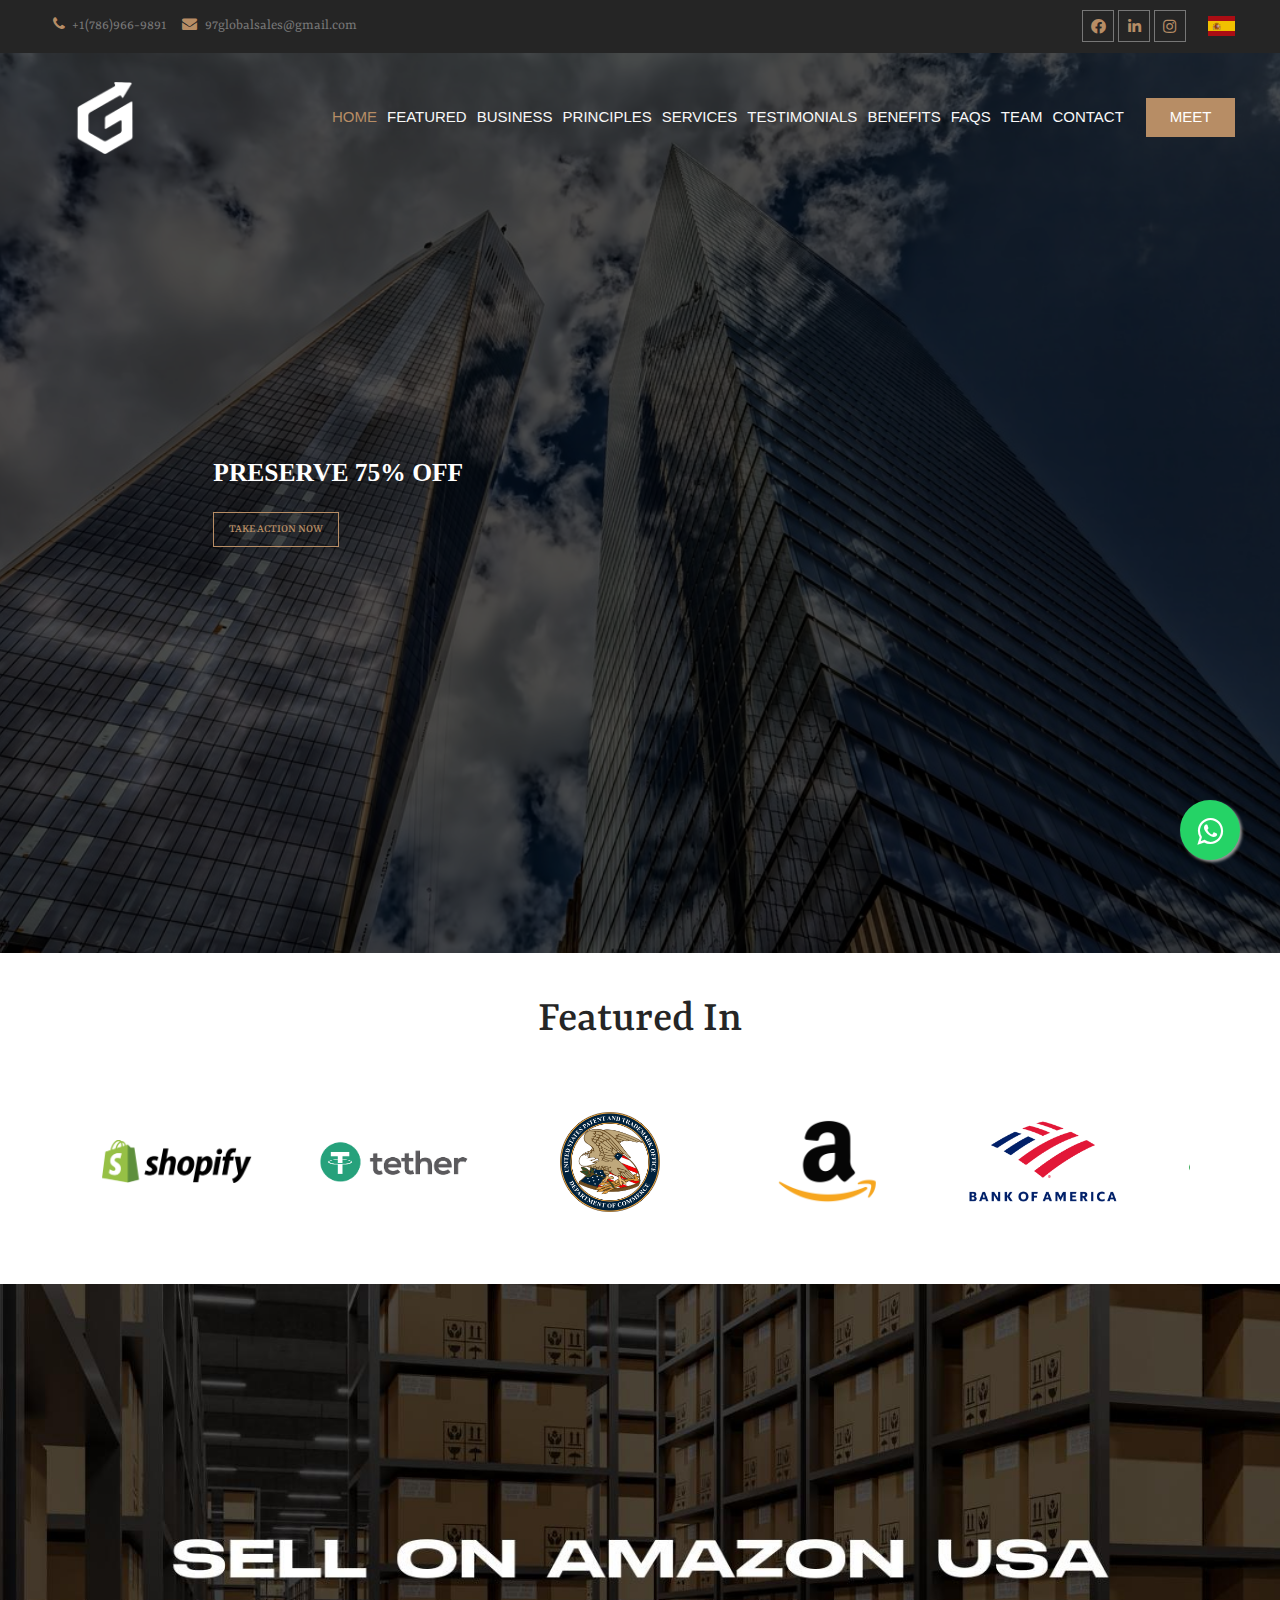
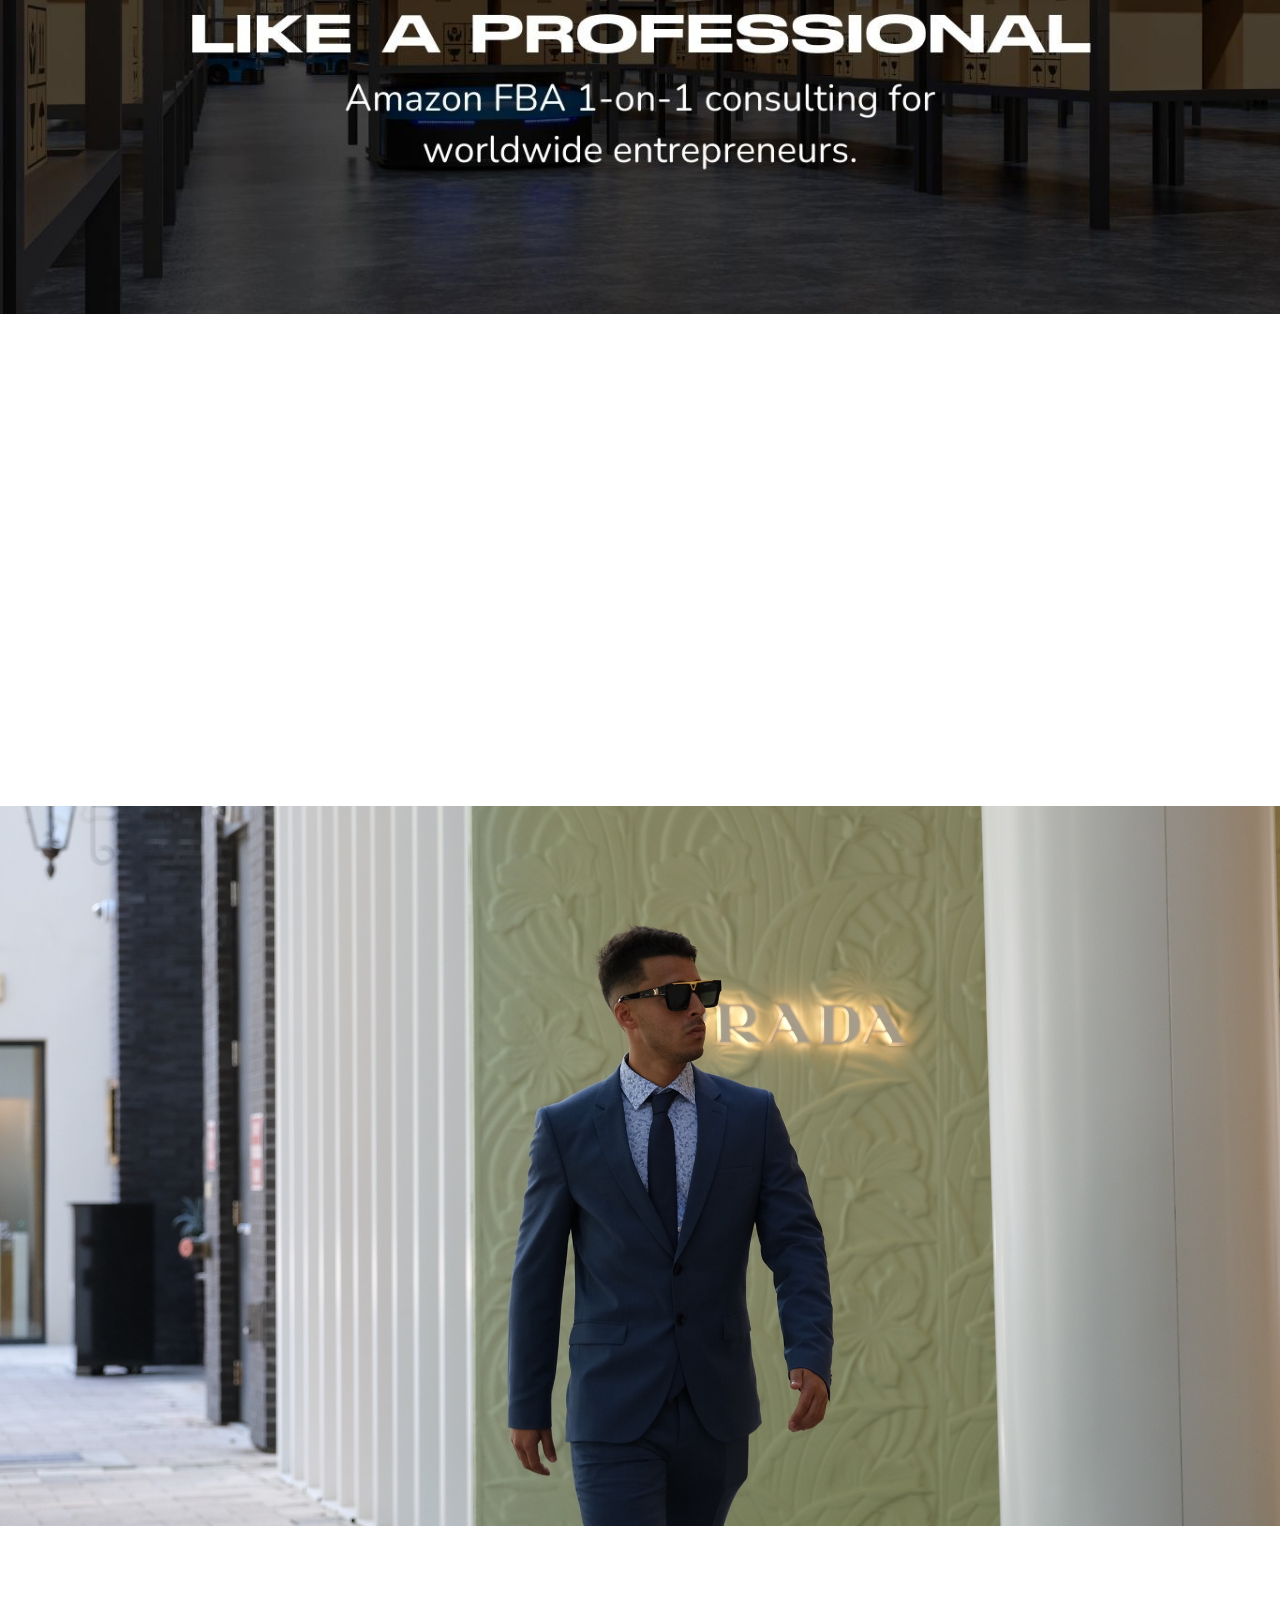
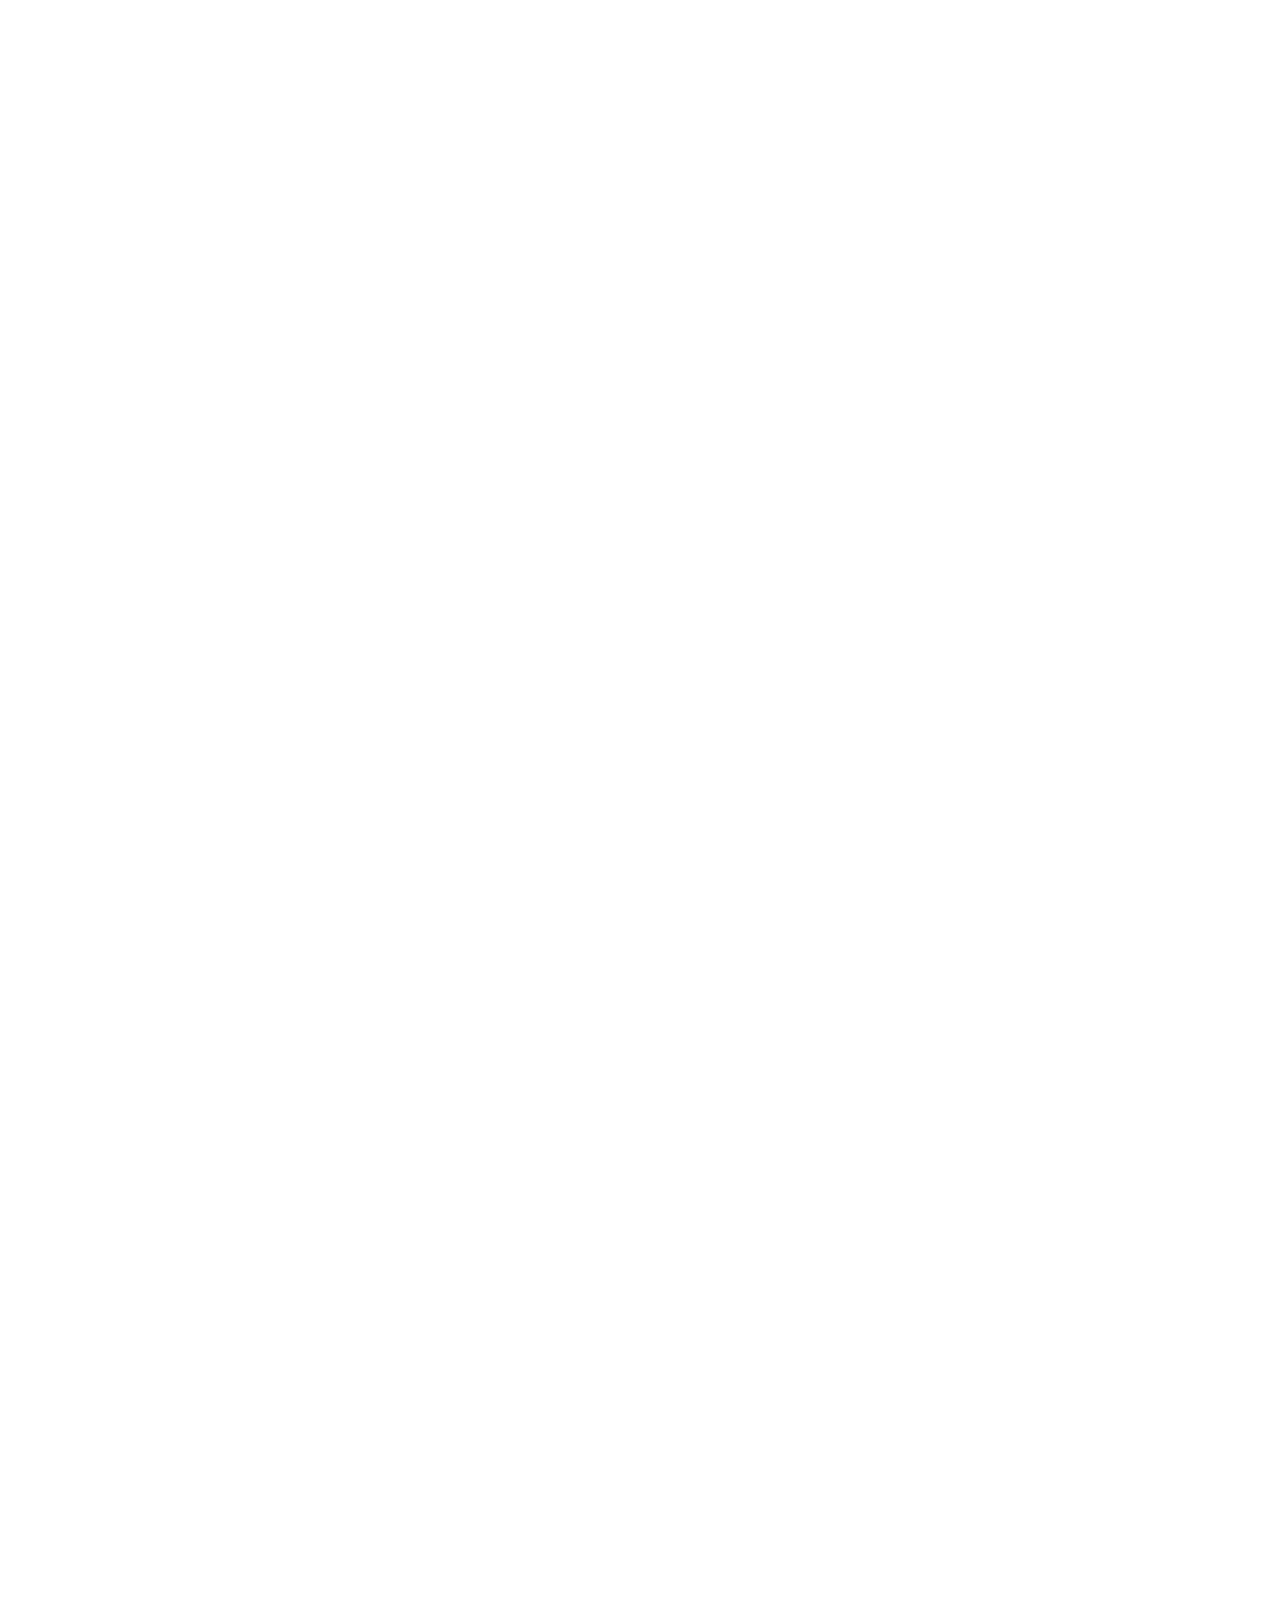
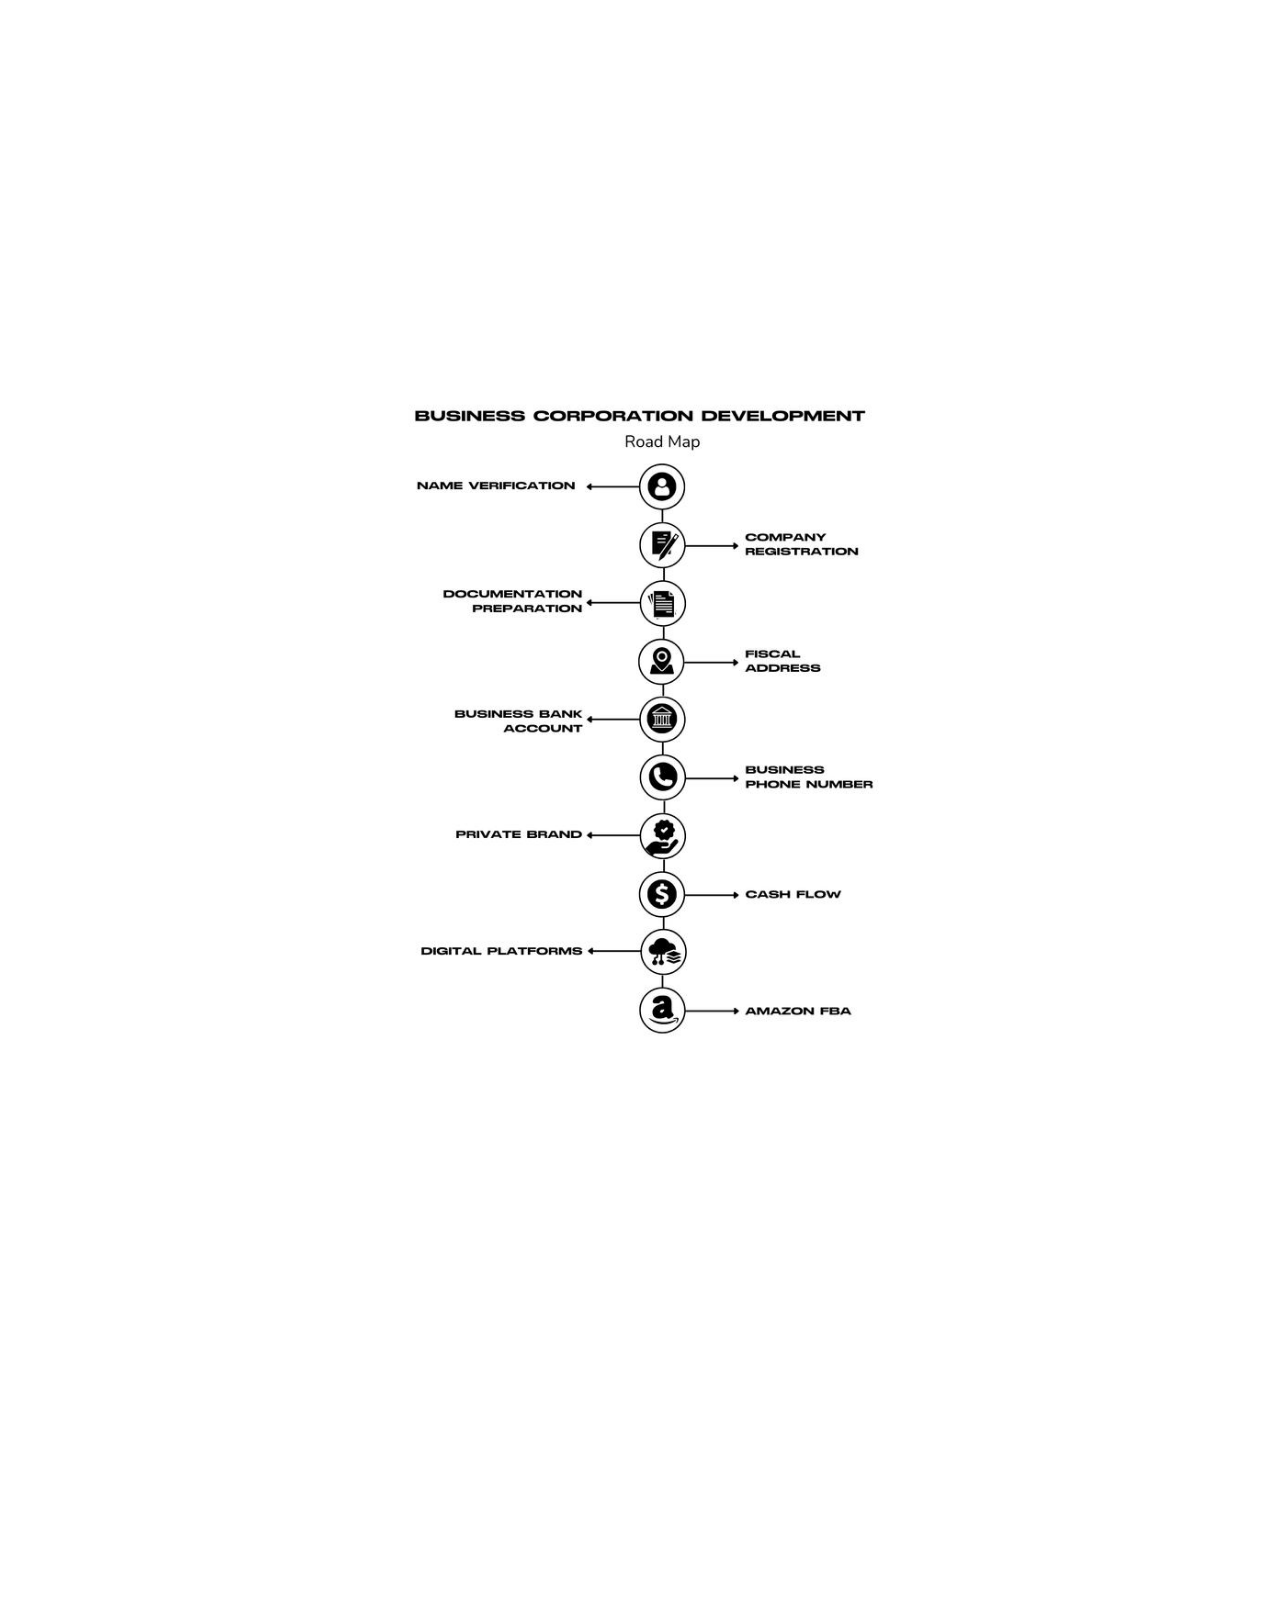
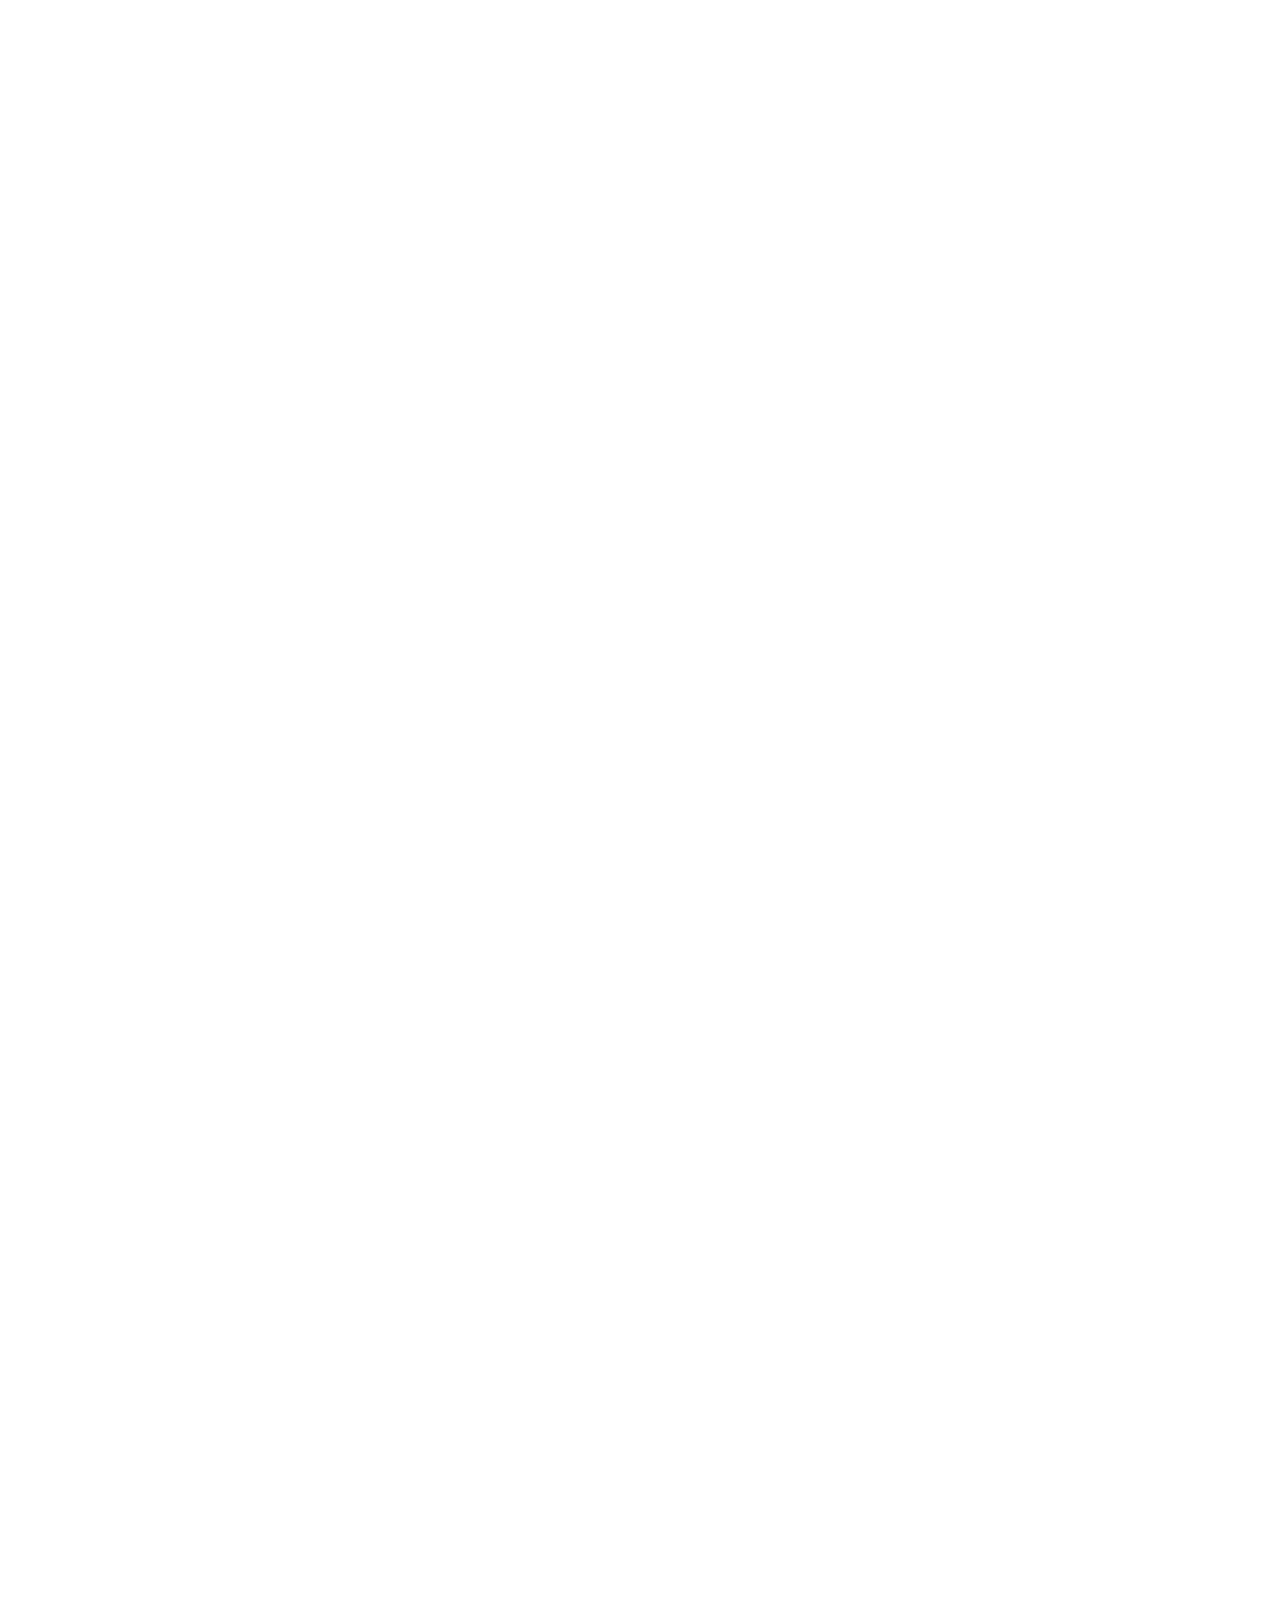
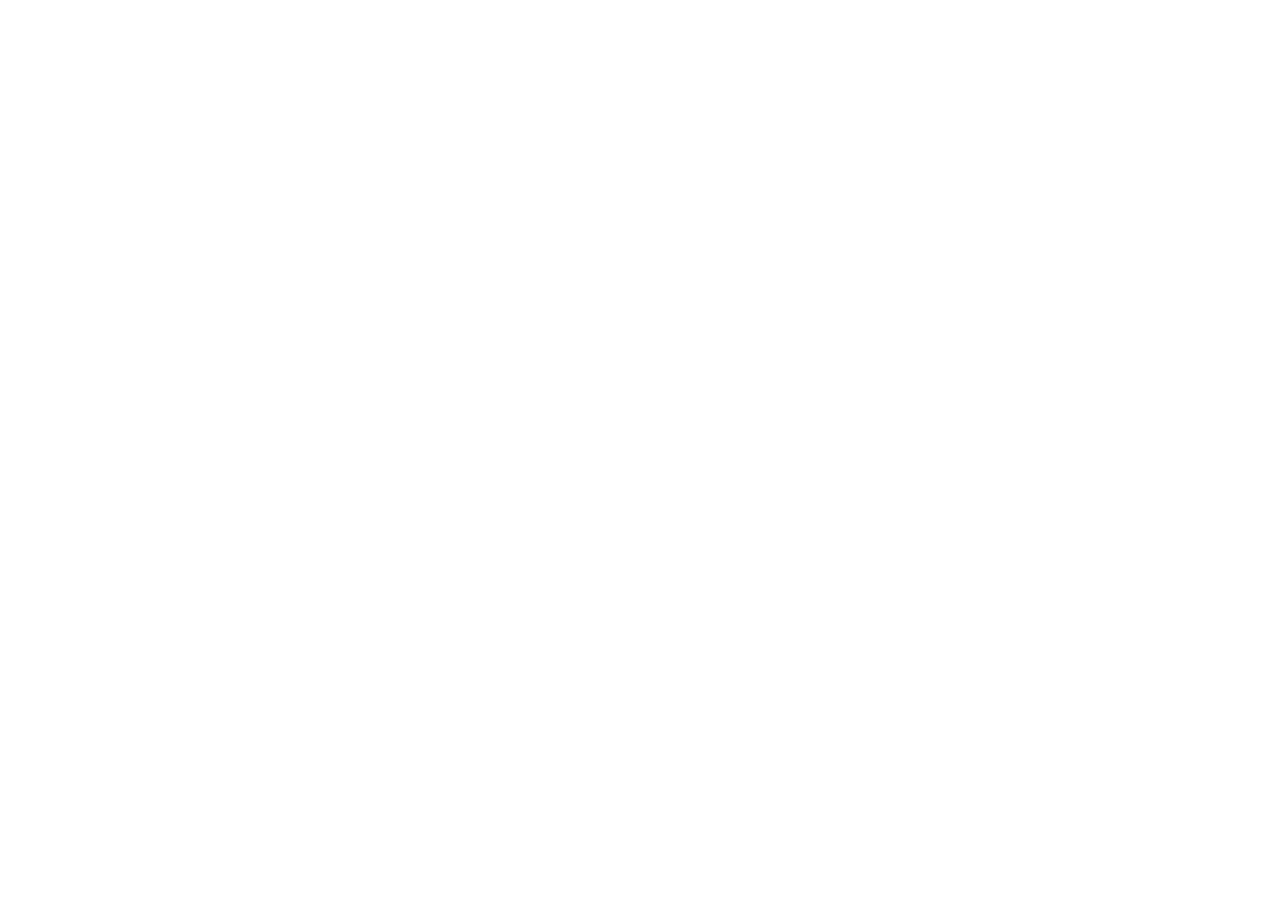
<file: index.html>
<!DOCTYPE html>
<html lang="en">
  <head>
    <meta charset="utf-8" />
    <title>97 GLOBAL SALES INC.</title>
    <meta content="width=device-width, initial-scale=1.0" name="viewport" />
    <meta content="" name="keywords" />
    <meta content="" name="description" />

    <!-- Favicon -->
    <link href="img/favicon.ico" rel="icon" />

    <!-- Google Web Fonts -->
    <link rel="preconnect" href="https://fonts.googleapis.com" />
    <link rel="preconnect" href="https://fonts.gstatic.com" crossorigin />
    <link
      href="https://fonts.googleapis.com/css2?family=Open+Sans:wght@400;500;600&family=Teko:wght@400;500;600&display=swap"
      rel="stylesheet"
    />

    <link rel="preconnect" href="https://fonts.googleapis.com" />
    <link rel="preconnect" href="https://fonts.gstatic.com" crossorigin />
    <link
      href="https://fonts.googleapis.com/css2?family=Rasa:wght@300;400;500;600;700&family=Roboto:wght@300;400;500;700;900&display=swap"
      rel="stylesheet"
    />

    <!-- Icon Font Stylesheet -->
    <link
      href="https://cdnjs.cloudflare.com/ajax/libs/font-awesome/5.10.0/css/all.min.css"
      rel="stylesheet"
    />
    <link
      href="https://cdn.jsdelivr.net/npm/bootstrap-icons@1.4.1/font/bootstrap-icons.css"
      rel="stylesheet"
    />

    <!-- Libraries Stylesheet -->
    <link href="lib/animate/animate.min.css" rel="stylesheet" />
    <link href="lib/owlcarousel/assets/owl.carousel.min.css" rel="stylesheet" />
    <link
      href="lib/tempusdominus/css/tempusdominus-bootstrap-4.min.css"
      rel="stylesheet"
    />

    <!-- Customized Bootstrap Stylesheet -->
    <link href="css/bootstrap.min.css" rel="stylesheet" />

    <!-- Template Stylesheet -->
    <link href="css/style.css" rel="stylesheet" />
    <link href="css/navbar.css" rel="stylesheet" />
    <link rel="stylesheet" href="css/myStyle.css" />
    <link href="css/logo.carousel.css" rel="stylesheet" />

    <!-- Favicon -->
    <link
      rel="apple-touch-icon"
      sizes="180x180"
      href="img/Logo/apple-touch-icon.png"
    />
    <link
      rel="icon"
      type="image/png"
      sizes="32x32"
      href="img/Logo/favicon-32x32.png"
    />
    <link
      rel="icon"
      type="image/png"
      sizes="16x16"
      href="img/Logo/favicon-16x16.png"
    />
    <link rel="manifest" href="img/Logo/site.webmanifest" />

    <!-- Agrega aquí el enlace a la hoja de estilos de Slick Carousel -->
  </head>

  <body>
    <main>
      <!-- Spinner Start -->
      <div
        id="spinner"
        class="show bg-white position-fixed translate-middle w-100 vh-100 top-50 start-50 d-flex align-items-center justify-content-center"
      >
        <div
          class="spinner-border position-relative text-primary"
          style="width: 15rem; height: 15rem"
          role="status"
        ></div>
        <img
          class="position-absolute top-50 start-50 translate-middle"
          src="img/Logo/logoredimen.png"
          alt="Icon"
        />
      </div>
      <!-- Spinner End -->

      <link
        rel="stylesheet"
        href="https://maxcdn.bootstrapcdn.com/font-awesome/4.5.0/css/font-awesome.min.css"
      />
      <a href="https://walink.co/f93ec6" class="float" target="_blank">
        <i class="fa fa-whatsapp my-float"></i>
      </a>

      <!-- Topbar Start -->
      <div
        class="container-fluid bg-dark p-0 wow fadeIn"
        data-wow-delay="0.1s"
        id="top-bar"
      >
        <div class="row gx-0 d-none d-lg-flex">
          <div class="col-lg-7 px-5 text-start">
            <div class="h-100 d-inline-flex align-items-center py-3 me-3">
              <a class="text-body px-2" href="tel:+17869669891"
                ><i class="fa fa-phone text-primary me-2"></i>+1(786)966-9891</a
              >
              <a class="text-body px-2" href="mailto:97globalsales@gmail.com"
                ><i class="fa fa-envelope text-primary me-2"></i
                >97globalsales@gmail.com</a
              >
            </div>
          </div>
          <div class="col-lg-5 px-5 text-end">
            <div class="h-100 d-inline-flex align-items-center py-3 me-2">
              <a class="text-body px-2" href=""></a>
              <a class="text-body px-2" href=""></a>
            </div>
            <div class="h-100 d-inline-flex align-items-center">
              <a
                class="btn btn-sm-square btn-outline-body me-1"
                href="https://www.facebook.com/profile.php?id=100092138473964"
                target="_blank"
                ><i class="fab fa-facebook-f"></i
              ></a>
              <!-- <a class="btn btn-sm-square btn-outline-body me-1" href=""
              ><i class="fab fa-twitter"></i
            ></a>-->
              <a
                class="btn btn-sm-square btn-outline-body me-1"
                href="https://www.linkedin.com/company/97globalsales/"
                target="_blank"
                ><i class="fab fa-linkedin-in"></i
              ></a>
              <a
                class="btn btn-sm-square btn-outline-body me-0"
                href="https://www.instagram.com/97globalsales/"
                target="_blank"
                ><i class="fab fa-instagram"></i
              ></a>
								<a class="ms-4" href="es.html">
                <img src="./img/spain.1024x768.png"/ width="26.66" height="20">
              </a>
            </div>
          </div>
        </div>
      </div>
      <!-- Topbar End -->

      <!-- Navbar Start -->
      <nav
        class="navbar navbar-inicio navbar-expand-lg bg-white navbar-light sticky-top py-lg-0 px-lg-5 wow fadeIn"
        data-wow-delay="0.1s"
      >
        <a href="index.html" class="navbar-brand ms-4 ms-lg-0">
          <h1 class="text-primary m-0">
            <img
              class="me-3"
              src="img/Logo/logoinverter.png"
              width="120rem"
              alt="Icon"
            />
          </h1>
        </a>
        <button
          id="navbarCollapseButton"
          type="button"
          class="navbar-toggler me-4"
          data-bs-toggle="collapse"
          data-bs-target="#navbarCollapse"
        >
          <span class="navbar-toggler-icon"></span>
        </button>
        <div
          class="collapse navbar-collapse nav-relative"
          style="z-index: 1000000"
          id="navbarCollapse"
        >
          <div class="navbar-nav ms-auto p-4 p-lg-0">
            <a
              href="#home"
              class="nav-item navbar-item-link nav-link-selector"
              data-scroll-spy
              >Home</a
            >
            <a
              href="#featured"
              class="nav-item navbar-item-link nav-link-selector"
              data-scroll-spy
              >Featured</a
            >
            <a
              href="#business"
              class="nav-item navbar-item-link nav-link-selector"
              data-scroll-spy
              >Business</a
            >
            <a
              href="#principles"
              class="nav-item navbar-item-link nav-link-selector"
              data-scroll-spy
              >Principles</a
            >
            <a
              href="#services"
              class="nav-item navbar-item-link nav-link-selector"
              data-scroll-spy
              >Services</a
            >
            <a
              href="#testimonials"
              class="nav-item navbar-item-link nav-link-selector"
              data-scroll-spy
              >Testimonials</a
            >
            <a
              href="#benefits"
              class="nav-item navbar-item-link nav-link-selector"
              data-scroll-spy
              >Benefits</a
            >
            <a
              href="#faqs"
              class="nav-item navbar-item-link nav-link-selector"
              data-scroll-spy
              >Faqs</a
            >
            <a
              href="#team"
              class="nav-item navbar-item-link nav-link-selector"
              data-scroll-spy
              >Team</a
            >
            <a
              href="#contact"
              class="nav-item navbar-item-link nav-link-selector"
              data-scroll-spy
              >Contact</a
            >
            <!-- <a
            href="https://calendly.com/97globalsales/businessdevelopment"
            class="nav-item navbar-item-link nav-link-selector"
            >Contact</a> -->
            <!--
                <div class="nav-item dropdown">

                    <a href="#" class="nav-link dropdown-toggle" data-bs-toggle="dropdown">Pages</a>
                    <div class="dropdown-menu border-0 m-0">
                        <a href="feature.html" class="dropdown-item">Our Features</a>
                        <a href="project.html" class="dropdown-item">Our Projects</a>
                        <a href="team.html" class="dropdown-item">Team Members</a>
                        <a href="appointment.html" class="dropdown-item">Appointment</a>
                        <a href="testimonial.html" class="dropdown-item">Testimonial</a>
                        <a href="404.html" class="dropdown-item">404 Page</a>
                    </div>
                </div>
                -->
          </div>
          <a
            href="https://calendly.com/97globalsales/businessdevelopment"
            class="btn btn-primary py-2 px-4 mb-2 mb-lg-0 ms-4 button-meet"
            target="_blank"
            >MEET</a
          >
          <a href="/es.html" class="language-button"
            ><img src="./img/spain.1024x768.png"/ width="46.66" height="35"></a
          >
        </div>
      </nav>
      <!-- Navbar End -->
      <div id="home" data-scroll-spy>
        <!-- Carousel propio -->
        <div class="static-carousel">
          <img
            src="img/Presentation/sky.jpg"
            alt="imagen del carrusel"
            class="static-carousel-bg"
          />
          <div id="static-carousel-item-container">
            <div class="static-carousel-item">
              <div class="col-10 col-lg-8" id="carousel-container">
                <h2 class="txt-title-hero title-blink mb-4 text-white">
                  <span class="blink">_</span>
                </h2>
                <a
                  href="https://walink.co/f93ec6"
                  class="btn btn-link btn-hero btn-take-action border-primary py-2 px-3"
                  target="_blank"
                  >TAKE ACTION NOW</a
                >
              </div>
            </div>
          </div>
        </div>
      </div>
      <div id="featured" class="carousel-div" data-scroll-spy="">
        <h3 class="display-5 mb-4 text-center text">Featured In</h3>
        <div class="carousel-wrapper">
          <ul class="carousel">
            <li class="card-logo">
              <div class="img-logo">
                <img src="img/sponsor/amazon.png" alt="img" draggable="false" />
              </div>
            </li>
            <li class="card-logo">
              <div class="img-logo">
                <img src="img/sponsor/bof.png" alt="img" draggable="false" />
              </div>
            </li>
            <li class="card-logo">
              <div class="img-logo">
                <img
                  src="img/sponsor/googleads.png"
                  alt="img"
                  draggable="false"
                />
              </div>
            </li>
            <li class="card-logo">
              <div class="img-logo">
                <img src="img/sponsor/ms.jpg" alt="img" draggable="false" />
              </div>
            </li>
            <li class="card-logo">
              <div class="img-logo">
                <img src="img/sponsor/pp.png" alt="img" draggable="false" />
              </div>
            </li>
            <li class="card-logo">
              <div class="img-logo">
                <img
                  src="img/sponsor/shopify.png"
                  alt="img"
                  draggable="false"
                />
              </div>
            </li>
            <li class="card-logo">
              <div class="img-logo">
                <img src="img/sponsor//usdt.png" alt="img" draggable="false" />
              </div>
            </li>
            <li class="card-logo">
              <div class="img-logo-aguila">
                <img src="img/sponsor/uspto2.png" alt="img" draggable="false" />
              </div>
            </li>
          </ul>
        </div>
      </div>

      <div class="amazon-img-container">
        <img class="amazon-banner" src="./img/AMAZON PROFESIONAL.jpg" alt="" />
      </div>
      <!-- Facts Start -->
      <div id="business" class="container-xxl py-5" data-scroll-spy>
        <div class="container pt-5">
          <div class="row g-4">
            <div
              class="col-lg-4 col-md-6 wow bussiness-card fadeInUp"
              data-wow-delay="0.1s"
            >
              <!-- <div class="position-relative height-240"> -->
              <div class="fact-card">
                <div class="fact-item text-center h-100 p-5 pt-0 card-icon">
                  <div class="fact-icon">
                    <img src="img/icons/icono-amazon.png" alt="Icon" />
                  </div>
                </div>
                <img src="img/1.jpg" class="fact-card-img" alt="" />
                <!-- <div class="img-container">
                </div> -->
              </div>
            </div>
            <div
              class="col-lg-4 col-md-6 wow bussiness-card fadeInUp"
              data-wow-delay="0.3s"
            >
              <div class="fact-card">
                <div class="fact-item text-center h-100 p-5 pt-0 card-icon">
                  <div class="fact-icon">
                    <img src="img/icons/icono-business-bank.png" alt="Icon" />
                  </div>
                </div>
                <img src="img/2.jpg" class="fact-card-img" alt="" />
                <!-- <div class="fact-img-container">
                </div> -->
              </div>
            </div>
            <div
              class="col-lg-4 col-md-6 wow bussiness-card fadeInUp"
              data-wow-delay="0.5s"
            >
              <div class="fact-card">
                <div class="fact-item text-center h-100 p-5 pt-0 card-icon">
                  <div class="fact-icon">
                    <img src="img/icons/icono-weekly.png" alt="Icon" />
                  </div>
                </div>
                <img src="img/3.jpg" class="fact-card-img" alt="" />
                <!-- <div class="img-container">
                </div> -->
              </div>
            </div>
          </div>
        </div>
      </div>
      <!-- Facts End -->

      <div id="my-modal">
        <div class="modal-img-container">
          <span>
            <svg
              xmlns="http://www.w3.org/2000/svg"
              width="24"
              height="24"
              viewBox="0 0 24 24"
            >
              <path
                d="M12,2C6.486,2,2,6.486,2,12s4.486,10,10,10s10-4.486,10-10S17.514,2,12,2z M16.207,14.793l-1.414,1.414L12,13.414 l-2.793,2.793l-1.414-1.414L10.586,12L7.793,9.207l1.414-1.414L12,10.586l2.793-2.793l1.414,1.414L13.414,12L16.207,14.793z"
              />
            </svg>
          </span>
          <img src="img/Drive/business.jpg" alt="" />
        </div>
      </div>

      <div class="prada-img-container">
        <img class="prada-banner" src="./img/DSCF8814.JPG" alt="" />
      </div>

      <!-- About Start -->
      <div class="container-xxl py-5 mb-5" id="principles" data-scroll-spy>
        <div class="container">
          <div class="row g-5">
            <div class="col-lg-6 wow fadeIn" data-wow-delay="0.1s">
              <div class="about-img">
                <img class="img-fluid" src="img/Presentation/grey.jpg" alt="" />
                <img class="img-fluid" src="img/Drive/DSCF9326.JPG" alt="" />
              </div>
            </div>
            <div class="col-lg-6 wow fadeIn" data-wow-delay="0.5s">
              <h4 class="section-title">You can expect from us</h4>
              <h1 class="display-5 mb-4">97 GLOBAL SALES INCORPORATION</h1>
              <p>
                The opening of your company in the United States in just 15
                days, with a professional 1 on 1 mentorship so that you
                understand your rights and obligations as an owner.
                <br />
                A full 1 to 1 commitment to achieve in 90 days your first
                digital sale on Amazon.
              </p>
              <p class="mb-4">
                Long-term human relationship.
                <br />
                75% DISCOUNT COMPARED TO THE MARKETPLACE.
              </p>
              <div class="d-flex align-items-center mb-5">
                <div
                  class="d-flex flex-shrink-0 align-items-center justify-content-center border border-5 border-primary"
                  style="width: 120px; height: 120px"
                >
                  <h2 class="display-1 mb-n2" data-toggle="counter-up">50</h2>
                </div>
                <div class="ps-4">
                  <h3 class="text-about">BUSINESS CORPORATION DEVELOPMENTS</h3>
                  <h3></h3>
                  <h3 class="mb-0"></h3>
                </div>
              </div>
              <a
                class="btn btn-primary py-3 px-5"
                href="https://calendly.com/97globalsales/businessdevelopment"
                class="nav-item nav-link"
                target="_blank"
                >Contact us</a
              >
            </div>
          </div>
        </div>
      </div>
      <!-- About End -->

      <!-- Service Start -->
      <div id="services" class="position-realtive-z-index" data-scroll-spy>
        <div class="container-xxl py-5">
          <div class="container">
            <div
              class="text-center mx-auto mb-5 wow fadeInUp"
              data-wow-delay="0.1s"
              style="max-width: 600px"
            >
              <h4 class="section-title">Our Services</h4>
              <h2 class="display-5 mb-4">OUR VALUE</h2>
            </div>
            <div class="row grid-flip-cards">
              <div
                class="flip-card-container wow"
                style="z-index: 10"
                data-wow-delay="0.1s"
              >
                <div class="flip-card flip-card-front">
                  <img
                    class="flip-card-bg"
                    src="img/services/TARJETA 1.jpeg"
                    alt=""
                  />
                  <div class="flip-card-content">
                    <p class="flip-card-title flip-card-font-family">
                      OPEN YOUR COMPANY
                    </p>
                    <span class="flip-card-span">Read more</span>
                  </div>
                </div>
                <div class="flip-card flip-card-back">
                  <p class="flip-card-title flip-card-font-family">
                    Open your company
                  </p>
                  <p class="flip-card-body">
                    Our accounting team will take care of the administrative
                    process of legally establishing your company in 15 days.
                  </p>
                </div>
              </div>
              <div
                class="flip-card-container wow"
                style="z-index: 10"
                data-wow-delay="0.3s"
              >
                <div class="flip-card flip-card-front">
                  <img
                    class="flip-card-bg"
                    src="img/services/TARJETA 2.jpg"
                    alt=""
                  />
                  <div class="flip-card-content">
                    <p class="flip-card-title flip-card-font-family">
                      LEGAL AND ACCOUNTING
                    </p>
                    <span class="flip-card-span">Read more</span>
                  </div>
                </div>
                <div class="flip-card flip-card-back">
                  <p class="flip-card-title flip-card-font-family">
                    Legal and Accounting
                  </p>
                  <p class="flip-card-body">
                    Understand your responsibilities as a business owner in the
                    United States. Our personalized service provides you with
                    the essential information to face your legal obligations
                    with confidence.
                  </p>
                </div>
              </div>
              <div
                class="flip-card-container wow"
                style="z-index: 10"
                data-wow-delay="0.5s"
              >
                <div class="flip-card flip-card-front">
                  <img
                    class="flip-card-bg"
                    src="img/services/TARJETA 3.jpeg"
                    alt=""
                  />
                  <div class="flip-card-content">
                    <p class="flip-card-title flip-card-font-family">
                      PRIVATE BRAND
                    </p>
                    <span class="flip-card-span">Read more</span>
                  </div>
                </div>
                <div class="flip-card flip-card-back">
                  <p class="flip-card-title flip-card-font-family">
                    Private brand in the USPTO
                  </p>
                  <p class="flip-card-body">
                    We register your trademark in the United States Patent and
                    Trademark Office so you can protect your products and
                    services and build customer loyalty.
                  </p>
                </div>
              </div>
              <div
                class="flip-card-container wow"
                style="z-index: 10"
                data-wow-delay="0.1s"
              >
                <div class="flip-card flip-card-front">
                  <img
                    class="flip-card-bg"
                    src="img/services/TARJETA 4.JPG"
                    alt=""
                  />
                  <div class="flip-card-content">
                    <p class="flip-card-title flip-card-font-family">
                      24 HRS 1 ON 1 SUPPORT
                    </p>
                    <span class="flip-card-span">Read more</span>
                  </div>
                </div>
                <div class="flip-card flip-card-back">
                  <p class="flip-card-title flip-card-font-family">
                    24hrs of one-on-one support
                  </p>
                  <p class="flip-card-body">
                    We understand that in order to provide an excellent service
                    we must be available 24 hours to answer the customer's
                    questions in real time. <br />That is why we will work
                    together through our personal number where you will be able
                    to ask questions at any time.
                  </p>
                </div>
              </div>
              <div
                class="flip-card-container wow"
                style="z-index: 10"
                data-wow-delay="0.3s"
              >
                <div class="flip-card flip-card-front">
                  <img
                    class="flip-card-bg"
                    src="img/services/TARJETA 5.JPG"
                    alt=""
                  />
                  <div class="flip-card-content">
                    <p class="flip-card-title flip-card-font-family">
                      WEEKLY 1 ON 1 MEETING
                    </p>
                    <span class="flip-card-span">Read more</span>
                  </div>
                </div>
                <div class="flip-card flip-card-back">
                  <p class="flip-card-title flip-card-font-family">
                    Weekly 1-on-1 Meeting
                  </p>
                  <p class="flip-card-body">
                    We will hold weekly virtual meetings via video conferencing
                    to closely track the client's project progress.<br />During
                    these sessions, we will offer guidance, collaborate
                    effectively, and set clear, measurable objectives to ensure
                    successful outcomes.
                  </p>
                </div>
              </div>
              <div
                class="flip-card-container wow"
                style="z-index: 10"
                data-wow-delay="0.5s"
              >
                <div class="flip-card flip-card-front">
                  <img
                    class="flip-card-bg"
                    src="img/services/TARJETA 6.jpeg"
                    alt=""
                  />
                  <div class="flip-card-content">
                    <p class="flip-card-title flip-card-font-family">
                      CASH FLOW & BUSINESS PLAN
                    </p>
                    <span class="flip-card-span">Read more</span>
                  </div>
                </div>
                <div class="flip-card flip-card-back">
                  <p class="flip-card-title flip-card-font-family">
                    Cash Flow & Business Plan
                  </p>
                  <p class="flip-card-body">
                    We offer financial accounting services, including Cash Flow
                    management, customized Business Plan creation, analysis of
                    profitable products, and access to tools such as profit and
                    cost calculators.<br />
                    Additionally, we provide short and long-term revenue
                    simulations to help you plan effectively.
                  </p>
                </div>
              </div>
              <div
                class="flip-card-container wow"
                style="z-index: 10"
                data-wow-delay="0.1s"
              >
                <div class="flip-card flip-card-front">
                  <img
                    class="flip-card-bg"
                    src="img/services/TARJETA 7.jpeg"
                    alt=""
                  />
                  <div class="flip-card-content">
                    <p class="flip-card-title flip-card-font-family">
                      BUSINESS BANK ACCOUNT
                    </p>
                    <span class="flip-card-span">Read more</span>
                  </div>
                </div>
                <div class="flip-card flip-card-back">
                  <p class="flip-card-title flip-card-font-family">
                    Business Bank Account
                  </p>
                  <p class="flip-card-body">
                    Our company has the required structure to register business
                    bank accounts, whether digital or physical, in the United
                    States.
                  </p>
                </div>
              </div>
              <div
                class="flip-card-container wow"
                style="z-index: 10"
                data-wow-delay="0.3s"
              >
                <div class="flip-card flip-card-front">
                  <img
                    class="flip-card-bg"
                    src="img/Presentation/pc.jpg"
                    alt=""
                  />
                  <div class="flip-card-content">
                    <p class="flip-card-title flip-card-font-family">
                      DIGITAL PLATFORMS
                    </p>
                    <span class="flip-card-span">Read more</span>
                  </div>
                </div>
                <div class="flip-card flip-card-back">
                  <p class="flip-card-title flip-card-font-family">
                    Digital Platforms
                  </p>
                  <p class="flip-card-body">
                    Through our positioning strategy, we will make a strong
                    impression on the market by presenting your private brand on
                    digital platforms such as Instagram, Facebook and LinkedIn
                    generating a sales funnel.
                  </p>
                </div>
              </div>
              <div
                class="flip-card-container wow"
                style="z-index: 10"
                data-wow-delay="0.5s"
              >
                <div class="flip-card flip-card-front">
                  <img
                    class="flip-card-bg"
                    src="img/services/amazon.jpg"
                    alt=""
                  />
                  <div class="flip-card-content">
                    <p class="flip-card-title flip-card-font-family">
                      AMAZON FBA
                    </p>
                    <span class="flip-card-span">Read more</span>
                  </div>
                </div>
                <div class="flip-card flip-card-back">
                  <p class="flip-card-title flip-card-font-family">
                    AMAZON FBA
                  </p>
                  <p class="flip-card-body">
                    1 on 1 mentoring on all you need to follow to officially
                    jump on Amazon FBA United States and make your first sale
                    within 90 days.
                  </p>
                </div>
              </div>
            </div>
          </div>
        </div>
      </div>
      <!-- Service End -->

      <!-- Roadmap -->
      <div class="roadmap-container">
        <img
          class="img-roadmap"
          id="img-modal-active"
          src="img/Drive/business.jpg"
          alt=""
        />
      </div>
      <!-- Roadmap end -->

      <!--IMG Parallax Start-->
      <!-- <div id="parallax-banner">
      </div> -->
      <!--IMG Parallax End-->

      <!-- Feature Start -->
      <div
        class="container-xxl py-5 position-realtive-z-index"
        id="benefits"
        data-scroll-spy
      >
        <div class="container">
          <div class="row g-5">
            <div class="col-lg-6 wow fadeInUp" data-wow-delay="0.1s">
              <h4 class="section-title">Why Choose Us!</h4>
              <h2 class="display-5 mb-4">
                WE ARE HERE FOR YOUR BUSINESS SOLUTIONS.
              </h2>
              <p class="mb-4">
                Choose our exclusive service to position entrepreneurs and
                companies in the most lucrative market in the world. We offer
                personalized and real-time service and will work together until
                you reach your goals, with no time limits. We legally position
                your business in the United States, providing a solid foundation
                for growth and legitimate compliance with the law.
              </p>
              <div class="row g-4">
                <div class="col-12">
                  <div class="d-flex align-items-start">
                    <img
                      class="flex-shrink-0"
                      src="img/icons/icono-amazon.png"
                      alt="Icon"
                      width="50"
                      height="40"
                    />
                    <div class="ms-4">
                      <h3>Be the owner of your corporation.</h3>
                      <p class="mb-0">
                        Registration of your company in the United States.
                        Complete consulting to understand your rights and
                        obligations as the owner of a corporation, tax
                        percentage, deductible expenses, deadlines, among other
                        fundamental factors.
                      </p>
                    </div>
                  </div>
                </div>
                <div class="col-12">
                  <div class="d-flex align-items-start">
                    <img
                      class="flex-shrink-0"
                      src="img/icons/icono-business-bank.png"
                      alt="Icon"
                      width="50"
                      height="40"
                    />
                    <div class="ms-4">
                      <h3>Objective agreed by signed contract.</h3>
                      <p class="mb-0">
                        Real, guaranteed and tangible objectives agreed upon by
                        both parties to the collaboration through a signed
                        contract.
                      </p>
                    </div>
                  </div>
                </div>
                <div class="col-12">
                  <div class="d-flex align-items-start">
                    <img
                      class="flex-shrink-0"
                      src="img/icons/icono-weekly.png"
                      alt="Icon"
                      width="50"
                      height="40"
                    />
                    <div class="ms-4">
                      <h3>Consulting 1 on 1 | 24 HRS</h3>
                      <p class="mb-0">
                        There are no third parties, recorded videos or group
                        classes. We will work 1 on 1 on your project in a
                        personalized, direct and real time way.
                      </p>
                    </div>
                  </div>
                </div>
              </div>
            </div>
            <div class="col-lg-6 wow fadeInUp" data-wow-delay="0.5s">
              <div class="feature-img">
                <img
                  class="img-fluid w-auto img-ysl"
                  src="img/Drive/DSCF9138.JPG"
                  alt=""
                />
                <img
                  class="img-fluid w-auto img-ysl"
                  src="img/Drive/DSCF8494.JPG"
                />
              </div>
            </div>
          </div>
        </div>
      </div>
      <!-- Feature End -->

      <!-- Project Start -->
      <div
        class="container-xxl project py-5 position-realtive-z-index"
        id="faqs"
        data-scroll-spy
      >
        <div class="container">
          <div
            class="text-center mx-auto mb-5 wow fadeInUp"
            data-wow-delay="0.1s"
            style="max-width: 600px"
          >
            <h4 class="section-title">FAQs</h4>
            <h2 class="display-5 mb-4">
              Check the frequently asked questions.
            </h2>
          </div>
          <div class="row g-4 wow fadeInUp" data-wow-delay="0.3s">
            <div class="col-lg-4">
              <div
                class="nav nav-pills d-flex justify-content-between w-100 h-100 me-4"
              >
                <button
                  class="nav-link w-100 d-flex align-items-center text-start p-4 mb-4 active"
                  data-bs-toggle="pill"
                  data-bs-target="#tab-pane-1"
                  type="button"
                >
                  <h3 class="m-0 faq-question">01. Company´s commitment?</h3>
                </button>
                <button
                  class="nav-link w-100 d-flex align-items-center text-start p-4 mb-4"
                  data-bs-toggle="pill"
                  data-bs-target="#tab-pane-2"
                  type="button"
                >
                  <h3 class="m-0 faq-question">
                    02. What is the unique benefit of collaborating with us?
                  </h3>
                </button>
                <button
                  class="nav-link w-100 d-flex align-items-center text-start p-4 mb-4"
                  data-bs-toggle="pill"
                  data-bs-target="#tab-pane-3"
                  type="button"
                >
                  <h3 class="m-0 faq-question">
                    03. Can I open a bank account in the United States with a
                    company?
                  </h3>
                </button>
                <button
                  class="nav-link w-100 d-flex align-items-center text-start p-4 mb-0"
                  data-bs-toggle="pill"
                  data-bs-target="#tab-pane-4"
                  type="button"
                >
                  <h3 class="m-0 faq-question">
                    04. What is the goal presented in the Business Corporation
                    Development project?
                  </h3>
                </button>
              </div>
            </div>
            <div class="col-lg-8">
              <div class="tab-content w-100 h-100">
                <div class="tab-pane fade show active h-100" id="tab-pane-1">
                  <div class="row g-4 h-100">
                    <div class="col-md-6" style="min-height: 350px">
                      <div class="position-relative h-100">
                        <img
                          class="position-absolute img-fluid w-100 h-100"
                          src="img/Presentation/FAQS4.jpg"
                          style="object-fit: cover"
                          alt=""
                        />
                      </div>
                    </div>
                    <div class="col-md-6">
                      <h1 class="mb-3">1 ON 1 COMMITMENT</h1>
                      <p class="mb-4">
                        At 97 GLOBAL SALES we are committed to work in a
                        personalized and direct way in your project until we
                        achieve the agreed objective in our contract.
                      </p>
                      <p>
                        <i class="fa fa-check text-primary me-3"></i>Objective
                        Agreement
                      </p>
                      <p>
                        <i class="fa fa-check text-primary me-3"></i>Human
                        Relationship
                      </p>
                      <p>
                        <i class="fa fa-check text-primary me-3"></i>Networking
                      </p>
                      <a
                        href="https://calendly.com/97globalsales/businessdevelopment"
                        class="btn btn-primary py-3 px-5 mt-3"
                        target="_blank"
                        >Read More</a
                      >
                    </div>
                  </div>
                </div>
                <div class="tab-pane fade h-100" id="tab-pane-2">
                  <div class="row g-4 h-100">
                    <div class="col-md-6" style="min-height: 350px">
                      <div class="position-relative h-100">
                        <img
                          class="position-absolute img-fluid w-100 h-100"
                          src="img/Presentation/faqs8.jpg"
                          style="object-fit: cover"
                          alt=""
                        />
                      </div>
                    </div>
                    <div class="col-md-6">
                      <h1 class="mb-3">
                        CHANGE YOUR LIFE EFFECTIVELY.<br />WORK WITH
                        ENTREPRENEURS LIKE YOU.
                      </h1>
                      <p class="mb-4">
                        We are aware that our service is unique and has no
                        competition because we are committed to solve and work 1
                        to 1 with the client, generating new visions and ways of
                        seeing the business. Each project we embark on is a new
                        long-term relationship that begins.
                      </p>
                      <p>
                        <i class="fa fa-check text-primary me-3"></i>It is not
                        necessary to travel or live in the United States.
                      </p>
                      <p>
                        <i class="fa fa-check text-primary me-3"></i>Only we
                        need is your passport in PDF format.
                      </p>
                      <p>
                        <i class="fa fa-check text-primary me-3"></i>In 15 days
                        you can be owner of your company.
                      </p>
                      <a
                        href="https://calendly.com/97globalsales/businessdevelopment"
                        class="btn btn-primary py-3 px-5 mt-3"
                        target="_blank"
                        >Read More</a
                      >
                    </div>
                  </div>
                </div>
                <div class="tab-pane fade h-100" id="tab-pane-3">
                  <div class="row g-4 h-100">
                    <div class="col-md-6" style="min-height: 350px">
                      <div class="position-relative h-100">
                        <img
                          class="position-absolute img-fluid w-100 h-100"
                          src="img/Presentation/FAQS9.jpg"
                          style="object-fit: cover"
                          alt=""
                        />
                      </div>
                    </div>
                    <div class="col-md-6">
                      <h1 class="mb-3">
                        BUSINESS BANK ACCOUNT IN THE UNITED STATES.
                      </h1>
                      <p class="mb-4">
                        With the tax identification number we give you, you will
                        be able to open a business bank account in the United
                        States. In that account you will be able to receive
                        payments for the sale of your products and services and
                        thus pay the corresponding taxes at the end of the
                        fiscal cycle.
                      </p>
                      <p>
                        <i class="fa fa-check text-primary me-3"></i>Online bank
                        accounts.
                      </p>
                      <p>
                        <i class="fa fa-check text-primary me-3"></i>Physical
                        bank accounts
                      </p>
                      <p>
                        <i class="fa fa-check text-primary me-3"></i
                        >Cryptocurrency market.
                      </p>
                      <a
                        href="https://calendly.com/97globalsales/businessdevelopment"
                        class="btn btn-primary py-3 px-5 mt-3"
                        target="_blank"
                        >Read More</a
                      >
                    </div>
                  </div>
                </div>
                <div class="tab-pane fade h-100" id="tab-pane-4">
                  <div class="row g-4 h-100">
                    <div class="col-md-6" style="min-height: 350px">
                      <div class="position-relative h-100">
                        <img
                          class="position-absolute img-fluid w-100 h-100"
                          src="img/Presentation/skyline.jpg"
                          style="object-fit: cover"
                          alt=""
                        />
                      </div>
                    </div>
                    <div class="col-md-6">
                      <h1 class="mb-3">DIGITAL PLATFORMS / AMAZON.COM</h1>
                      <p class="mb-4">
                        The main objective of the Business Corporation
                        Development project is to position entrepreneurs from
                        all over the world in the United States market and to
                        generate long-term valuable relationships with
                        like-minded people. The project teaches the right path
                        to follow, in the legal and digital aspects, in order to
                        avoid making mistakes and protect your wealth.
                      </p>
                      <p>
                        <i class="fa fa-check text-primary me-3"></i>Digital
                        sales funnel.
                      </p>
                      <p>
                        <i class="fa fa-check text-primary me-3"></i>Amazon FBA
                        sales.
                      </p>
                      <p>
                        <i class="fa fa-check text-primary me-3"></i>Private
                        brand.
                      </p>
                      <a
                        href="https://calendly.com/97globalsales/businessdevelopment"
                        class="btn btn-primary py-3 px-5 mt-3"
                        target="_blank"
                        >Read More</a
                      >
                    </div>
                  </div>
                </div>
              </div>
            </div>
          </div>
        </div>
      </div>
      <!-- Project End -->

      <!-- Team Start -->

      <div
        class="container-xxl py-5 position-realtive-z-index"
        id="team"
        data-scroll-spy
      >
        <div class="container">
          <div
            class="text-center mx-auto mb-5 wow fadeInUp"
            data-wow-delay="0.1s"
            style="max-width: 600px"
          >
            <h4 class="section-title">Team Members</h4>
            <!--     <h1 class="display-5 mb-4">Trust and professionalism</h1>-->
          </div>
          <div class="row g-0 team-items justify-content-center">
            <div class="col-lg-3 col-md-6 wow fadeInUp" data-wow-delay="0.1s">
              <div class="team-item position-relative">
                <div class="position-relative">
                  <img class="img-fluid" src="img/Drive/DSCF8999.JPG" alt="" />
                  <div class="team-social text-center">
                    <a
                      class="btn btn-square"
                      href="https://www.facebook.com/brunogonzalezarg"
                      target="_blank"
                      ><i class="fab fa-facebook-f"></i
                    ></a>
                    <a
                      class="btn btn-square"
                      href="http://www.linkedin.com/in/brunogonzalezribeiro"
                      target="_blank"
                      ><i class="fab fa-linkedin-in"></i
                    ></a>
                    <!--<a class="btn btn-square" href=""
                    ><i class="fab fa-twitter"></i
                  ></a>-->
                    <a
                      class="btn btn-square"
                      href="http://instagram.com/gonzalezbruno7"
                      target="_blank"
                      ><i class="fab fa-instagram"></i
                    ></a>
                  </div>
                </div>
                <div class="bg-light text-center p-4">
                  <h3 class="mt-2">Bruno Gonzalez</h3>
                  <span class="text-primary"
                    >CEO & Founder - Chief Executive Manager</span
                  >
                </div>
              </div>
            </div>
          </div>
        </div>
      </div>
      <!-- Team End -->

      <!-- Appointment Start -->
      <div
        class="container-xxl py-5 position-realtive-z-index"
        id="contact"
        data-scroll-spy
      >
        <div class="container">
          <div class="row g-5">
            <div class="col-lg-6 wow fadeInUp" data-wow-delay="0.1s">
              <h4 class="section-title">Appointment</h4>
              <p class="mb-4">
                American leading corporation focused on the business, personal
                and digital growth of entrepreneurs in the United States.
              </p>
              <div class="row g-4">
                <div class="col-12">
                  <div class="d-flex">
                    <div
                      class="d-flex flex-shrink-0 align-items-center justify-content-center bg-light"
                      style="width: 65px; height: 65px"
                    >
                      <i class="fa fa-2x fa-phone text-primary"></i>
                    </div>
                    <div class="ms-4">
                      <p class="mb-2">Call Us Now</p>
                      <h3 class="mb-0 contact-info">+1 (786) 966-9891</h3>
                    </div>
                  </div>
                </div>
                <div class="col-12">
                  <div class="d-flex">
                    <div
                      class="d-flex flex-shrink-0 align-items-center justify-content-center bg-light"
                      style="width: 65px; height: 65px"
                    >
                      <i class="fa fa-2x fa-envelope text-primary"></i>
                    </div>
                    <div class="ms-4">
                      <p class="mb-2">Mail Us Now</p>
                      <h3 class="mb-0 contact-info">97globalsales@gmail.com</h3>
                    </div>
                  </div>
                </div>
              </div>
            </div>
            <a
              href="https://t.me/+bKKa6nOg8CowZmEx"
              target="_blank"
              class="col-lg-6 wow fadeInUp"
              data-wow-delay="0.5s"
            >
              <img src="./img/VALUABLE NTWK.jpg" class="img-telegram" />
            </a>
          </div>
        </div>
      </div>
      <!-- Appointment End -->

      <!-- Testimonial Start
        <div class="container-xxl py-5">
            <div class="container">
                <div class="text-center mx-auto mb-5 wow fadeInUp" data-wow-delay="0.1s" style="max-width: 600px;">
                    <h4 class="section-title">Testimonial</h4>
                    <h1 class="display-5 mb-4">Who Trust Us And Our Services.</h1>
                </div>
                <div class="owl-carousel testimonial-carousel wow fadeInUp" data-wow-delay="0.1s">
                    <div class="testimonial-item text-center" data-dot="<img class='img-fluid' src='img/testimonial-1.jpg' alt=''>">
                        <p class="fs-5">Clita clita tempor justo dolor ipsum amet kasd amet duo justo duo duo labore sed sed. Magna ut diam sit et amet stet eos sed clita erat magna elitr erat sit sit erat at rebum justo sea clita.</p>
                        <h3>Client Name</h3>
                        <span class="text-primary">Profession</span>
                    </div>
                    <div class="testimonial-item text-center" data-dot="<img class='img-fluid' src='img/testimonial-2.jpg' alt=''>">
                        <p class="fs-5">Clita clita tempor justo dolor ipsum amet kasd amet duo justo duo duo labore sed sed. Magna ut diam sit et amet stet eos sed clita erat magna elitr erat sit sit erat at rebum justo sea clita.</p>
                        <h3>Client Name</h3>
                        <span class="text-primary">Profession</span>
                    </div>
                    <div class="testimonial-item text-center" data-dot="<img class='img-fluid' src='img/testimonial-3.jpg' alt=''>">
                        <p class="fs-5">Clita clita tempor justo dolor ipsum amet kasd amet duo justo duo duo labore sed sed. Magna ut diam sit et amet stet eos sed clita erat magna elitr erat sit sit erat at rebum justo sea clita.</p>
                        <h3>Client Name</h3>
                        <span class="text-primary">Profession</span>
                    </div>
                </div>      
            </div>
        </div>
         -->

      <!-- Testimonial End -->
    </main>

    <!-- Footer Start -->
    <div
      class="container-fluid bg-dark text-body footer mt-5 pt-5 px-0 wow fadeIn position-realtive-z-index"
      data-wow-delay="0.1s"
    >
      <div class="container py-5">
        <div class="row g-5 w-100">
          <div class="col-lg-3 col-md-6">
            <h3 class="text-light mb-4">Address</h3>
            <p class="mb-2">
              <i class="fa fa-map-marker text-primary me-3"></i>Miami, Florida,
              United States of America.
            </p>
            <p class="mb-2">
              <i class="fa fa-phone text-primary me-3"></i>+1 (786) 966-9891
            </p>
            <p class="mb-2">
              <i class="fa fa-envelope text-primary me-3"></i
              >97globalsales@gmail.com
            </p>
            <div class="d-flex pt-2">
              <!--
              <a class="btn btn-square btn-outline-body me-1" href=""
                ><i class="fab fa-twitter"></i
              ></a>
              -->
              <a
                class="btn btn-square btn-outline-body me-1"
                href="https://www.facebook.com/profile.php?id=100092138473964"
                target="_blank"
                ><i class="fab fa-facebook-f"></i
              ></a>
              <!-- <a class="btn btn-square btn-outline-body me-1" href=""
                ><i class="fab fa-youtube"></i
              ></a>-->
              <a
                class="btn btn-square btn-outline-body me-0"
                href="https://www.linkedin.com/company/97globalsales/"
                target="_blank"
                ><i class="fab fa-linkedin-in"></i
              ></a>
            </div>
          </div>
          <div class="col-lg-3 col-md-6">
            <h3 class="text-light mb-4">Services</h3>
            <a
              class="btn btn-link"
              href="https://calendly.com/97globalsales/businessdevelopment"
              target="_blank"
              >Open your company</a
            >
            <a
              class="btn btn-link"
              href="https://walink.co/f93ec6"
              target="_blank"
              >Free call</a
            >
            <a
              class="btn btn-link"
              href="https://calendly.com/97globalsales/businessdevelopment"
              target="_blank"
              >Scheudle a Meeting</a
            >
          </div>
          <div class="col-lg-3 col-md-6">
            <h3 class="text-light mb-4">More Info.</h3>
            <a class="btn btn-link" href="#principles"
              >97 GLOBAL SALES INC
              <br />
              State Registration Number: P23000015753
              <br />EIN: 92-2743624 <br />STATE: Florida <br />
              Effective Date: 02/21/2023</a
            >
            <!--
            <a class="btn btn-link" href="#contact">Contact Us</a>
            <a class="btn btn-link" href="#services">Our Services</a>
            <a class="btn btn-link" href="">Terms & Condition</a>
            <a class="btn btn-link" href="#contact">Support</a>
            -->
          </div>
          <!--
                <div class="col-lg-3 col-md-6">
                    <h3 class="text-light mb-4">Newsletter</h3>
                    <p>Dolor amet sit justo amet elitr clita ipsum elitr est.</p>
                    <div class="position-relative mx-auto" style="max-width: 400px;">
                        <input class="form-control bg-transparent w-100 py-3 ps-4 pe-5" type="text" placeholder="Your email">
                        <button type="button" class="btn btn-primary py-2 position-absolute top-0 end-0 mt-2 me-2">SignUp</button>
                    </div>
                </div>-->
        </div>
      </div>
      <div class="container-fluid copyright">
        <div class="container">
          <div class="row">
            <div class="col-md-6 text-center text-md-start mb-3 mb-md-0">
              &copy; <a href="#">97 GLOBAL SALES INC.</a>, All Right Reserved.
            </div>
            <div class="col-md-6 text-center text-md-end">
              Designed By
              <a href="www.blueup.com.ar" target="_blank">BlueUp</a> <br />
              Distributed By:
              <a class="border-bottom" href="www.blueup.com.ar" target="_blank"
                >BlueUp</a
              >
            </div>
          </div>
        </div>
      </div>
    </div>
    <!-- Footer End -->

    <!-- Back to Top
    <a href="#" class="btn btn-lg btn-primary btn-lg-square back-to-top"><i class="bi bi-arrow-up"></i></a>
 -->

    <!-- JavaScript Libraries -->
    <script src="https://code.jquery.com/jquery-3.4.1.min.js"></script>
    <script src="https://cdn.jsdelivr.net/npm/bootstrap@5.0.0/dist/js/bootstrap.bundle.min.js"></script>
    <script src="lib/wow/wow.min.js"></script>
    <script src="lib/easing/easing.min.js"></script>
    <script src="lib/waypoints/waypoints.min.js"></script>
    <script src="lib/counterup/counterup.min.js"></script>
    <script src="lib/owlcarousel/owl.carousel.min.js"></script>
    <script src="lib/tempusdominus/js/moment.min.js"></script>
    <script src="lib/tempusdominus/js/moment-timezone.min.js"></script>
    <script src="lib/tempusdominus/js/tempusdominus-bootstrap-4.min.js"></script>

    <!-- Template Javascript -->
    <script src="js/main.js"></script>
    <script src="js/index.js" type="module"></script>
    <script src="js/carrousel.js"></script>
    <script src="js/navbar.js"></script>
  </body>
</html>
</file>
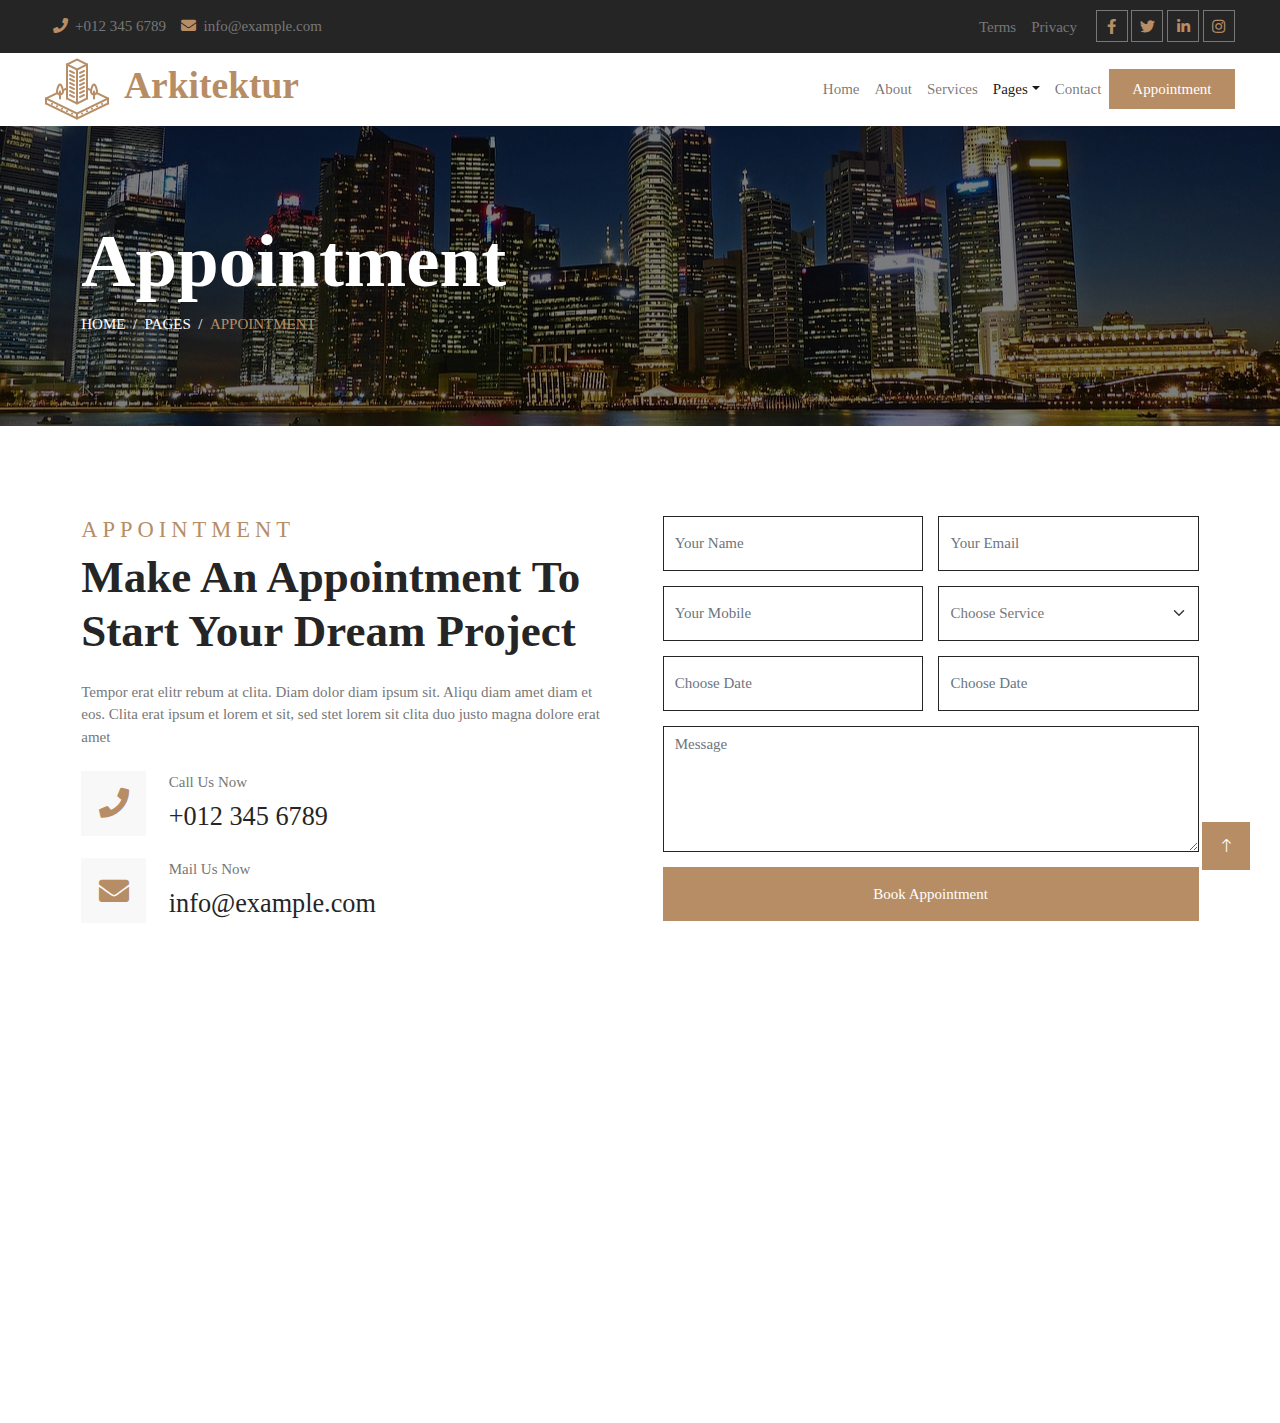
<file: appointment.html>
<!DOCTYPE html>
<html lang="en">

<head>
    <meta charset="utf-8">
    <title>Arkitektur - Architecture HTML Template</title>
    <meta content="width=device-width, initial-scale=1.0" name="viewport">
    <meta content="" name="keywords">
    <meta content="" name="description">

    <!-- Favicon -->
    <link href="img/favicon.ico" rel="icon">

    <!-- Google Web Fonts -->
    <link rel="preconnect" href="https://fonts.googleapis.com">
    <link rel="preconnect" href="https://fonts.gstatic.com" crossorigin>
    <link href="https://fonts.googleapis.com/css2?family=Open+Sans:wght@400;500;600&family=Teko:wght@400;500;600&display=swap" rel="stylesheet">

    <!-- Icon Font Stylesheet -->
    <link href="https://cdnjs.cloudflare.com/ajax/libs/font-awesome/5.10.0/css/all.min.css" rel="stylesheet">
    <link href="https://cdn.jsdelivr.net/npm/bootstrap-icons@1.4.1/font/bootstrap-icons.css" rel="stylesheet">

    <!-- Libraries Stylesheet -->
    <link href="lib/animate/animate.min.css" rel="stylesheet">
    <link href="lib/owlcarousel/assets/owl.carousel.min.css" rel="stylesheet">
    <link href="lib/tempusdominus/css/tempusdominus-bootstrap-4.min.css" rel="stylesheet" />

    <!-- Customized Bootstrap Stylesheet -->
    <link href="css/bootstrap.min.css" rel="stylesheet">

    <!-- Template Stylesheet -->
    <link href="css/style.css" rel="stylesheet">
</head>

<body>
    <!-- Spinner Start -->
    <div id="spinner" class="show bg-white position-fixed translate-middle w-100 vh-100 top-50 start-50 d-flex align-items-center justify-content-center">
        <div class="spinner-border position-relative text-primary" style="width: 6rem; height: 6rem;" role="status"></div>
        <img class="position-absolute top-50 start-50 translate-middle" src="img/icons/icon-1.png" alt="Icon">
    </div>
    <!-- Spinner End -->


    <!-- Topbar Start -->
    <div class="container-fluid bg-dark p-0 wow fadeIn" data-wow-delay="0.1s">
        <div class="row gx-0 d-none d-lg-flex">
            <div class="col-lg-7 px-5 text-start">
                <div class="h-100 d-inline-flex align-items-center py-3 me-3">
                    <a class="text-body px-2" href="tel:+0123456789"><i class="fa fa-phone text-primary me-2"></i>+012 345 6789</a>
                    <a class="text-body px-2" href="mailto:info@example.com"><i class="fa fa-envelope text-primary me-2"></i>info@example.com</a>
                </div>
            </div>
            <div class="col-lg-5 px-5 text-end">
                <div class="h-100 d-inline-flex align-items-center py-3 me-2">
                    <a class="text-body px-2" href="">Terms</a>
                    <a class="text-body px-2" href="">Privacy</a>
                </div>
                <div class="h-100 d-inline-flex align-items-center">
                    <a class="btn btn-sm-square btn-outline-body me-1" href=""><i class="fab fa-facebook-f"></i></a>
                    <a class="btn btn-sm-square btn-outline-body me-1" href=""><i class="fab fa-twitter"></i></a>
                    <a class="btn btn-sm-square btn-outline-body me-1" href=""><i class="fab fa-linkedin-in"></i></a>
                    <a class="btn btn-sm-square btn-outline-body me-0" href=""><i class="fab fa-instagram"></i></a>
                </div>
            </div>
        </div>
    </div>
    <!-- Topbar End -->


    <!-- Navbar Start -->
    <nav class="navbar navbar-expand-lg bg-white navbar-light sticky-top py-lg-0 px-lg-5 wow fadeIn" data-wow-delay="0.1s">
        <a href="index.html" class="navbar-brand ms-4 ms-lg-0">
            <h1 class="text-primary m-0"><img class="me-3" src="img/icons/icon-1.png" alt="Icon">Arkitektur</h1>
        </a>
        <button type="button" class="navbar-toggler me-4" data-bs-toggle="collapse" data-bs-target="#navbarCollapse">
            <span class="navbar-toggler-icon"></span>
        </button>
        <div class="collapse navbar-collapse" id="navbarCollapse">
            <div class="navbar-nav ms-auto p-4 p-lg-0">
                <a href="index.html" class="nav-item nav-link">Home</a>
                <a href="about.html" class="nav-item nav-link">About</a>
                <a href="service.html" class="nav-item nav-link">Services</a>
                <div class="nav-item dropdown">
                    <a href="#" class="nav-link dropdown-toggle active" data-bs-toggle="dropdown">Pages</a>
                    <div class="dropdown-menu border-0 m-0">
                        <a href="feature.html" class="dropdown-item">Our Features</a>
                        <a href="project.html" class="dropdown-item">Our Projects</a>
                        <a href="team.html" class="dropdown-item">Team Members</a>
                        <a href="appointment.html" class="dropdown-item active">Appointment</a>
                        <a href="testimonial.html" class="dropdown-item">Testimonial</a>
                        <a href="404.html" class="dropdown-item">404 Page</a>
                    </div>
                </div>
                <a href="contact.html" class="nav-item nav-link">Contact</a>
            </div>
            <a href="" class="btn btn-primary py-2 px-4 d-none d-lg-block">Appointment</a>
        </div>
    </nav>
    <!-- Navbar End -->


    <!-- Page Header Start -->
    <div class="container-fluid page-header py-5 mb-5 wow fadeIn" data-wow-delay="0.1s">
        <div class="container py-5">
            <h1 class="display-1 text-white animated slideInDown">Appointment</h1>
            <nav aria-label="breadcrumb animated slideInDown">
                <ol class="breadcrumb text-uppercase mb-0">
                    <li class="breadcrumb-item"><a class="text-white" href="#">Home</a></li>
                    <li class="breadcrumb-item"><a class="text-white" href="#">Pages</a></li>
                    <li class="breadcrumb-item text-primary active" aria-current="page">Appointment</li>
                </ol>
            </nav>
        </div>
    </div>
    <!-- Page Header End -->


    <!-- Appointment Start -->
    <div class="container-xxl py-5">
        <div class="container">
            <div class="row g-5">
                <div class="col-lg-6 wow fadeInUp" data-wow-delay="0.1s">
                    <h4 class="section-title">Appointment</h4>
                    <h1 class="display-5 mb-4">Make An Appointment To Start Your Dream Project</h1>
                    <p class="mb-4">Tempor erat elitr rebum at clita. Diam dolor diam ipsum sit. Aliqu diam amet diam et eos. Clita erat ipsum et lorem et sit, sed stet lorem sit clita duo justo magna dolore erat amet</p>
                    <div class="row g-4">
                        <div class="col-12">
                            <div class="d-flex">
                                <div class="d-flex flex-shrink-0 align-items-center justify-content-center bg-light" style="width: 65px; height: 65px;">
                                    <i class="fa fa-2x fa-phone text-primary"></i>
                                </div>
                                <div class="ms-4">
                                    <p class="mb-2">Call Us Now</p>
                                    <h3 class="mb-0">+012 345 6789</h3>
                                </div>
                            </div>
                        </div>
                        <div class="col-12">
                            <div class="d-flex">
                                <div class="d-flex flex-shrink-0 align-items-center justify-content-center bg-light" style="width: 65px; height: 65px;">
                                    <i class="fa fa-2x fa-envelope text-primary"></i>
                                </div>
                                <div class="ms-4">
                                    <p class="mb-2">Mail Us Now</p>
                                    <h3 class="mb-0">info@example.com</h3>
                                </div>
                            </div>
                        </div>
                    </div>
                </div>
                <div class="col-lg-6 wow fadeInUp" data-wow-delay="0.5s">
                    <div class="row g-3">
                        <div class="col-12 col-sm-6">
                            <input type="text" class="form-control" placeholder="Your Name" style="height: 55px;">
                        </div>
                        <div class="col-12 col-sm-6">
                            <input type="email" class="form-control" placeholder="Your Email" style="height: 55px;">
                        </div>
                        <div class="col-12 col-sm-6">
                            <input type="text" class="form-control" placeholder="Your Mobile" style="height: 55px;">
                        </div>
                        <div class="col-12 col-sm-6">
                            <select class="form-select" style="height: 55px;">
                                <option selected>Choose Service</option>
                                <option value="1">Service 1</option>
                                <option value="2">Service 2</option>
                                <option value="3">Service 3</option>
                            </select>
                        </div>
                        <div class="col-12 col-sm-6">
                            <div class="date" id="date" data-target-input="nearest">
                                <input type="text"
                                    class="form-control datetimepicker-input"
                                    placeholder="Choose Date" data-target="#date" data-toggle="datetimepicker" style="height: 55px;">
                            </div>
                        </div>
                        <div class="col-12 col-sm-6">
                            <div class="time" id="time" data-target-input="nearest">
                                <input type="text"
                                    class="form-control datetimepicker-input"
                                    placeholder="Choose Date" data-target="#time" data-toggle="datetimepicker" style="height: 55px;">
                            </div>
                        </div>
                        <div class="col-12">
                            <textarea class="form-control" rows="5" placeholder="Message"></textarea>
                        </div>
                        <div class="col-12">
                            <button class="btn btn-primary w-100 py-3" type="submit">Book Appointment</button>
                        </div>
                    </div>
                </div>
            </div>
        </div>
    </div>
    <!-- Appointment End -->
        

    <!-- Footer Start -->
    <div class="container-fluid bg-dark text-body footer mt-5 pt-5 px-0 wow fadeIn" data-wow-delay="0.1s">
        <div class="container py-5">
            <div class="row g-5">
                <div class="col-lg-3 col-md-6">
                    <h3 class="text-light mb-4">Address</h3>
                    <p class="mb-2"><i class="fa fa-map-marker text-primary me-3"></i>123 Street, New York, USA</p>
                    <p class="mb-2"><i class="fa fa-phone text-primary me-3"></i>+012 345 67890</p>
                    <p class="mb-2"><i class="fa fa-envelope text-primary me-3"></i>info@example.com</p>
                    <div class="d-flex pt-2">
                        <a class="btn btn-square btn-outline-body me-1" href=""><i class="fab fa-twitter"></i></a>
                        <a class="btn btn-square btn-outline-body me-1" href=""><i class="fab fa-facebook-f"></i></a>
                        <a class="btn btn-square btn-outline-body me-1" href=""><i class="fab fa-youtube"></i></a>
                        <a class="btn btn-square btn-outline-body me-0" href=""><i class="fab fa-linkedin-in"></i></a>
                    </div>
                </div>
                <div class="col-lg-3 col-md-6">
                    <h3 class="text-light mb-4">Services</h3>
                    <a class="btn btn-link" href="">Architecture</a>
                    <a class="btn btn-link" href="">3D Animation</a>
                    <a class="btn btn-link" href="">House Planning</a>
                    <a class="btn btn-link" href="">Interior Design</a>
                    <a class="btn btn-link" href="">Construction</a>
                </div>
                <div class="col-lg-3 col-md-6">
                    <h3 class="text-light mb-4">Quick Links</h3>
                    <a class="btn btn-link" href="">About Us</a>
                    <a class="btn btn-link" href="">Contact Us</a>
                    <a class="btn btn-link" href="">Our Services</a>
                    <a class="btn btn-link" href="">Terms & Condition</a>
                    <a class="btn btn-link" href="">Support</a>
                </div>
                <div class="col-lg-3 col-md-6">
                    <h3 class="text-light mb-4">Newsletter</h3>
                    <p>Dolor amet sit justo amet elitr clita ipsum elitr est.</p>
                    <div class="position-relative mx-auto" style="max-width: 400px;">
                        <input class="form-control bg-transparent w-100 py-3 ps-4 pe-5" type="text" placeholder="Your email">
                        <button type="button" class="btn btn-primary py-2 position-absolute top-0 end-0 mt-2 me-2">SignUp</button>
                    </div>
                </div>
            </div>
        </div>
        <div class="container-fluid copyright">
            <div class="container">
                <div class="row">
                    <div class="col-md-6 text-center text-md-start mb-3 mb-md-0">
                        &copy; <a href="#">Your Site Name</a>, All Right Reserved.
                    </div>
                    <div class="col-md-6 text-center text-md-end">
                        <!--/*** This template is free as long as you keep the footer author’s credit link/attribution link/backlink. If you'd like to use the template without the footer author’s credit link/attribution link/backlink, you can purchase the Credit Removal License from "https://htmlcodex.com/credit-removal". Thank you for your support. ***/-->
                        Designed By <a href="https://htmlcodex.com">HTML Codex</a>
                    </div>
                </div>
            </div>
        </div>
    </div>
    <!-- Footer End -->


    <!-- Back to Top -->
    <a href="#" class="btn btn-lg btn-primary btn-lg-square back-to-top"><i class="bi bi-arrow-up"></i></a>


    <!-- JavaScript Libraries -->
    <script src="https://code.jquery.com/jquery-3.4.1.min.js"></script>
    <script src="https://cdn.jsdelivr.net/npm/bootstrap@5.0.0/dist/js/bootstrap.bundle.min.js"></script>
    <script src="lib/wow/wow.min.js"></script>
    <script src="lib/easing/easing.min.js"></script>
    <script src="lib/waypoints/waypoints.min.js"></script>
    <script src="lib/counterup/counterup.min.js"></script>
    <script src="lib/owlcarousel/owl.carousel.min.js"></script>
    <script src="lib/tempusdominus/js/moment.min.js"></script>
    <script src="lib/tempusdominus/js/moment-timezone.min.js"></script>
    <script src="lib/tempusdominus/js/tempusdominus-bootstrap-4.min.js"></script>

    <!-- Template Javascript -->
    <script src="js/main.js"></script>
</body>

</html>
</file>
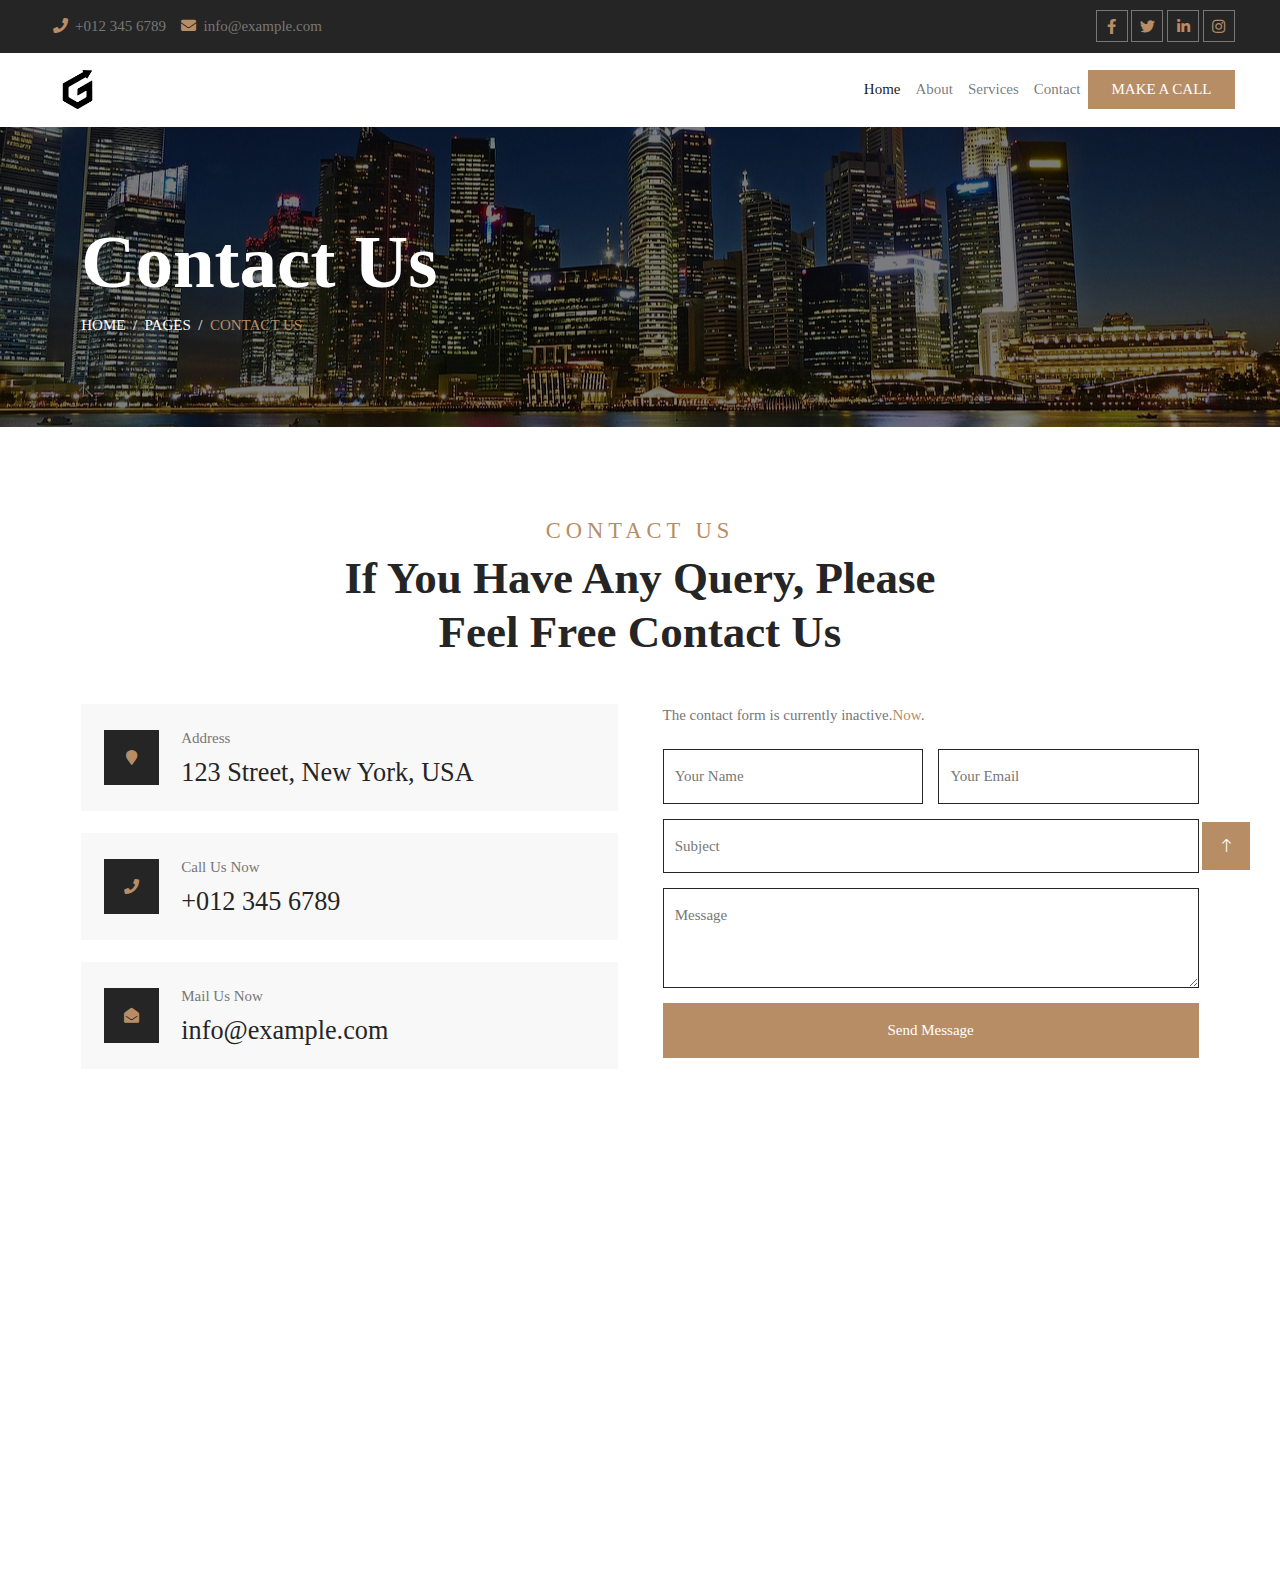
<file: contact.html>
<!DOCTYPE html>
<html lang="en">

<head>
    <meta charset="utf-8">
    <title>97GlobalSalesGroup - English</title>
    <meta content="width=device-width, initial-scale=1.0" name="viewport">
    <meta content="" name="keywords">
    <meta content="" name="description">

    <!-- Favicon -->
    <link href="img/favicon.ico" rel="icon">

    <!-- Google Web Fonts -->
    <link rel="preconnect" href="https://fonts.googleapis.com">
    <link rel="preconnect" href="https://fonts.gstatic.com" crossorigin>
    <link href="https://fonts.googleapis.com/css2?family=Open+Sans:wght@400;500;600&family=Teko:wght@400;500;600&display=swap" rel="stylesheet">

    <!-- Icon Font Stylesheet -->
    <link href="https://cdnjs.cloudflare.com/ajax/libs/font-awesome/5.10.0/css/all.min.css" rel="stylesheet">
    <link href="https://cdn.jsdelivr.net/npm/bootstrap-icons@1.4.1/font/bootstrap-icons.css" rel="stylesheet">

    <!-- Libraries Stylesheet -->
    <link href="lib/animate/animate.min.css" rel="stylesheet">
    <link href="lib/owlcarousel/assets/owl.carousel.min.css" rel="stylesheet">
    <link href="lib/tempusdominus/css/tempusdominus-bootstrap-4.min.css" rel="stylesheet" />

    <!-- Customized Bootstrap Stylesheet -->
    <link href="css/bootstrap.min.css" rel="stylesheet">

    <!-- Template Stylesheet -->
    <link href="css/style.css" rel="stylesheet">
</head>

<body>
   <!-- Spinner Start -->
   <div id="spinner" class="show bg-white position-fixed translate-middle w-100 vh-100 top-50 start-50 d-flex align-items-center justify-content-center">
    <div class="spinner-border position-relative text-primary" style="width: 15rem; height: 15rem;" role="status"></div>
    <img class="position-absolute top-50 start-50 translate-middle" src="img/Logo/logoredimen.png" alt="Icon">
</div>
<!-- Spinner End -->


<!-- Topbar Start -->
<div class="container-fluid bg-dark p-0 wow fadeIn" data-wow-delay="0.1s">
    <div class="row gx-0 d-none d-lg-flex">
        <div class="col-lg-7 px-5 text-start">
            <div class="h-100 d-inline-flex align-items-center py-3 me-3">
                <a class="text-body px-2" href="tel:+0123456789"><i class="fa fa-phone text-primary me-2"></i>+012 345 6789</a>
                <a class="text-body px-2" href="mailto:info@example.com"><i class="fa fa-envelope text-primary me-2"></i>info@example.com</a>
            </div>
        </div>
        <div class="col-lg-5 px-5 text-end">
            <div class="h-100 d-inline-flex align-items-center py-3 me-2">
                <a class="text-body px-2" href=""></a>
                <a class="text-body px-2" href=""></a>
            </div>
            <div class="h-100 d-inline-flex align-items-center">
                <a class="btn btn-sm-square btn-outline-body me-1" href=""><i class="fab fa-facebook-f"></i></a>
                <a class="btn btn-sm-square btn-outline-body me-1" href=""><i class="fab fa-twitter"></i></a>
                <a class="btn btn-sm-square btn-outline-body me-1" href=""><i class="fab fa-linkedin-in"></i></a>
                <a class="btn btn-sm-square btn-outline-body me-0" href=""><i class="fab fa-instagram"></i></a>
            </div>
        </div>
    </div>
</div>
<!-- Topbar End -->


<!-- Navbar Start -->
<nav class="navbar navbar-expand-lg bg-white navbar-light sticky-top py-lg-0 px-lg-5 wow fadeIn" data-wow-delay="0.1s">
    <a href="index.html" class="navbar-brand ms-4 ms-lg-0">
        <h1 class="text-primary m-0"><img class="me-3" src="img/Logo/LOGO_BLANCO_SIN_TEXTO-removebg-preview.png" height="65rem" alt="Icon"></h1>
    </a>
    <button type="button" class="navbar-toggler me-4" data-bs-toggle="collapse" data-bs-target="#navbarCollapse">
        <span class="navbar-toggler-icon"></span>
    </button>
    <div class="collapse navbar-collapse" id="navbarCollapse">
        <div class="navbar-nav ms-auto p-4 p-lg-0">
            <a href="index.html" class="nav-item nav-link active">Home</a>
            <a href="index.html#aboutus" class="nav-item nav-link">About</a>
            <a href="index.html#services" class="nav-item nav-link">Services</a>
            <!--
            <div class="nav-item dropdown">

                <a href="#" class="nav-link dropdown-toggle" data-bs-toggle="dropdown">Pages</a>
                <div class="dropdown-menu border-0 m-0">
                    <a href="feature.html" class="dropdown-item">Our Features</a>
                    <a href="project.html" class="dropdown-item">Our Projects</a>
                    <a href="team.html" class="dropdown-item">Team Members</a>
                    <a href="appointment.html" class="dropdown-item">Appointment</a>
                    <a href="testimonial.html" class="dropdown-item">Testimonial</a>
                    <a href="404.html" class="dropdown-item">404 Page</a>
                </div>
            </div>
            -->
            <a href="contact.html" class="nav-item nav-link">Contact</a>
        </div>
        <a href="" class="btn btn-primary py-2 px-4 d-none d-lg-block">MAKE A CALL</a>
    </div>
</nav>
<!-- Navbar End -->


    <!-- Page Header Start -->
    <div class="container-fluid page-header py-5 mb-5 wow fadeIn" data-wow-delay="0.1s">
        <div class="container py-5">
            <h1 class="display-1 text-white animated slideInDown">Contact Us</h1>
            <nav aria-label="breadcrumb animated slideInDown">
                <ol class="breadcrumb text-uppercase mb-0">
                    <li class="breadcrumb-item"><a class="text-white" href="#">Home</a></li>
                    <li class="breadcrumb-item"><a class="text-white" href="#">Pages</a></li>
                    <li class="breadcrumb-item text-primary active" aria-current="page">Contact Us</li>
                </ol>
            </nav>
        </div>
    </div>
    <!-- Page Header End -->


    <!-- Contact Start -->
    <div class="container-xxl py-5">
        <div class="container">
            <div class="text-center mx-auto mb-5 wow fadeInUp" data-wow-delay="0.1s" style="max-width: 600px;">
                <h4 class="section-title">Contact Us</h4>
                <h1 class="display-5 mb-4">If You Have Any Query, Please Feel Free Contact Us</h1>
            </div>
            <div class="row g-5">
                <div class="col-lg-6 wow fadeInUp" data-wow-delay="0.1s">
                    <div class="d-flex flex-column justify-content-between h-100">
                        <div class="bg-light d-flex align-items-center w-100 p-4 mb-4">
                            <div class="d-flex flex-shrink-0 align-items-center justify-content-center bg-dark" style="width: 55px; height: 55px;">
                                <i class="fa fa-map-marker text-primary"></i>
                            </div>
                            <div class="ms-4">
                                <p class="mb-2">Address</p>
                                <h3 class="mb-0">123 Street, New York, USA</h3>
                            </div>
                        </div>
                        <div class="bg-light d-flex align-items-center w-100 p-4 mb-4">
                            <div class="d-flex flex-shrink-0 align-items-center justify-content-center bg-dark" style="width: 55px; height: 55px;">
                                <i class="fa fa-phone text-primary"></i>
                            </div>
                            <div class="ms-4">
                                <p class="mb-2">Call Us Now</p>
                                <h3 class="mb-0">+012 345 6789</h3>
                            </div>
                        </div>
                        <div class="bg-light d-flex align-items-center w-100 p-4">
                            <div class="d-flex flex-shrink-0 align-items-center justify-content-center bg-dark" style="width: 55px; height: 55px;">
                                <i class="fa fa-envelope-open text-primary"></i>
                            </div>
                            <div class="ms-4">
                                <p class="mb-2">Mail Us Now</p>
                                <h3 class="mb-0">info@example.com</h3>
                            </div>
                        </div>
                    </div>
                </div>
                <div class="col-lg-6 wow fadeInUp" data-wow-delay="0.5s">
                    <p class="mb-4">The contact form is currently inactive.<a href="">Now</a>.</p>
                    <form>
                        <div class="row g-3">
                            <div class="col-md-6">
                                <div class="form-floating">
                                    <input type="text" class="form-control" id="name" placeholder="Your Name">
                                    <label for="name">Your Name</label>
                                </div>
                            </div>
                            <div class="col-md-6">
                                <div class="form-floating">
                                    <input type="email" class="form-control" id="email" placeholder="Your Email">
                                    <label for="email">Your Email</label>
                                </div>
                            </div>
                            <div class="col-12">
                                <div class="form-floating">
                                    <input type="text" class="form-control" id="subject" placeholder="Subject">
                                    <label for="subject">Subject</label>
                                </div>
                            </div>
                            <div class="col-12">
                                <div class="form-floating">
                                    <textarea class="form-control" placeholder="Leave a message here" id="message" style="height: 100px"></textarea>
                                    <label for="message">Message</label>
                                </div>
                            </div>
                            <div class="col-12">
                                <button class="btn btn-primary w-100 py-3" type="submit">Send Message</button>
                            </div>
                        </div>
                    </form>
                </div>
            </div>
        </div>
    </div>
    <!-- Contact End -->


    <!-- Google Map Start 
    <div class="container-xxl pt-5 px-0 wow fadeIn" data-wow-delay="0.1s">
        <iframe class="w-100 mb-n2" style="height: 450px;"
            src="https://www.google.com/maps/embed?pb=!1m18!1m12!1m3!1d3001156.4288297426!2d-78.01371936852176!3d42.72876761954724!2m3!1f0!2f0!3f0!3m2!1i1024!2i768!4f13.1!3m3!1m2!1s0x4ccc4bf0f123a5a9%3A0xddcfc6c1de189567!2sNew%20York%2C%20USA!5e0!3m2!1sen!2sbd!4v1603794290143!5m2!1sen!2sbd"
            frameborder="0" allowfullscreen="" aria-hidden="false" tabindex="0"></iframe>
    </div>
    <!-- Google Map End -->


     <!-- Footer Start -->
     <div class="container-fluid bg-dark text-body footer mt-5 pt-5 px-0 wow fadeIn" data-wow-delay="0.1s">
        <div class="container py-5">
            <div class="row g-5">
                <div class="col-lg-3 col-md-6">
                    <h3 class="text-light mb-4">Address</h3>
                    <p class="mb-2"><i class="fa fa-map-marker text-primary me-3"></i>123 Street, New York, USA</p>
                    <p class="mb-2"><i class="fa fa-phone text-primary me-3"></i>+012 345 67890</p>
                    <p class="mb-2"><i class="fa fa-envelope text-primary me-3"></i>info@example.com</p>
                    <div class="d-flex pt-2">
                        <a class="btn btn-square btn-outline-body me-1" href=""><i class="fab fa-twitter"></i></a>
                        <a class="btn btn-square btn-outline-body me-1" href=""><i class="fab fa-facebook-f"></i></a>
                        <a class="btn btn-square btn-outline-body me-1" href=""><i class="fab fa-youtube"></i></a>
                        <a class="btn btn-square btn-outline-body me-0" href=""><i class="fab fa-linkedin-in"></i></a>
                    </div>
                </div>
                <div class="col-lg-3 col-md-6">
                    <h3 class="text-light mb-4">Services</h3>
                    <a class="btn btn-link" href="">Open your company</a>
                    <a class="btn btn-link" href="">Free call</a>
                    <a class="btn btn-link" href="">Scheudle a Meeting</a>

                </div>
                <div class="col-lg-3 col-md-6">
                    <h3 class="text-light mb-4">Quick Links</h3>
                    <a class="btn btn-link" href="">About Us</a>
                    <a class="btn btn-link" href="">Contact Us</a>
                    <a class="btn btn-link" href="">Our Services</a>
                    <a class="btn btn-link" href="">Terms & Condition</a>
                    <a class="btn btn-link" href="">Support</a>
                </div>
                <!--
                <div class="col-lg-3 col-md-6">
                    <h3 class="text-light mb-4">Newsletter</h3>
                    <p>Dolor amet sit justo amet elitr clita ipsum elitr est.</p>
                    <div class="position-relative mx-auto" style="max-width: 400px;">
                        <input class="form-control bg-transparent w-100 py-3 ps-4 pe-5" type="text" placeholder="Your email">
                        <button type="button" class="btn btn-primary py-2 position-absolute top-0 end-0 mt-2 me-2">SignUp</button>
                    </div>
                </div>-->
            </div>
        </div>
        <div class="container-fluid copyright">
            <div class="container">
                <div class="row">
                    <div class="col-md-6 text-center text-md-start mb-3 mb-md-0">
                        &copy; <a href="#">97GlobalSalesGroup</a>, All Right Reserved.
                    </div>
                    <div class="col-md-6 text-center text-md-end">
                       
                        Designed By <a href="">BlueUp</a>
                        <br> Distributed By: <a class="border-bottom" href="" target="_blank">BlueUp</a>
                    </div>
                </div>
            </div>
        </div>
    </div>
    <!-- Footer End -->



    <!-- Back to Top -->
    <a href="#" class="btn btn-lg btn-primary btn-lg-square back-to-top"><i class="bi bi-arrow-up"></i></a>


    <!-- JavaScript Libraries -->
    <script src="https://code.jquery.com/jquery-3.4.1.min.js"></script>
    <script src="https://cdn.jsdelivr.net/npm/bootstrap@5.0.0/dist/js/bootstrap.bundle.min.js"></script>
    <script src="lib/wow/wow.min.js"></script>
    <script src="lib/easing/easing.min.js"></script>
    <script src="lib/waypoints/waypoints.min.js"></script>
    <script src="lib/counterup/counterup.min.js"></script>
    <script src="lib/owlcarousel/owl.carousel.min.js"></script>
    <script src="lib/tempusdominus/js/moment.min.js"></script>
    <script src="lib/tempusdominus/js/moment-timezone.min.js"></script>
    <script src="lib/tempusdominus/js/tempusdominus-bootstrap-4.min.js"></script>

    <!-- Template Javascript -->
    <script src="js/main.js"></script>
</body>

</html>
</file>
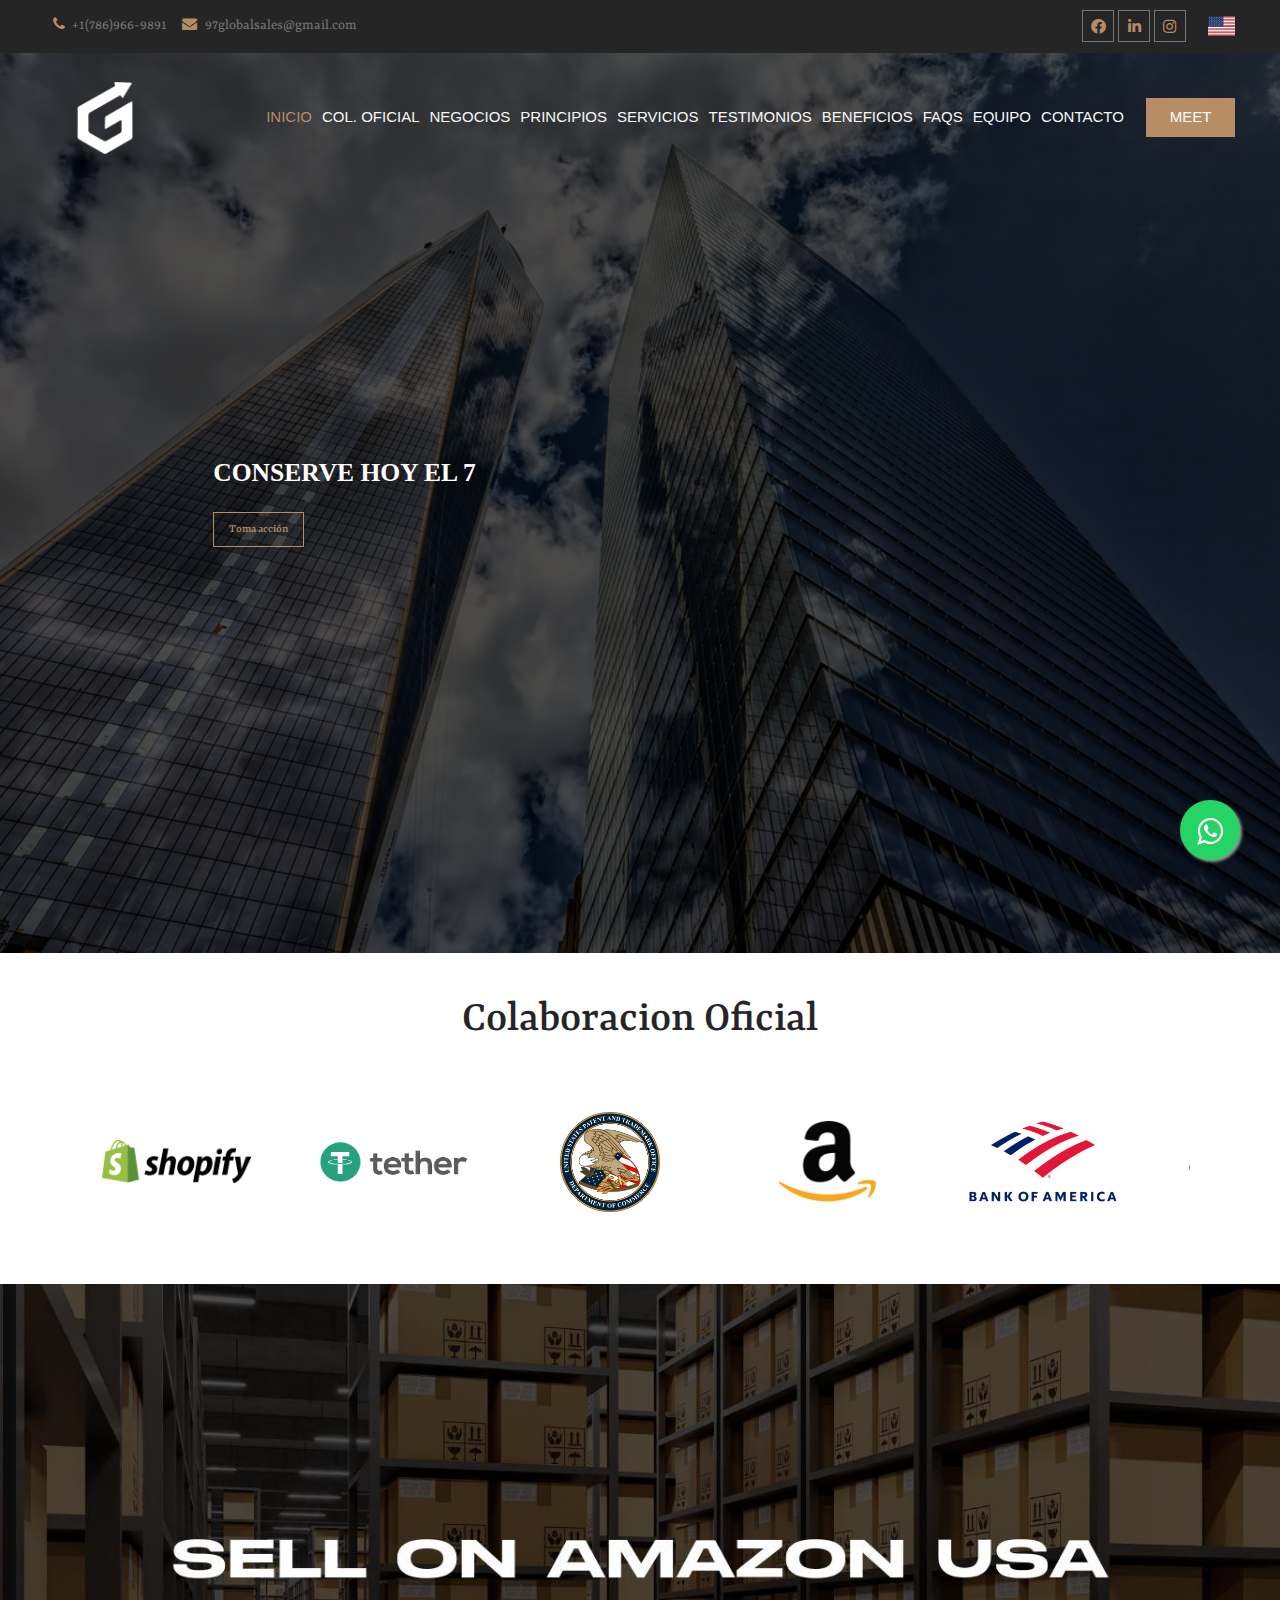
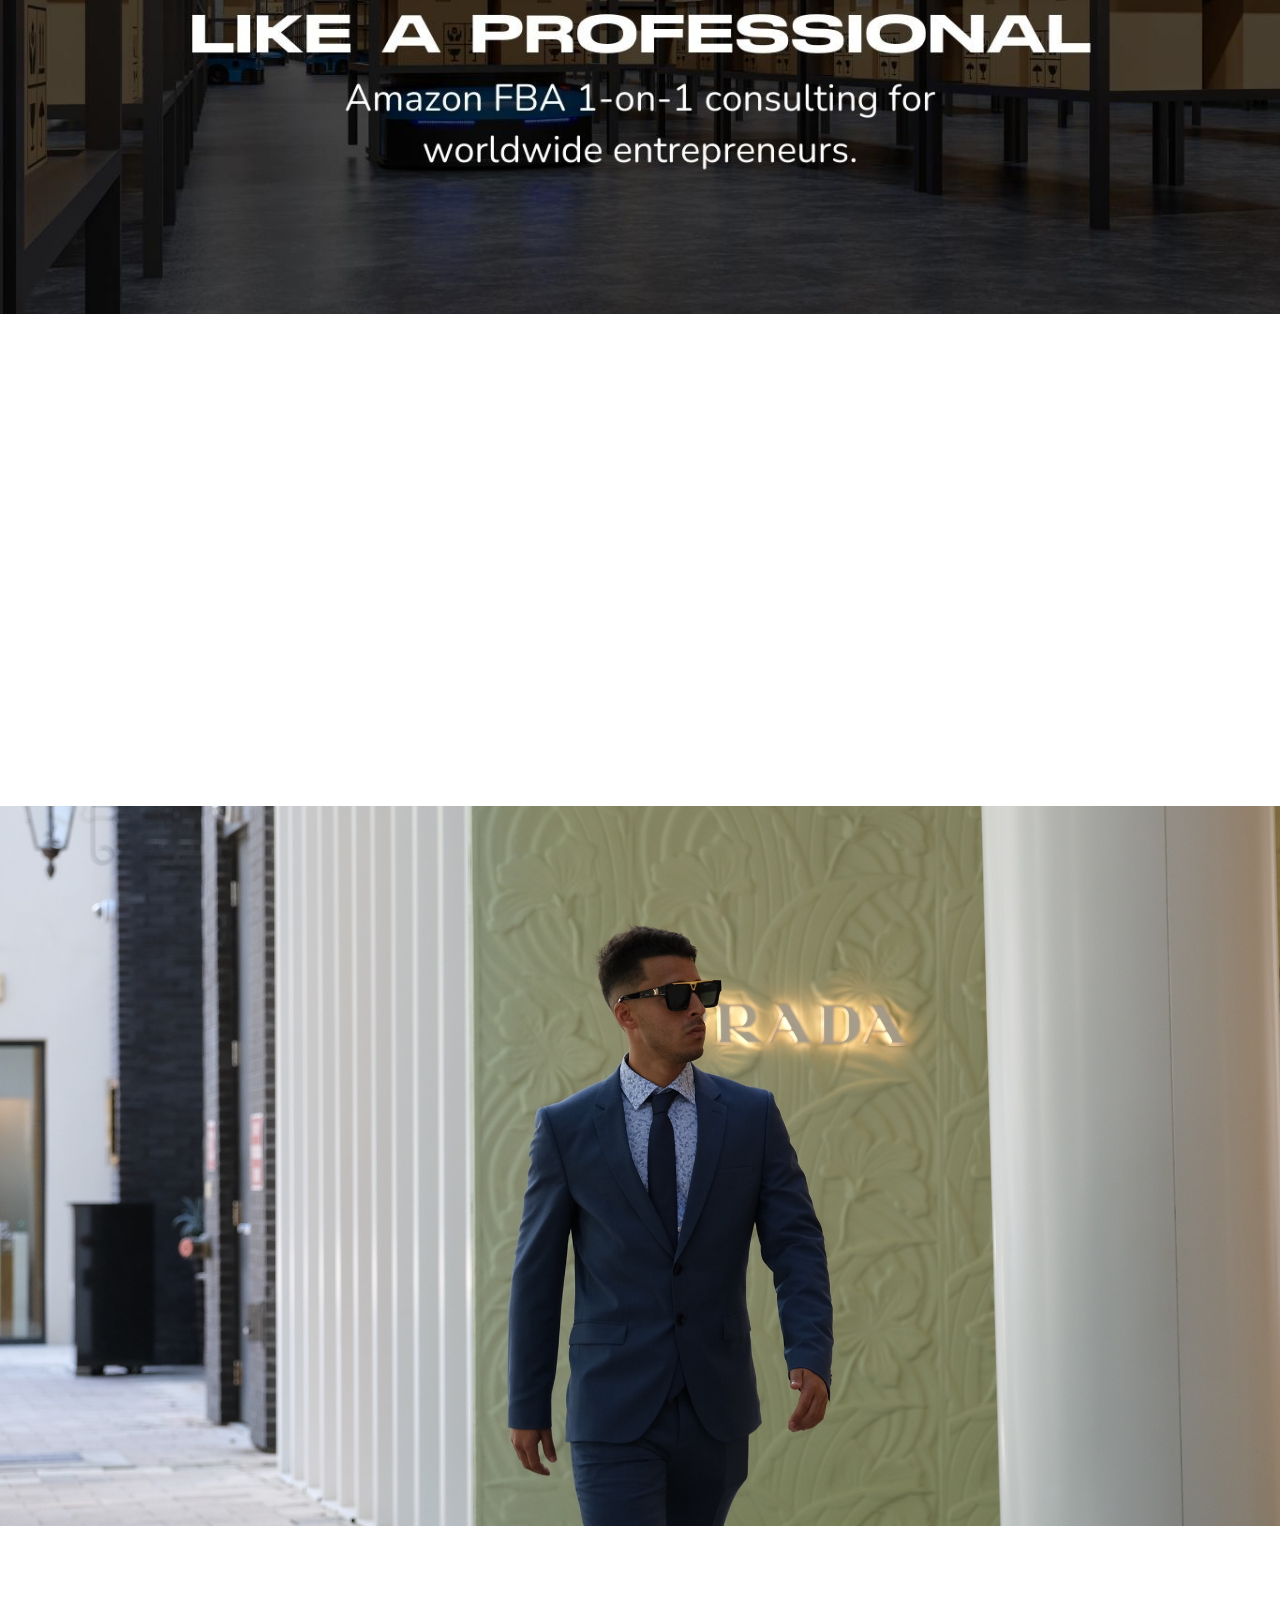
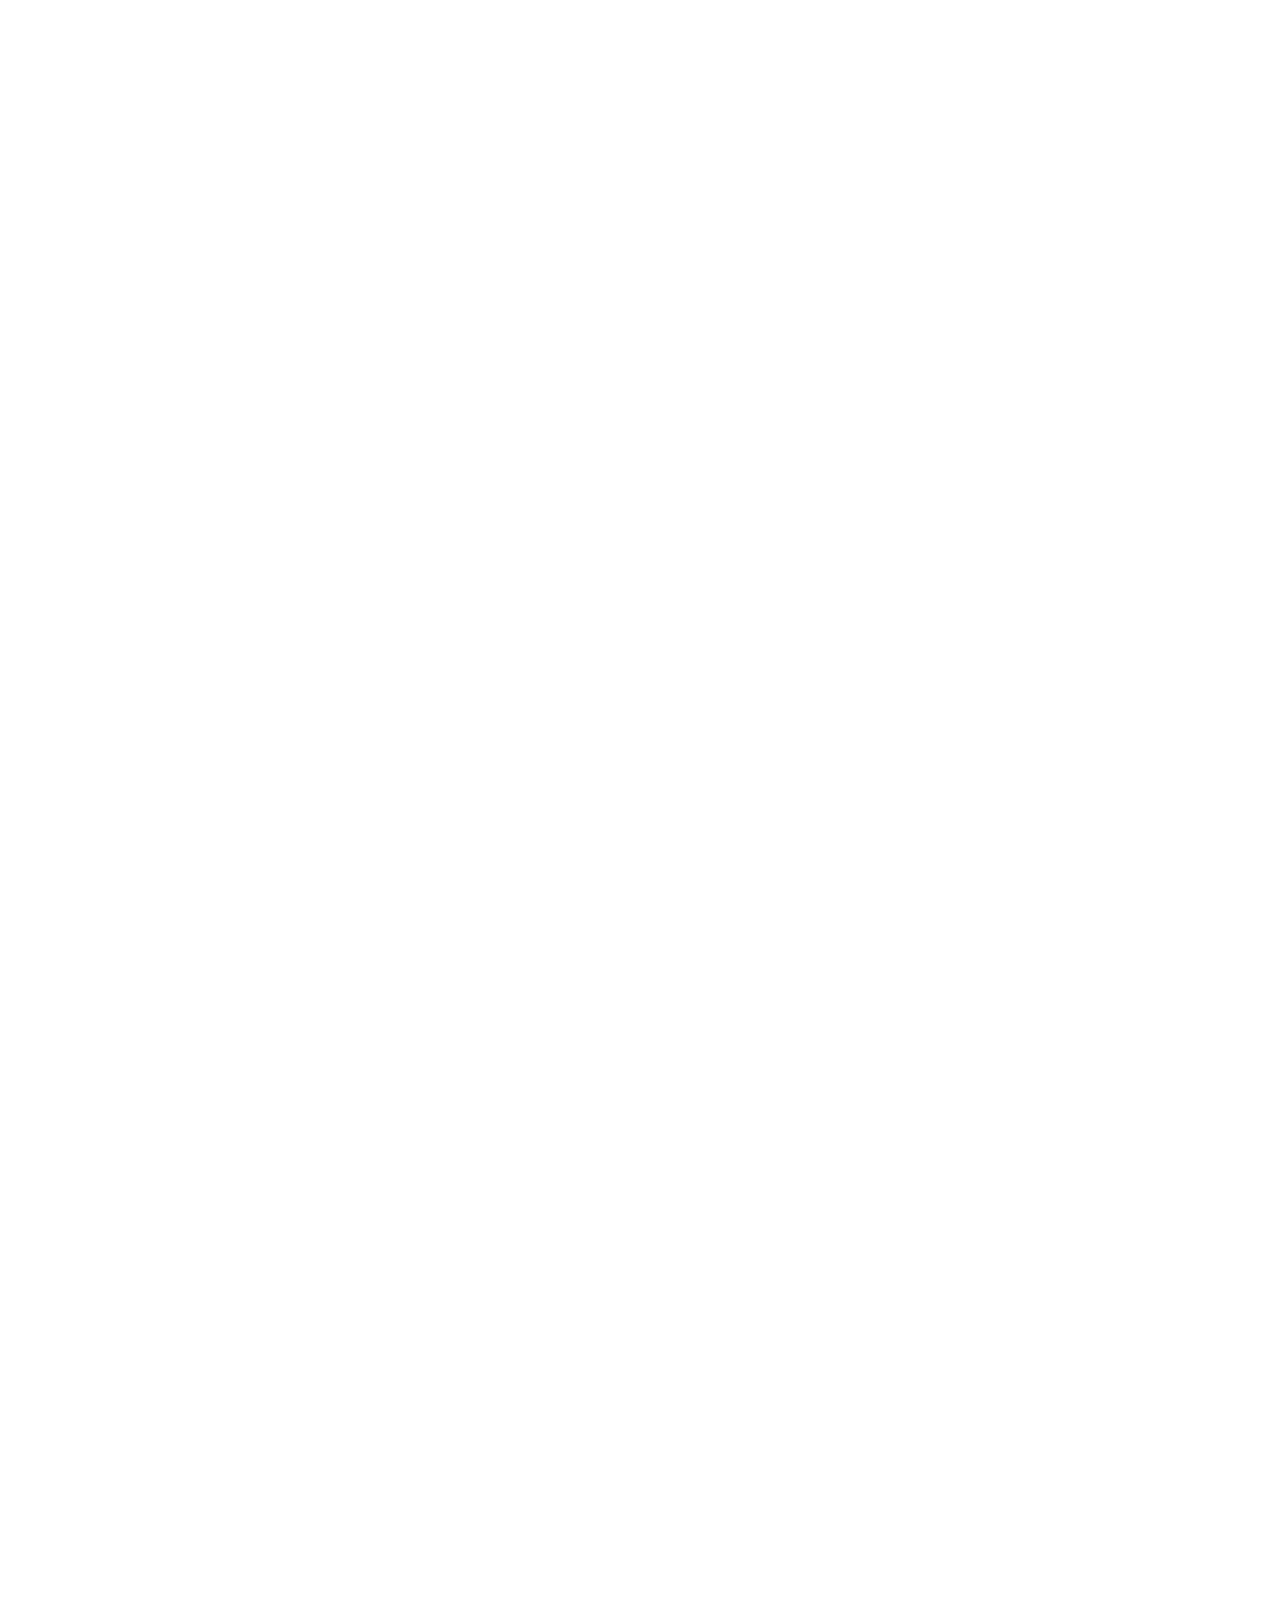
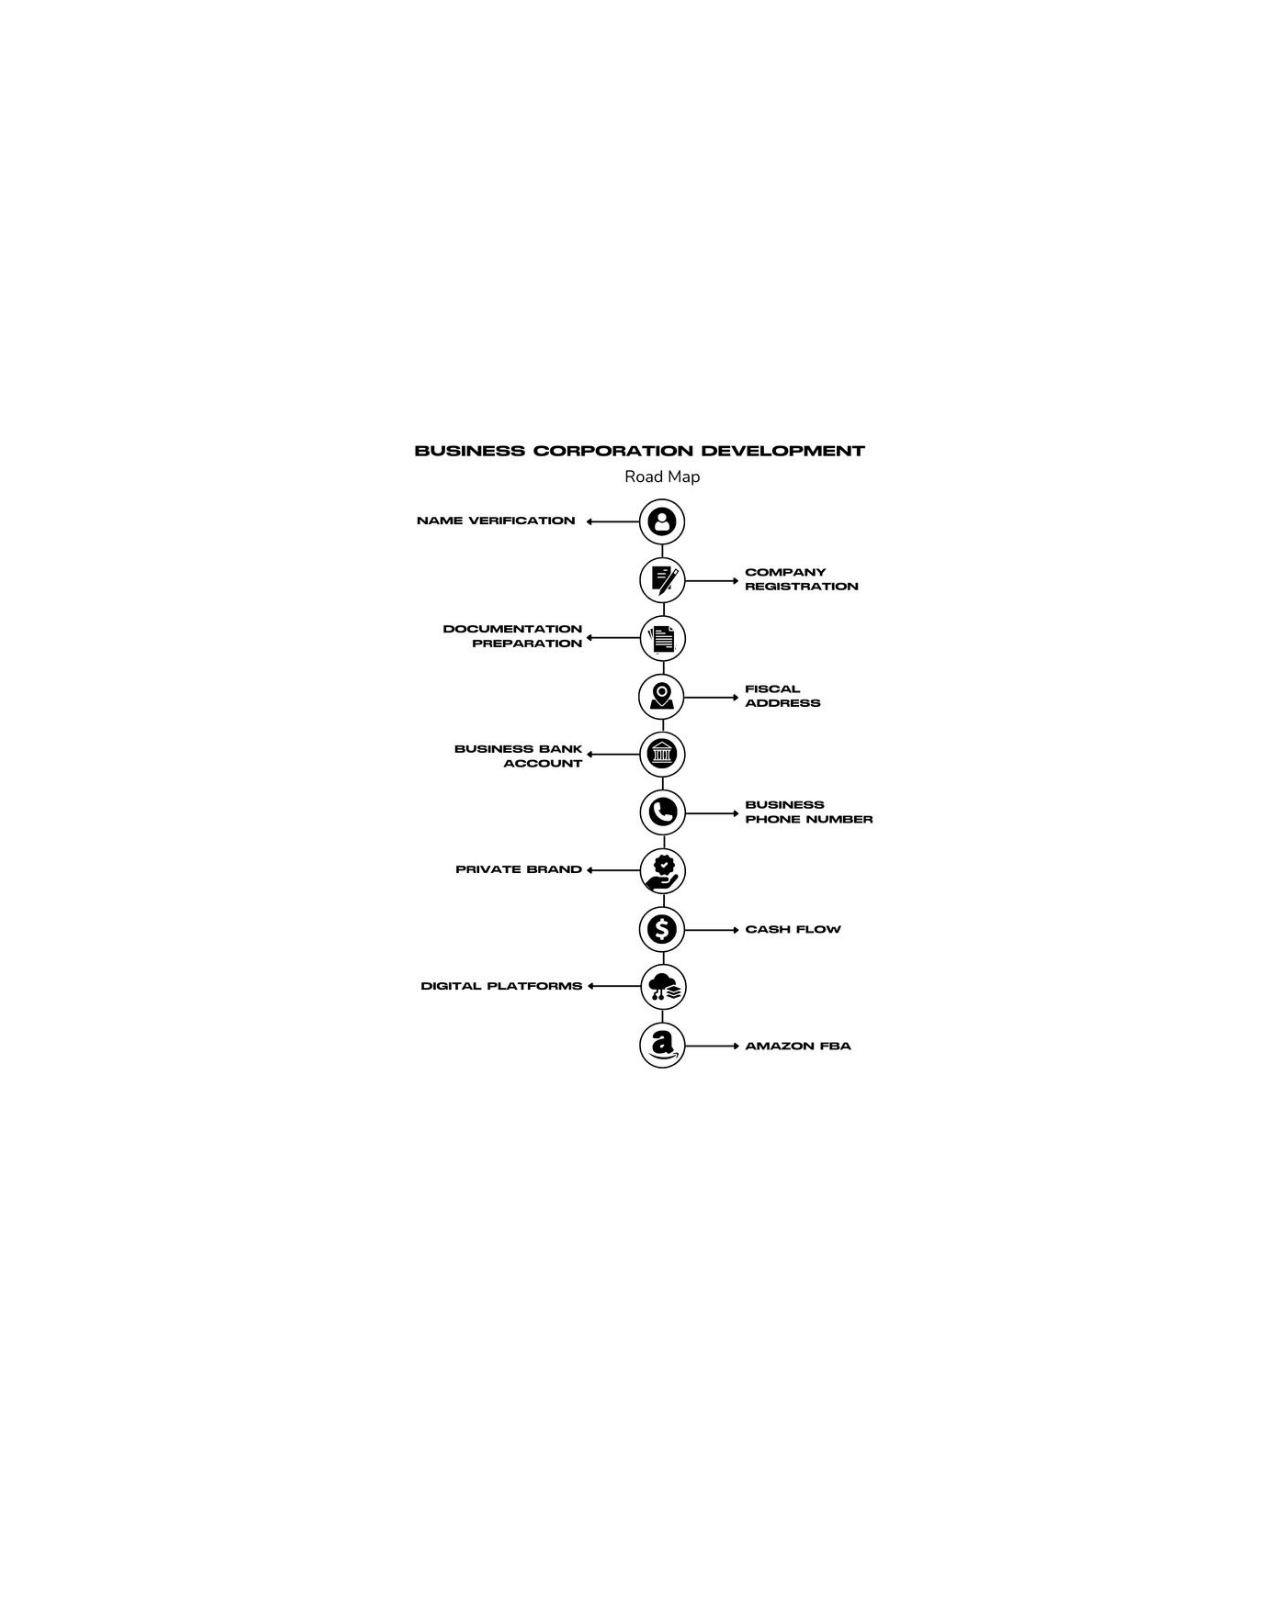
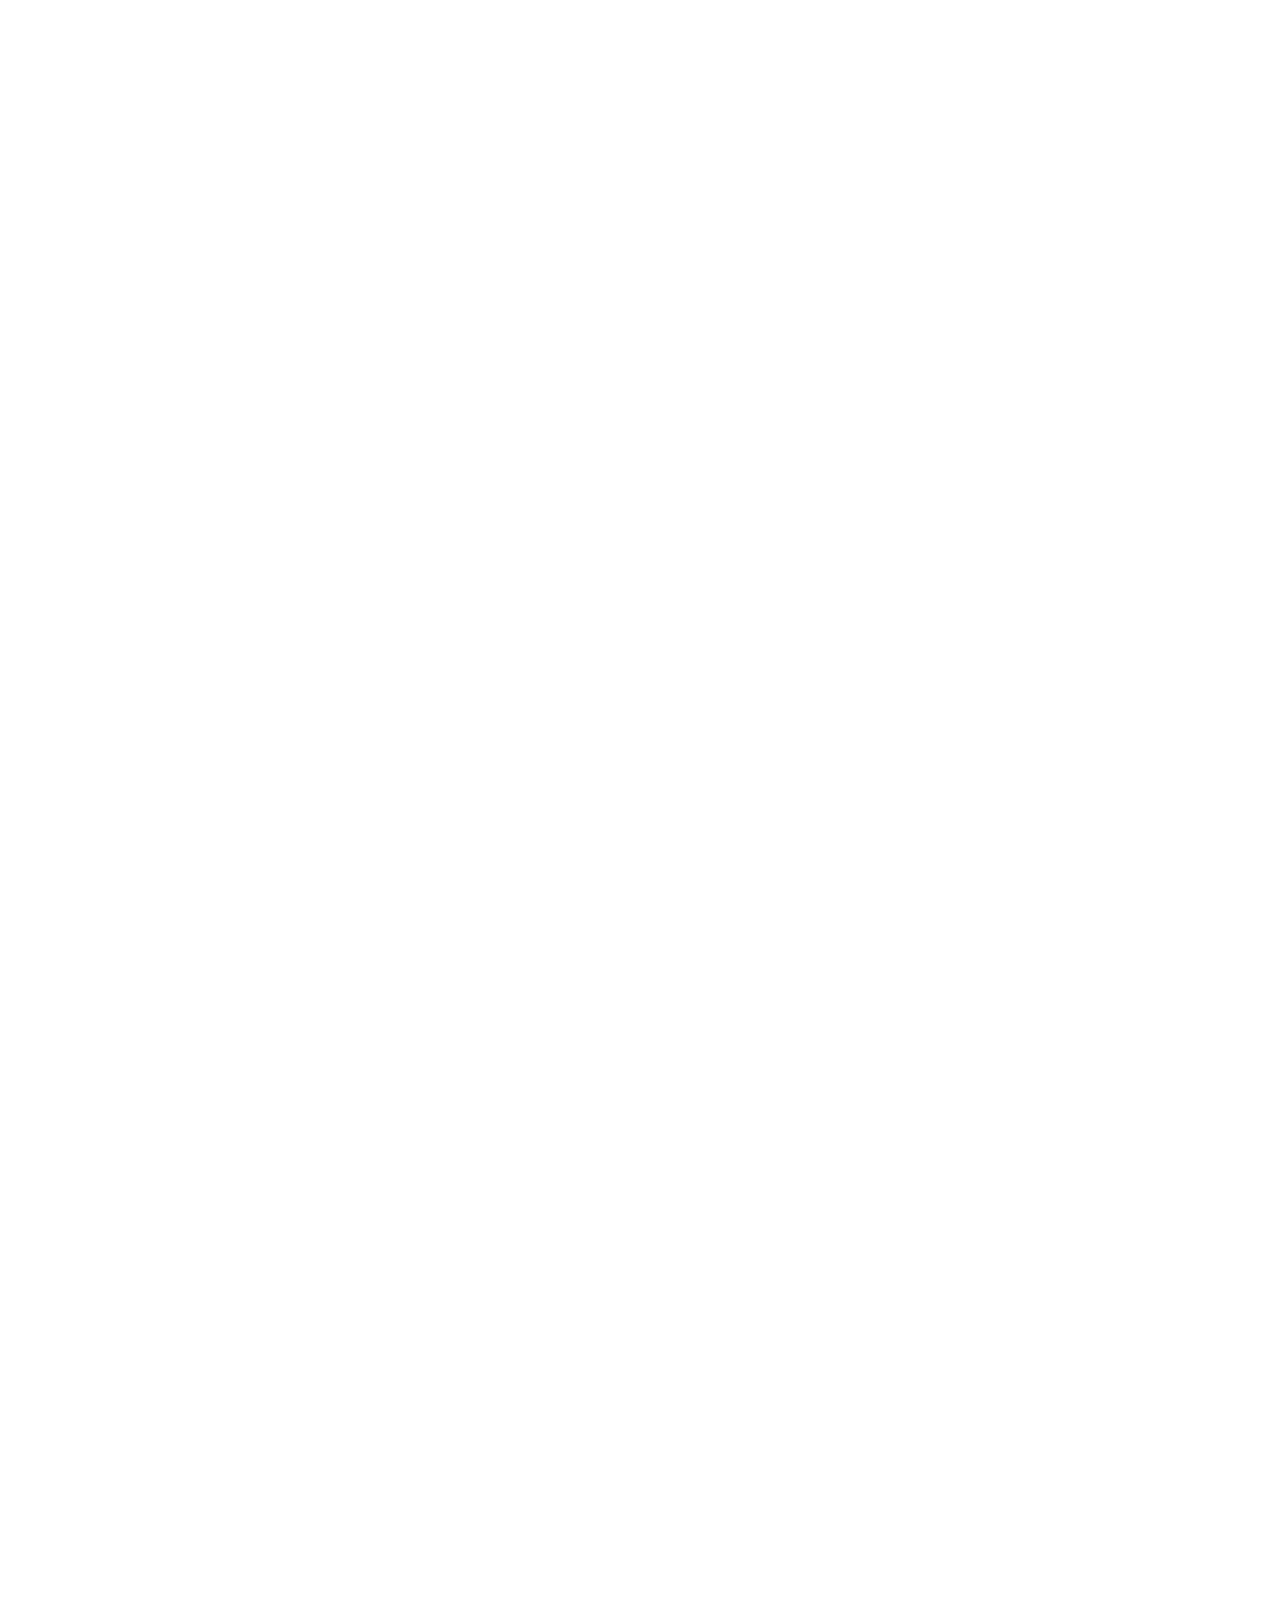
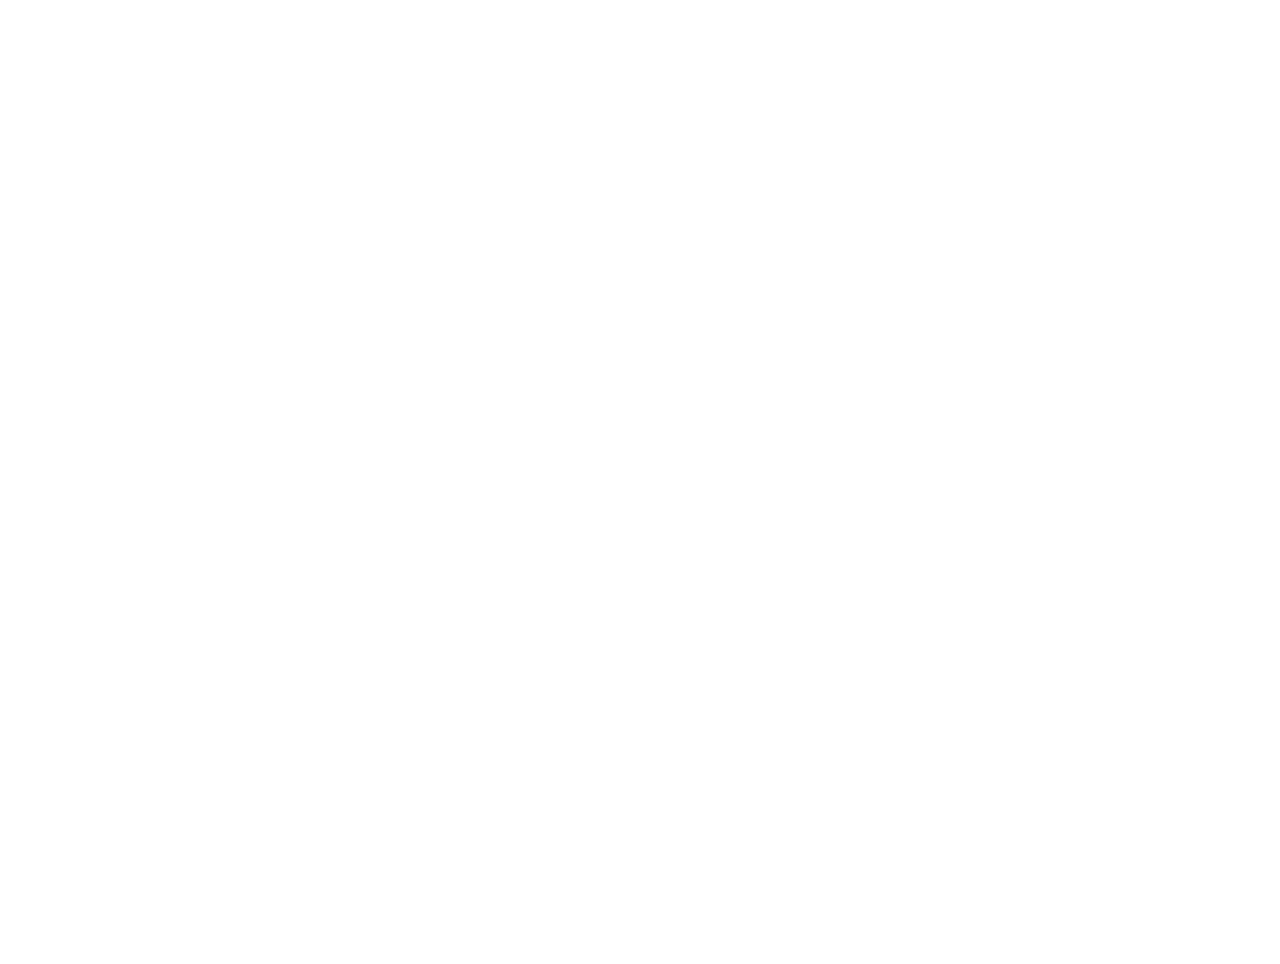
<file: es.html>
<!DOCTYPE html>
<html lang="en">
  <head>
    <meta charset="utf-8" />
    <title>97 GLOBAL SALES INC.</title>
    <meta content="width=device-width, initial-scale=1.0" name="viewport" />
    <meta content="" name="keywords" />
    <meta content="" name="description" />

    <!-- Favicon -->
    <link href="img/favicon.ico" rel="icon" />

    <!-- Google Web Fonts -->
    <link rel="preconnect" href="https://fonts.googleapis.com" />
    <link rel="preconnect" href="https://fonts.gstatic.com" crossorigin />
    <link
      href="https://fonts.googleapis.com/css2?family=Open+Sans:wght@400;500;600&family=Teko:wght@400;500;600&display=swap"
      rel="stylesheet"
    />

    <link rel="preconnect" href="https://fonts.googleapis.com" />
    <link rel="preconnect" href="https://fonts.gstatic.com" crossorigin />
    <link
      href="https://fonts.googleapis.com/css2?family=Rasa:wght@300;400;500;600;700&family=Roboto:wght@300;400;500;700;900&display=swap"
      rel="stylesheet"
    />

    <!-- Icon Font Stylesheet -->
    <link
      href="https://cdnjs.cloudflare.com/ajax/libs/font-awesome/5.10.0/css/all.min.css"
      rel="stylesheet"
    />
    <link
      href="https://cdn.jsdelivr.net/npm/bootstrap-icons@1.4.1/font/bootstrap-icons.css"
      rel="stylesheet"
    />

    <!-- Libraries Stylesheet -->
    <link href="lib/animate/animate.min.css" rel="stylesheet" />
    <link href="lib/owlcarousel/assets/owl.carousel.min.css" rel="stylesheet" />
    <link
      href="lib/tempusdominus/css/tempusdominus-bootstrap-4.min.css"
      rel="stylesheet"
    />

    <!-- Customized Bootstrap Stylesheet -->
    <link href="css/bootstrap.min.css" rel="stylesheet" />

    <!-- Template Stylesheet -->
    <link href="css/style.css" rel="stylesheet" />
    <link href="css/navbar.css" rel="stylesheet" />
    <link rel="stylesheet" href="css/myStyle.css" />
    <link href="css/logo.carousel.css" rel="stylesheet" />

    <!-- Favicon -->
    <link
      rel="apple-touch-icon"
      sizes="180x180"
      href="img/Logo/apple-touch-icon.png"
    />
    <link
      rel="icon"
      type="image/png"
      sizes="32x32"
      href="img/Logo/favicon-32x32.png"
    />
    <link
      rel="icon"
      type="image/png"
      sizes="16x16"
      href="img/Logo/favicon-16x16.png"
    />
    <link rel="manifest" href="img/Logo/site.webmanifest" />

    <!-- Agrega aquí el enlace a la hoja de estilos de Slick Carousel -->
  </head>

  <body>
    <main>
      <!-- Spinner Start -->
      <div
        id="spinner"
        class="show bg-white position-fixed translate-middle w-100 vh-100 top-50 start-50 d-flex align-items-center justify-content-center"
      >
        <div
          class="spinner-border position-relative text-primary"
          style="width: 15rem; height: 15rem"
          role="status"
        ></div>
        <img
          class="position-absolute top-50 start-50 translate-middle"
          src="img/Logo/logoredimen.png"
          alt="Icon"
        />
      </div>
      <!-- Spinner End -->

      <link
        rel="stylesheet"
        href="https://maxcdn.bootstrapcdn.com/font-awesome/4.5.0/css/font-awesome.min.css"
      />
      <a href="https://walink.co/f93ec6" class="float" target="_blank">
        <i class="fa fa-whatsapp my-float"></i>
      </a>

      <!-- Topbar Start -->
      <div
        class="container-fluid bg-dark p-0 wow fadeIn"
        data-wow-delay="0.1s"
        id="top-bar"
      >
        <div class="row gx-0 d-none d-lg-flex">
          <div class="col-lg-7 px-5 text-start">
            <div class="h-100 d-inline-flex align-items-center py-3 me-3">
              <a class="text-body px-2" href="tel:+17869669891"
                ><i class="fa fa-phone text-primary me-2"></i>+1(786)966-9891</a
              >
              <a class="text-body px-2" href="mailto:97globalsales@gmail.com"
                ><i class="fa fa-envelope text-primary me-2"></i
                >97globalsales@gmail.com</a
              >
            </div>
          </div>
          <div class="col-lg-5 px-5 text-end">
            <div class="h-100 d-inline-flex align-items-center py-3 me-2">
              <a class="text-body px-2" href=""></a>
              <a class="text-body px-2" href=""></a>
            </div>
            <div class="h-100 d-inline-flex align-items-center">
              <a
                class="btn btn-sm-square btn-outline-body me-1"
                href="https://www.facebook.com/profile.php?id=100092138473964"
                target="_blank"
                ><i class="fab fa-facebook-f"></i
              ></a>
              <!-- <a class="btn btn-sm-square btn-outline-body me-1" href=""
              ><i class="fab fa-twitter"></i
            ></a>-->
              <a
                class="btn btn-sm-square btn-outline-body me-1"
                href="https://www.linkedin.com/company/97globalsales/"
                target="_blank"
                ><i class="fab fa-linkedin-in"></i
              ></a>
              <a
                class="btn btn-sm-square btn-outline-body me-0"
                href="https://www.instagram.com/97globalsales/"
                target="_blank"
                ><i class="fab fa-instagram"></i
              ></a>
              <a class="ms-4" href="/">
                <img src="./img/united-states.1024x768.png"/ width="26.66"
                height="20">
              </a>
            </div>
          </div>
        </div>
      </div>
      <!-- Topbar End -->

      <!-- Navbar Start -->
      <nav
        class="navbar navbar-inicio navbar-expand-lg bg-white navbar-light sticky-top py-lg-0 px-lg-5 wow fadeIn"
        data-wow-delay="0.1s"
      >
        <a href="index.html" class="navbar-brand ms-4 ms-lg-0">
          <h1 class="text-primary m-0">
            <img
              class="me-3"
              src="img/Logo/logoinverter.png"
              width="120rem"
              alt="Icon"
            />
          </h1>
        </a>
        <button
          id="navbarCollapseButton"
          type="button"
          class="navbar-toggler me-4"
          data-bs-toggle="collapse"
          data-bs-target="#navbarCollapse"
        >
          <span class="navbar-toggler-icon"></span>
        </button>
        <div class="collapse navbar-collapse nav-relative" id="navbarCollapse">
          <div class="navbar-nav ms-auto p-4 p-lg-0">
            <a
              href="#home"
              class="nav-item navbar-item-link nav-link-selector"
              data-scroll-spy
              >Inicio</a
            >
            <a
              href="#featured"
              class="nav-item navbar-item-link nav-link-selector"
              data-scroll-spy
              >Col. Oficial</a
            >
            <a
              href="#business"
              class="nav-item navbar-item-link nav-link-selector"
              data-scroll-spy
              >Negocios</a
            >
            <a
              href="#principles"
              class="nav-item navbar-item-link nav-link-selector"
              data-scroll-spy
              >Principios</a
            >
            <a
              href="#services"
              class="nav-item navbar-item-link nav-link-selector"
              data-scroll-spy
              >Servicios</a
            >
            <a
              href="#testimonials"
              class="nav-item navbar-item-link nav-link-selector"
              data-scroll-spy
              >Testimonios</a
            >
            <a
              href="#benefits"
              class="nav-item navbar-item-link nav-link-selector"
              data-scroll-spy
              >Beneficios</a
            >
            <a
              href="#faqs"
              class="nav-item navbar-item-link nav-link-selector"
              data-scroll-spy
              >Faqs</a
            >
            <a
              href="#team"
              class="nav-item navbar-item-link nav-link-selector"
              data-scroll-spy
              >Equipo</a
            >
            <a
              href="#contact"
              class="nav-item navbar-item-link nav-link-selector"
              data-scroll-spy
              >Contacto</a
            >
            <!-- <a
            href="https://calendly.com/97globalsales/businessdevelopment"
            class="nav-item navbar-item-link nav-link-selector"
            >Contact</a> -->
            <!--
                <div class="nav-item dropdown">

                    <a href="#" class="nav-link dropdown-toggle" data-bs-toggle="dropdown">Pages</a>
                    <div class="dropdown-menu border-0 m-0">
                        <a href="feature.html" class="dropdown-item">Our Features</a>
                        <a href="project.html" class="dropdown-item">Our Projects</a>
                        <a href="team.html" class="dropdown-item">Team Members</a>
                        <a href="appointment.html" class="dropdown-item">Appointment</a>
                        <a href="testimonial.html" class="dropdown-item">Testimonial</a>
                        <a href="404.html" class="dropdown-item">404 Page</a>
                    </div>
                </div>
                -->
          </div>
          <a
            href="https://calendly.com/97globalsales/businessdevelopment"
            class="btn btn-primary py-2 px-4 mb-2 mb-lg-0 ms-4 button-meet"
            target="_blank"
            >MEET</a
          >
          <a href="/" class="language-button"
            ><img src="./img/united-states.1024x768.png"/ width="46.66"
            height="35"></a
          >
        </div>
      </nav>
      <!-- Navbar End -->
      <div id="home" data-scroll-spy>
        <!-- Carousel propio -->
        <div class="static-carousel">
          <img
            src="img/Presentation/sky.jpg"
            alt="imagen del carrusel"
            class="static-carousel-bg"
          />
          <div id="static-carousel-item-container">
            <div class="static-carousel-item">
              <div class="col-10 col-lg-8" id="carousel-container">
                <h2 class="txt-title-hero title-blink mb-4 text-white">
                  <span class="blink">_</span>
                </h2>
                <a
                  href="https://walink.co/f93ec6"
                  class="btn btn-link btn-hero btn-take-action border-primary py-2 px-3"
                  target="_blank"
                  >Toma acción</a
                >
              </div>
            </div>
          </div>
        </div>
      </div>
      <!--  Carousel propio termina  -->
      <!-- Vendor Start 
   <div class="container-fluid py-5 wow fadeInUp" data-wow-delay="0.1s">
       <div class="container py-5 mb-5">
           <div class="bg-white">
               <div class="owl-carousel vendor-carousel">
                   <img src="img/sponsor/amazon.png" alt="">
                   <img src="img/sponsor/bof.png" alt="">
                   <img src="img/sponsor/googleads.png" alt="">
                   <img src="img/sponsor/ms.jpg" alt="">
                   <img src="img/sponsor/pp.png" alt="">
                   <img src="img/sponsor/shopify.png" alt="">
                   <img src="img/sponsor/usdt.png" alt="">
                   <img src="img/sponsor/uspto.png" alt="">
               </div>
           </div>
       </div>
   </div>
   
   
   Vendor End -->

      <!--FEATURED IN START
<div id="featured" class="container-xxl py-5" data-scroll-spy>  
    <section class="featured-in">
     <h2>Featured In</h2>
     <div class="logo-carousel">
            <div><img src="img/sponsor/amazon.png" alt="Logo Empresa 1"></div>
            <div><img src="img/sponsor/bof.png" alt="Logo Empresa 2"></div>
            <div><img src="img/sponsor/googleads.png" alt="Logo Empresa 3"></div>
           <div><img src="img/sponsor/ms.jpg" alt="Logo Empresa 4"></div>
           <div><img src="img/sponsor/pp.png" alt="Logo Empresa 5"></div>
           <div><img src="img/sponsor/shopify.png" alt="Logo Empresa 6"></div>
           <div><img src="img/sponsor/usdt.png" alt="Logo Empresa 7"></div>
           <div><img src="img/sponsor/uspto.png" alt="Logo Empresa 8"></div>
            <div><img src="logo3.png" alt="Logo Empresa 9"></div>
      </div>
    </section>
</div>
-->
      <div id="featured" class="carousel-div" data-scroll-spy="">
        <h3 class="display-5 mb-4 text-center text">Colaboracion Oficial</h3>
        <div class="carousel-wrapper">
          <ul class="carousel">
            <li class="card-logo">
              <div class="img-logo">
                <img src="img/sponsor/amazon.png" alt="img" draggable="false" />
              </div>
            </li>
            <li class="card-logo">
              <div class="img-logo">
                <img src="img/sponsor/bof.png" alt="img" draggable="false" />
              </div>
            </li>
            <li class="card-logo">
              <div class="img-logo">
                <img
                  src="img/sponsor/googleads.png"
                  alt="img"
                  draggable="false"
                />
              </div>
            </li>
            <li class="card-logo">
              <div class="img-logo">
                <img src="img/sponsor/ms.jpg" alt="img" draggable="false" />
              </div>
            </li>
            <li class="card-logo">
              <div class="img-logo">
                <img src="img/sponsor/pp.png" alt="img" draggable="false" />
              </div>
            </li>
            <li class="card-logo">
              <div class="img-logo">
                <img
                  src="img/sponsor/shopify.png"
                  alt="img"
                  draggable="false"
                />
              </div>
            </li>
            <li class="card-logo">
              <div class="img-logo">
                <img src="img/sponsor//usdt.png" alt="img" draggable="false" />
              </div>
            </li>
            <li class="card-logo">
              <div class="img-logo-aguila">
                <img src="img/sponsor/uspto2.png" alt="img" draggable="false" />
              </div>
            </li>
          </ul>
        </div>
      </div>

      <div class="amazon-img-container">
        <img class="amazon-banner" src="./img/AMAZON PROFESIONAL.jpg" alt="" />
      </div>

      <!-- Facts Start -->
			<div id="business" class="container-xxl py-5" data-scroll-spy>
        <div class="container pt-5">
          <div class="row g-4">
            <div
              class="col-lg-4 col-md-6 wow bussiness-card fadeInUp"
              data-wow-delay="0.1s"
            >
              <!-- <div class="position-relative height-240"> -->
              <div class="fact-card">
                <div class="fact-item text-center h-100 p-5 pt-0 card-icon">
                  <div class="fact-icon">
                    <img src="img/icons/icono-amazon.png" alt="Icon" />
                  </div>
                </div>
                <img src="img/1.jpg" class="fact-card-img" alt="" />
                <!-- <div class="img-container">
                </div> -->
              </div>
            </div>
            <div
              class="col-lg-4 col-md-6 wow bussiness-card fadeInUp"
              data-wow-delay="0.3s"
            >
              <div class="fact-card">
                <div class="fact-item text-center h-100 p-5 pt-0 card-icon">
                  <div class="fact-icon">
                    <img src="img/icons/icono-business-bank.png" alt="Icon" />
                  </div>
                </div>
                <img src="img/2.jpg" class="fact-card-img" alt="" />
                <!-- <div class="fact-img-container">
                </div> -->
              </div>
            </div>
            <div
              class="col-lg-4 col-md-6 wow bussiness-card fadeInUp"
              data-wow-delay="0.5s"
            >
              <div class="fact-card">
                <div class="fact-item text-center h-100 p-5 pt-0 card-icon">
                  <div class="fact-icon">
                    <img src="img/icons/icono-weekly.png" alt="Icon" />
                  </div>
                </div>
                <img src="img/3.jpg" class="fact-card-img" alt="" />
                <!-- <div class="img-container">
                </div> -->
              </div>
            </div>
          </div>
        </div>
      </div>
      <!-- Facts End -->

      <div id="my-modal">
        <div class="modal-img-container">
          <span>
            <svg
              xmlns="http://www.w3.org/2000/svg"
              width="24"
              height="24"
              viewBox="0 0 24 24"
            >
              <path
                d="M12,2C6.486,2,2,6.486,2,12s4.486,10,10,10s10-4.486,10-10S17.514,2,12,2z M16.207,14.793l-1.414,1.414L12,13.414 l-2.793,2.793l-1.414-1.414L10.586,12L7.793,9.207l1.414-1.414L12,10.586l2.793-2.793l1.414,1.414L13.414,12L16.207,14.793z"
              />
            </svg>
          </span>
          <img src="img/Drive/business.jpg" alt="" />
        </div>
      </div>

      <div class="prada-img-container">
        <img class="prada-banner" src="./img/DSCF8814.JPG" alt="" />
      </div>

      <!-- About Start -->
      <div class="container-xxl py-5 mb-5" id="principles" data-scroll-spy>
        <div class="container">
          <div class="row g-5">
            <div class="col-lg-6 wow fadeIn" data-wow-delay="0.1s">
              <div class="about-img">
                <img class="img-fluid" src="img/Presentation/grey.jpg" alt="" />
                <img class="img-fluid" src="img/Drive/DSCF9326.JPG" alt="" />
              </div>
            </div>
            <div class="col-lg-6 wow fadeIn" data-wow-delay="0.5s">
              <h4 class="section-title">You can expect from us</h4>

              <h4 class="section-title">Podes confiar en nosotros.</h4>

              <h1 class="display-5 mb-4">97 GLOBAL SALES INCORPORATION</h1>
              <p>
                The opening of your company in the United States in just 15
                days, with a professional 1 on 1 mentorship so that you
                understand your rights and obligations as an owner.
                <br />
                A full 1 to 1 commitment to achieve in 90 days your first
                digital sale on Amazon.
              </p>
              <p class="mb-4">
                Long-term human relationship.
                <br />
                75% DISCOUNT COMPARED TO THE MARKETPLACE.
              </p>
              <div class="d-flex align-items-center mb-5">
                <div
                  class="d-flex flex-shrink-0 align-items-center justify-content-center border border-5 border-primary"
                  style="width: 120px; height: 120px"
                >
                  <h2 class="display-1 mb-n2" data-toggle="counter-up">50</h2>
                </div>
                <div class="ps-4">
                  <h3 class="text-about">BUSINESS CORPORATION DEVELOPMENTS</h3>
                  <h3></h3>
                  <h3 class="mb-0"></h3>
                </div>
              </div>
              <a
                class="btn btn-primary py-3 px-5"
                href="https://calendly.com/97globalsales/businessdevelopment"
                class="nav-item nav-link"
                target="_blank"
                >Contact us</a
              >
            </div>
          </div>
        </div>
      </div>
      <!-- About End -->

      <!-- Service Start -->
      <!-- <div id="services" class="position-realtive-z-index" data-scroll-spy>
        
       
    
        
    
                  <p class="flip-card-title flip-card-font-family">PLATAFORMAS DIGITALES</p>
                  <span class="flip-card-span">Mas info.</span>
                </div>
              </div>
              <div class="flip-card flip-card-back">
                <p class="flip-card-title flip-card-font-family">
                  Plataformas digitales
                </p>
                <p class="flip-card-body">
                  A través de nuestra estrategia de posicionamiento causaremos una fuerte impresión en el mercado presentando su marca privada en plataformas digitales como Instagram, Facebook y LinkedIn generando un embudo de ventas.
                </p>
              </div>
            </div>
            <div class="flip-card-container wow" data-wow-delay="0.5s">
              <div class="flip-card flip-card-front">
                <img
                  class="flip-card-bg"
                  src="img/services/amazon.jpg"
                  alt=""
                />
                <div class="flip-card-content">
                  <p class="flip-card-title flip-card-font-family">AMAZON FBA</p>
                    <span class="flip-card-span">Mas info.</span>
                </div>
              </div>
              <div class="flip-card flip-card-back">
                <p class="flip-card-title flip-card-font-family">
                  AMAZON FBA
                </p>
                <p class="flip-card-body">
                  Asesoramiento personalizado sobre todo lo que necesita seguir para ingresar oficialmente a Amazon FBA Estados Unidos y realizar su primera venta dentro de los 90 días.
   
 <!-- Service Start -->
      <div id="services" class="position-realtive-z-index" data-scroll-spy>
        <div class="container-xxl py-5">
          <div class="container">
            <div
              class="text-center mx-auto mb-5 wow fadeInUp"
              data-wow-delay="0.1s"
              style="max-width: 600px"
            >
              <h4 class="section-title">Nuestros servicios</h4>
              <h2 class="display-5 mb-4">NUESTROS VALORES</h2>
            </div>
            <div class="row grid-flip-cards">
              <div
                class="flip-card-container wow"
                style="z-index: 10"
                data-wow-delay="0.1s"
              >
                <div class="flip-card flip-card-front">
                  <img
                    class="flip-card-bg"
                    src="img/services/TARJETA 1.jpeg"
                    alt=""
                  />
                  <div class="flip-card-content">
                    <p class="flip-card-title flip-card-font-family">
                      ABRE TU EMPRESA
                    </p>
                    <span class="flip-card-span">Más info.</span>
                  </div>
                </div>
                <div class="flip-card flip-card-back">
                  <p class="flip-card-title flip-card-font-family">
                    Abre tu empresa
                  </p>
                  <p class="flip-card-body">
                    Nuestro equipo contable se encargará del proceso
                    administrativo de constitución legal de su empresa en 15
                    días.
                  </p>
                </div>
              </div>
              <div
                class="flip-card-container wow"
                style="z-index: 10"
                data-wow-delay="0.3s"
              >
                <div class="flip-card flip-card-front">
                  <img
                    class="flip-card-bg"
                    src="img/services/TARJETA 2.jpg"
                    alt=""
                  />
                  <div class="flip-card-content">
                    <p class="flip-card-title flip-card-font-family">
                      LEGAL Y CONTABLE
                    </p>
                    <span class="flip-card-span">Más info.</span>
                  </div>
                </div>
                <div class="flip-card flip-card-back">
                  <p class="flip-card-title flip-card-font-family">
                    LEGAL Y CONTABLE
                  </p>
                  <p class="flip-card-body">
                    Comprenda sus responsabilidades como propietario de un
                    negocio en los Estados Unidos. Nuestro servicio
                    personalizado le proporciona la información imprescindible
                    para afrontar con confianza sus obligaciones legales.
                  </p>
                </div>
              </div>
              <div
                class="flip-card-container wow"
                style="z-index: 10"
                data-wow-delay="0.5s"
              >
                <div class="flip-card flip-card-front">
                  <img
                    class="flip-card-bg"
                    src="img/services/TARJETA 3.jpeg"
                    alt=""
                  />
                  <div class="flip-card-content">
                    <p class="flip-card-title flip-card-font-family">
                      MARCA PRIVADA
                    </p>
                    <span class="flip-card-span">Más info.</span>
                  </div>
                </div>
                <div class="flip-card flip-card-back">
                  <p class="flip-card-title flip-card-font-family">
                    Marca privada en el USPTO
                  </p>
                  <p class="flip-card-body">
                    Registramos su marca en la Oficina de Patentes y Marcas de
                    Estados Unidos para que pueda proteger sus productos y
                    servicios y fidelizar a sus clientes.
                  </p>
                </div>
              </div>
              <div
                class="flip-card-container wow"
                style="z-index: 10"
                data-wow-delay="0.1s"
              >
                <div class="flip-card flip-card-front">
                  <img
                    class="flip-card-bg"
                    src="img/services/TARJETA 4.JPG"
                    alt=""
                  />
                  <div class="flip-card-content">
                    <p class="flip-card-title flip-card-font-family">
                      24 HRS 1 A 1 SOPORTE
                    </p>
                    <span class="flip-card-span">Más info.</span>
                  </div>
                </div>
                <div class="flip-card flip-card-back">
                  <p class="flip-card-title flip-card-font-family">
                    24 horas de soporte personalizado
                  </p>
                  <p class="flip-card-body">
                    Entendemos que para brindar un excelente servicio debemos
                    estar disponibles las 24 horas para responder las consultas
                    del cliente en tiempo real. Por eso trabajaremos juntos a
                    través de nuestro número personal donde podrás realizar
                    consultas en cualquier momento.
                  </p>
                </div>
              </div>
              <div
                class="flip-card-container wow"
                style="z-index: 10"
                data-wow-delay="0.3s"
              >
                <div class="flip-card flip-card-front">
                  <img
                    class="flip-card-bg"
                    src="img/services/TARJETA 5.JPG"
                    alt=""
                  />
                  <div class="flip-card-content">
                    <p class="flip-card-title flip-card-font-family">
                      REUNIÓN SEMANAL 1 A 1
                    </p>
                    <span class="flip-card-span">Más info.</span>
                  </div>
                </div>
                <div class="flip-card flip-card-back">
                  <p class="flip-card-title flip-card-font-family">
                    Reunión 1 a 1 semanal
                  </p>
                  <p class="flip-card-body">
                    Realizaremos reuniones virtuales semanales a través de
                    videoconferencia para seguir de cerca el progreso del
                    proyecto del cliente. Durante estas sesiones, ofreceremos
                    orientación, colaboraremos de manera efectiva y
                    estableceremos objetivos claros y mensurables para
                    garantizar resultados exitosos.
                  </p>
                </div>
              </div>
              <div
                class="flip-card-container wow"
                style="z-index: 10"
                data-wow-delay="0.5s"
              >
                <div class="flip-card flip-card-front">
                  <img
                    class="flip-card-bg"
                    src="img/services/TARJETA 6.jpeg"
                    alt=""
                  />
                  <div class="flip-card-content">
                    <p class="flip-card-title flip-card-font-family">
                      FLUJO DE EFECTIVO Y PLAN DE NEGOCIOS
                    </p>
                    <span class="flip-card-span">Más info.</span>
                  </div>
                </div>
                <div class="flip-card flip-card-back">
                  <p class="flip-card-title flip-card-font-family">
                    Flujo de efectivo y plan de negocios
                  </p>
                  <p class="flip-card-body">
                    Ofrecemos servicios de contabilidad financiera, que incluyen
                    gestión del flujo de caja, creación de planes de negocios
                    personalizados, análisis de productos rentables y acceso a
                    herramientas como calculadoras de costos y ganancias.
                    Además, proporcionamos simulaciones de ingresos a corto y
                    largo plazo para ayudarle a planificar de forma eficaz.
                  </p>
                </div>
              </div>
              <div
                class="flip-card-container wow"
                style="z-index: 10"
                data-wow-delay="0.1s"
              >
                <div class="flip-card flip-card-front">
                  <img
                    class="flip-card-bg"
                    src="img/services/TARJETA 7.jpeg"
                    alt=""
                  />
                  <div class="flip-card-content">
                    <p class="flip-card-title flip-card-font-family">
                      CUENTA BANCA EMPRESARIAL
                    </p>
                    <span class="flip-card-span">Más info.</span>
                  </div>
                </div>
                <div class="flip-card flip-card-back">
                  <p class="flip-card-title flip-card-font-family">
                    Cuenta bancaria empresarial
                  </p>
                  <p class="flip-card-body">
                    Nuestra empresa cuenta con la estructura requerida para
                    registrar cuentas bancarias comerciales, ya sean digitales o
                    físicas, en Estados Unidos.
                  </p>
                </div>
              </div>
              <div
                class="flip-card-container wow"
                style="z-index: 10"
                data-wow-delay="0.3s"
              >
                <div class="flip-card flip-card-front">
                  <img
                    class="flip-card-bg"
                    src="img/Presentation/pc.jpg"
                    alt=""
                  />
                  <div class="flip-card-content">
                    <p class="flip-card-title flip-card-font-family">
                      PLATAFORMAS DIGITALES
                    </p>
                    <span class="flip-card-span">Más info.</span>
                  </div>
                </div>
                <div class="flip-card flip-card-back">
                  <p class="flip-card-title flip-card-font-family">
                    Plataformas digitales
                  </p>
                  <p class="flip-card-body">
                    A través de nuestra estrategia de posicionamiento causaremos
                    una fuerte impresión en el mercado presentando su marca
                    privada en plataformas digitales como Instagram, Facebook y
                    LinkedIn generando un embudo de ventas.
                  </p>
                </div>
              </div>
              <div
                class="flip-card-container wow"
                style="z-index: 10"
                data-wow-delay="0.5s"
              >
                <div class="flip-card flip-card-front">
                  <img
                    class="flip-card-bg"
                    src="img/services/amazon.jpg"
                    alt=""
                  />
                  <div class="flip-card-content">
                    <p class="flip-card-title flip-card-font-family">
                      AMAZON FBA
                    </p>
                    <span class="flip-card-span">Más info.</span>
                  </div>
                </div>
                <div class="flip-card flip-card-back">
                  <p class="flip-card-title flip-card-font-family">
                    AMAZON FBA
                  </p>
                  <p class="flip-card-body">
                    Asesoramiento personalizado sobre todo lo que necesita
                    seguir para ingresar oficialmente a Amazon FBA Estados
                    Unidos y realizar su primera venta dentro de los 90 días.
                  </p>
                </div>
              </div>
            </div>
          </div>
        </div>
      </div>
      <!-- Service End -->

      <!-- Roadmap -->
      <div class="roadmap-container">
        <img
          class="img-roadmap"
          id="img-modal-active"
          src="img/Drive/business.jpg"
          alt=""
        />
      </div>
      <!-- Roadmap end -->

      <!--IMG Parallax Start-->
      <!-- <div id="parallax-banner">
      </div> -->
      <!--IMG Parallax End-->

      <!-- Feature Start -->
      <div
        class="container-xxl py-5 position-realtive-z-index"
        id="benefits"
        data-scroll-spy
      >
        <div class="container">
          <div class="row g-5">
            <div class="col-lg-6 wow fadeInUp" data-wow-delay="0.1s">
              <h4 class="section-title">Por que elejirnos!</h4>
              <h2 class="display-5 mb-4">
                ESTAMOS AQUÍ PARA SUS SOLUCIONES DE NEGOCIO.
              </h2>
              <p class="mb-4">
                Elige nuestro servicio exclusivo para posicionar a emprendedores
                y empresas en el mercado más lucrativo del mundo. Ofrecemos
                atención personalizada en tiempo real y trabajamos juntos hasta
                alcanzar tus objetivos, sin límites de tiempo. Legalmente
                posicionamos tu negocio en Estados Unidos, proporcionando una
                base sólida para el crecimiento y el cumplimiento legítimo ante
                la ley.
              </p>
              <div class="row g-4">
                <div class="col-12">
                  <div class="d-flex align-items-start">
                    <img
                      class="flex-shrink-0"
                      src="img/icons/icono-amazon.png"
                      alt="Icon"
                      width="50"
                      height="40"
                    />
                    <div class="ms-4">
                      <h3>Apertura de la empresa.</h3>
                      <p class="mb-0">
                        Registro de tu empresa en Estados Unidos. Asesoría
                        completa para comprender tus derechos y obligaciones
                        como dueño de una corporación, porcentaje de impuestos,
                        gastos deducibles, plazos, entre otros factores
                        fundamentales.
                      </p>
                    </div>
                  </div>
                </div>
                <div class="col-12">
                  <div class="d-flex align-items-start">
                    <img
                      class="flex-shrink-0"
                      src="img/icons/icono-business-bank.png"
                      alt="Icon"
                      width="50"
                      height="40"
                    />
                    <div class="ms-4">
                      <h3>Objetivo pactado por contrato.</h3>
                      <p class="mb-0">
                        Objetivos reales, garantizables y tangibles pactados por
                        ambas partes de la colaboración mediante contrato
                        firmado.
                      </p>
                    </div>
                  </div>
                </div>
                <div class="col-12">
                  <div class="d-flex align-items-start">
                    <img
                      class="flex-shrink-0"
                      src="img/icons/icono-weekly.png"
                      alt="Icon"
                      width="50"
                      height="40"
                    />
                    <div class="ms-4">
                      <h3>Asesoría 1 a 1 | 24 HRS</h3>
                      <p class="mb-0">
                        No existen terceros, videos grabados ni clases grupales.
                        Trabajaremos 1 a 1 en tu proyecto de forma
                        personalizada, directa y en tiempo real.
                      </p>
                    </div>
                  </div>
                </div>
              </div>
            </div>
            <div class="col-lg-6 wow fadeInUp" data-wow-delay="0.5s">
              <div class="feature-img">
                <img
                  class="img-fluid w-auto"
                  src="img/Drive/DSCF9138.JPG"
                  alt=""
                />
                <img class="img-fluid w-auto" src="img/Drive/DSCF8494.JPG" />
              </div>
            </div>
          </div>
        </div>
      </div>
      <!-- Feature End -->

      <!-- Project Start -->
      <div
        class="container-xxl project py-5 position-realtive-z-index"
        id="faqs"
        data-scroll-spy
      >
        <div class="container">
          <div
            class="text-center mx-auto mb-5 wow fadeInUp"
            data-wow-delay="0.1s"
            style="max-width: 600px"
          >
            <h4 class="section-title">FAQs</h4>
            <h2 class="display-5 mb-4">Consulta las preguntas frecuentes.</h2>
          </div>
          <div class="row g-4 wow fadeInUp" data-wow-delay="0.3s">
            <div class="col-lg-4">
              <div
                class="nav nav-pills d-flex justify-content-between w-100 h-100 me-4"
              >
                <button
                  class="nav-link w-100 d-flex align-items-center text-start p-4 mb-4 active"
                  data-bs-toggle="pill"
                  data-bs-target="#tab-pane-1"
                  type="button"
                >
                  <h3 class="m-0 faq-question">
                    01. ¿Cuál es el compromiso de la empresa?
                  </h3>
                </button>
                <button
                  class="nav-link w-100 d-flex align-items-center text-start p-4 mb-4"
                  data-bs-toggle="pill"
                  data-bs-target="#tab-pane-2"
                  type="button"
                >
                  <h3 class="m-0 faq-question">
                    02. ¿Cuál es el beneficio único de colaborar con nosotros?
                  </h3>
                </button>
                <button
                  class="nav-link w-100 d-flex align-items-center text-start p-4 mb-4"
                  data-bs-toggle="pill"
                  data-bs-target="#tab-pane-3"
                  type="button"
                >
                  <h3 class="m-0 faq-question">
                    03. ¿Puedo abrir una cuenta bancaria en Estados Unidos con
                    una empresa?
                  </h3>
                </button>
                <button
                  class="nav-link w-100 d-flex align-items-center text-start p-4 mb-0"
                  data-bs-toggle="pill"
                  data-bs-target="#tab-pane-4"
                  type="button"
                >
                  <h3 class="m-0 faq-question">
                    04. ¿Cual es el objetivo presentado en el proyecto Business
                    Corporation Development?
                  </h3>
                </button>
              </div>
            </div>
            <div class="col-lg-8">
              <div class="tab-content w-100 h-100">
                <div class="tab-pane fade show active h-100" id="tab-pane-1">
                  <div class="row g-4 h-100">
                    <div class="col-md-6" style="min-height: 350px">
                      <div class="position-relative h-100">
                        <img
                          class="position-absolute img-fluid w-100 h-100"
                          src="img/Presentation/FAQS4.jpg"
                          style="object-fit: cover"
                          alt=""
                        />
                      </div>
                    </div>
                    <div class="col-md-6">
                      <h1 class="mb-3">COMPROMISO 1 A 1</h1>
                      <p class="mb-4">
                        En 97 GLOBAL SALES nos comprometemos a trabajar de
                        manera personalizada y directa en tu proyecto hasta que
                        logremos el objetivo pactado mediante contrato.
                      </p>
                      <p>
                        <i class="fa fa-check text-primary me-3"></i>OBJETIVO
                        PACTADO
                      </p>
                      <p>
                        <i class="fa fa-check text-primary me-3"></i>RELACION
                        HUMANA
                      </p>
                      <p>
                        <i class="fa fa-check text-primary me-3"></i>NETWORKING
                      </p>
                      <a
                        href="https://calendly.com/97globalsales/businessdevelopment"
                        class="btn btn-primary py-3 px-5 mt-3"
                        target="_blank"
                        >Mas info.</a
                      >
                    </div>
                  </div>
                </div>
                <div class="tab-pane fade h-100" id="tab-pane-2">
                  <div class="row g-4 h-100">
                    <div class="col-md-6" style="min-height: 350px">
                      <div class="position-relative h-100">
                        <img
                          class="position-absolute img-fluid w-100 h-100"
                          src="img/Presentation/faqs8.jpg"
                          style="object-fit: cover"
                          alt=""
                        />
                      </div>
                    </div>
                    <div class="col-md-6">
                      <h1 class="mb-3">
                        CAMBIA TU VIDA CON EFECTIVIDAD.<br />TRABAJA CON
                        EMPRENDEDORES COMO VOS.
                      </h1>
                      <p class="mb-4">
                        Somos conscientes de que nuestro servicio es único y no
                        tiene competencia ya que nos comprometemos a solucionar
                        y trabajar 1 a 1 con el cliente, generando nuevas
                        visiones y maneras de ver el negocio. Cada proyecto que
                        embarcamos es una nueva relación a largo plazo que
                        comienza.
                      </p>
                      <p>
                        <i class="fa fa-check text-primary me-3"></i>NO ES
                        NECESARIO VIAJAR O VIVIR EN ESTADOS UNIDOS
                      </p>
                      <p>
                        <i class="fa fa-check text-primary me-3"></i>LO ÙNICO
                        QUE NECESITAMOS ES TU PASAPORTE EN PDF.
                      </p>
                      <p>
                        <i class="fa fa-check text-primary me-3"></i>EN 15 DÍAS
                        PODÉS SER DUEÑO DE TU EMPRESA.
                      </p>
                      <a
                        href="https://calendly.com/97globalsales/businessdevelopment"
                        class="btn btn-primary py-3 px-5 mt-3"
                        target="_blank"
                        >Mas info.</a
                      >
                    </div>
                  </div>
                </div>
                <div class="tab-pane fade h-100" id="tab-pane-3">
                  <div class="row g-4 h-100">
                    <div class="col-md-6" style="min-height: 350px">
                      <div class="position-relative h-100">
                        <img
                          class="position-absolute img-fluid w-100 h-100"
                          src="img/Presentation/FAQS9.jpg"
                          style="object-fit: cover"
                          alt=""
                        />
                      </div>
                    </div>
                    <div class="col-md-6">
                      <h1 class="mb-3">
                        CUENTA BANCARIA EMPRESARIAL EN ESTADOS UNIDOS.
                      </h1>
                      <p class="mb-4">
                        Con el número de identificación fiscal que te otorgamos
                        podrás abrir una cuenta bancaria a nombre de tu empresa
                        en Estados Unidos. En esa cuenta podrás recibir pagos
                        por la venta de tus productos y servicios y de esa
                        manera pagar los impuestos correspondientes al final del
                        ciclo fiscal.
                      </p>
                      <p>
                        <i class="fa fa-check text-primary me-3"></i>CUENTAS
                        BANCARIAS ONLINE.
                      </p>
                      <p>
                        <i class="fa fa-check text-primary me-3"></i>CUENTAS
                        BANCARIAS FÍSICAS.
                      </p>
                      <p>
                        <i class="fa fa-check text-primary me-3"></i
                        >CRYPTOCURRENCY MARKET.
                      </p>
                      <a
                        href="https://calendly.com/97globalsales/businessdevelopment"
                        class="btn btn-primary py-3 px-5 mt-3"
                        target="_blank"
                        >Mas info.</a
                      >
                    </div>
                  </div>
                </div>
                <div class="tab-pane fade h-100" id="tab-pane-4">
                  <div class="row g-4 h-100">
                    <div class="col-md-6" style="min-height: 350px">
                      <div class="position-relative h-100">
                        <img
                          class="position-absolute img-fluid w-100 h-100"
                          src="img/Presentation/skyline.jpg"
                          style="object-fit: cover"
                          alt=""
                        />
                      </div>
                    </div>
                    <div class="col-md-6">
                      <h1 class="mb-3">PLATAFORMAS DIGITALES / AMAZON.COM</h1>
                      <p class="mb-4">
                        El proyecto Business Corporation Development tiene como
                        objetivo principal posicionar a emprendedores de todo el
                        mundo en el mercado estadounidense y generar relaciones
                        de valor a largo plazo con personas de mentalidades
                        similares. En el proyecto se enseña en vivo y en directo
                        el camino correcto a seguir, tanto en el aspecto legal
                        como digital, para no cometer errores y resguardar tu
                        patrimonio.
                      </p>
                      <p>
                        <i class="fa fa-check text-primary me-3"></i>EMBUDO DE
                        VENTAS DIGITAL.
                      </p>
                      <p>
                        <i class="fa fa-check text-primary me-3"></i>VENTAS EN
                        AMAZON FBA.
                      </p>
                      <p>
                        <i class="fa fa-check text-primary me-3"></i>MARCA
                        PRIVADA.
                      </p>
                      <a
                        href="https://calendly.com/97globalsales/businessdevelopment"
                        class="btn btn-primary py-3 px-5 mt-3"
                        target="_blank"
                        >Mas info.</a
                      >
                    </div>
                  </div>
                </div>
              </div>
            </div>
          </div>
        </div>
      </div>
      <!-- Project End -->

      <!-- Team Start -->

      <div
        class="container-xxl py-5 position-realtive-z-index"
        id="team"
        data-scroll-spy
      >
        <div class="container">
          <div
            class="text-center mx-auto mb-5 wow fadeInUp"
            data-wow-delay="0.1s"
            style="max-width: 600px"
          >
            <h4 class="section-title">Equipo</h4>
            <!--     <h1 class="display-5 mb-4">Trust and professionalism</h1>-->
          </div>
          <div class="row g-0 team-items justify-content-center">
            <div class="col-lg-3 col-md-6 wow fadeInUp" data-wow-delay="0.1s">
              <div class="team-item position-relative">
                <div class="position-relative">
                  <img class="img-fluid" src="img/Drive/DSCF8999.JPG" alt="" />
                  <div class="team-social text-center">
                    <a
                      class="btn btn-square"
                      href="https://www.facebook.com/brunogonzalezarg"
                      target="_blank"
                      ><i class="fab fa-facebook-f"></i
                    ></a>
                    <a
                      class="btn btn-square"
                      href="http://www.linkedin.com/in/brunogonzalezribeiro"
                      target="_blank"
                      ><i class="fab fa-linkedin-in"></i
                    ></a>
                    <!--<a class="btn btn-square" href=""
                    ><i class="fab fa-twitter"></i
                  ></a>-->
                    <a
                      class="btn btn-square"
                      href="http://instagram.com/gonzalezbruno7"
                      target="_blank"
                      ><i class="fab fa-instagram"></i
                    ></a>
                  </div>
                </div>
                <div class="bg-light text-center p-4">
                  <h3 class="mt-2">Bruno Gonzalez</h3>
                  <span class="text-primary"
                    >CEO & Founder - Chief Executive Manager</span
                  >
                </div>
              </div>
            </div>
          </div>
        </div>
      </div>
      <!-- Team End -->

      <!-- Appointment Start -->
      <div
        class="container-xxl py-5 position-realtive-z-index"
        id="contact"
        data-scroll-spy
      >
        <div class="container">
          <div class="row g-5">
            <div class="col-lg-6 wow fadeInUp" data-wow-delay="0.1s">
              <h4 class="section-title">Programa una llamada</h4>
              <p class="mb-4">
                Corporación líder estadounidense enfocada en el crecimiento
                empresarial, personal y digital de emprendedores en Estados
                Unidos.
              </p>
              <div class="row g-4">
                <div class="col-12">
                  <div class="d-flex">
                    <div
                      class="d-flex flex-shrink-0 align-items-center justify-content-center bg-light"
                      style="width: 65px; height: 65px"
                    >
                      <i class="fa fa-2x fa-phone text-primary"></i>
                    </div>
                    <div class="ms-4">
                      <p class="mb-2">Celular</p>
                      <h3 class="mb-0 contact-info">+1 (786) 966-9891</h3>
                    </div>
                  </div>
                </div>
                <div class="col-12">
                  <div class="d-flex">
                    <div
                      class="d-flex flex-shrink-0 align-items-center justify-content-center bg-light"
                      style="width: 65px; height: 65px"
                    >
                      <i class="fa fa-2x fa-envelope text-primary"></i>
                    </div>
                    <div class="ms-4">
                      <p class="mb-2">Correo</p>
                      <h3 class="mb-0 contact-info">97globalsales@gmail.com</h3>
                    </div>
                  </div>
                </div>
              </div>
            </div>

            <a
              href="https://t.me/+bKKa6nOg8CowZmEx"
              target="_blank"
              class="col-lg-6 wow fadeInUp"
              data-wow-delay="0.5s"
            >
              <img src="./img/VALUABLE NTWK.jpg" class="img-telegram" />
            </a>
            <!--
          <div class="col-lg-6 wow fadeInUp" data-wow-delay="0.5s">
            <div class="row g-3">
              <div class="col-12 col-sm-6">
                <input
                  type="text"
                  class="form-control"
                  placeholder="Your Name"
                  style="height: 55px"
                />
              </div>
              <div class="col-12 col-sm-6">
                <input
                  type="email"
                  class="form-control"
                  placeholder="Your Email"
                  style="height: 55px"
                />
              </div>
              <div class="col-12 col-sm-6">
                <input
                  type="text"
                  class="form-control"
                  placeholder="Your Mobile"
                  style="height: 55px"
                />
              </div>
              <div class="col-12 col-sm-6">
                <select class="form-select" style="height: 55px">
                  <option selected>Servicios</option>
                  <option value="1">Llamada 1 a 1</option>
                  <option value="2">Abrir cuenta banco</option>
                  <option value="3">Servicios Amazon</option>
                </select>
              </div>
              <div class="col-12 col-sm-6">
                <div class="date" id="date" data-target-input="nearest">
                  <input
                    type="text"
                    class="form-control datetimepicker-input"
                    placeholder="Choose Date"
                    data-target="#date"
                    data-toggle="datetimepicker"
                    style="height: 55px"
                  />
                </div>
              </div>
              <div class="col-12 col-sm-6">
                <div class="time" id="time" data-target-input="nearest">
                  <input
                    type="text"
                    class="form-control datetimepicker-input"
                    placeholder="Choose Date"
                    data-target="#time"
                    data-toggle="datetimepicker"
                    style="height: 55px"
                  />
                </div>
              </div>
              <div class="col-12">
                <textarea
                  class="form-control"
                  rows="5"
                  placeholder="Message"
                ></textarea>
              </div>
              <div class="col-12">
                <button class="btn btn-primary w-100 py-3" type="submit"><a class="text-white" href="https://calendly.com/97globalsales/businessdevelopment" target="_blank">Agendá</a></button>
              </div>
            </div>

          </div>
          --></div>
        </div>
      </div>
      <!-- Appointment End -->

      <!-- Testimonial Start
        <div class="container-xxl py-5">
            <div class="container">
                <div class="text-center mx-auto mb-5 wow fadeInUp" data-wow-delay="0.1s" style="max-width: 600px;">
                    <h4 class="section-title">Testimonial</h4>
                    <h1 class="display-5 mb-4">Who Trust Us And Our Services.</h1>
                </div>
                <div class="owl-carousel testimonial-carousel wow fadeInUp" data-wow-delay="0.1s">
                    <div class="testimonial-item text-center" data-dot="<img class='img-fluid' src='img/testimonial-1.jpg' alt=''>">
                        <p class="fs-5">Clita clita tempor justo dolor ipsum amet kasd amet duo justo duo duo labore sed sed. Magna ut diam sit et amet stet eos sed clita erat magna elitr erat sit sit erat at rebum justo sea clita.</p>
                        <h3>Client Name</h3>
                        <span class="text-primary">Profession</span>
                    </div>
                    <div class="testimonial-item text-center" data-dot="<img class='img-fluid' src='img/testimonial-2.jpg' alt=''>">
                        <p class="fs-5">Clita clita tempor justo dolor ipsum amet kasd amet duo justo duo duo labore sed sed. Magna ut diam sit et amet stet eos sed clita erat magna elitr erat sit sit erat at rebum justo sea clita.</p>
                        <h3>Client Name</h3>
                        <span class="text-primary">Profession</span>
                    </div>
                    <div class="testimonial-item text-center" data-dot="<img class='img-fluid' src='img/testimonial-3.jpg' alt=''>">
                        <p class="fs-5">Clita clita tempor justo dolor ipsum amet kasd amet duo justo duo duo labore sed sed. Magna ut diam sit et amet stet eos sed clita erat magna elitr erat sit sit erat at rebum justo sea clita.</p>
                        <h3>Client Name</h3>
                        <span class="text-primary">Profession</span>
                    </div>
                </div>      
            </div>
        </div>
         -->

      <!-- Testimonial End -->
    </main>

    <!-- Footer Start -->
    <div
      class="container-fluid bg-dark text-body footer mt-5 pt-5 px-0 wow fadeIn position-realtive-z-index"
      data-wow-delay="0.1s"
    >
      <div class="container py-5">
        <div class="row g-5 w-100">
          <div class="col-lg-3 col-md-6">
            <h3 class="text-light mb-4">Dirección</h3>
            <p class="mb-2">
              <i class="fa fa-map-marker text-primary me-3"></i>Miami, Florida,
              United States of America.
            </p>
            <p class="mb-2">
              <i class="fa fa-phone text-primary me-3"></i>+1 (786) 966-9891
            </p>
            <p class="mb-2">
              <i class="fa fa-envelope text-primary me-3"></i
              >97globalsales@gmail.com
            </p>
            <div class="d-flex pt-2">
              <!--
              <a class="btn btn-square btn-outline-body me-1" href=""
                ><i class="fab fa-twitter"></i
              ></a>-->
              <a
                class="btn btn-square btn-outline-body me-1"
                href="https://www.facebook.com/profile.php?id=100092138473964"
                target="_blank"
                ><i class="fab fa-facebook-f"></i
              ></a>
              <!--
              <a class="btn btn-square btn-outline-body me-1" href=""
                ><i class="fab fa-youtube"></i
              ></a>-->
              <a
                class="btn btn-square btn-outline-body me-0"
                href="https://www.linkedin.com/company/97globalsales/"
                target="_blank"
                ><i class="fab fa-linkedin-in"></i
              ></a>
            </div>
          </div>
          <div class="col-lg-3 col-md-6">
            <h3 class="text-light mb-4">Servicios</h3>
            <a
              class="btn btn-link"
              href="https://calendly.com/97globalsales/businessdevelopment"
              target="_blank"
              >Abri tu empresa</a
            >
            <a
              class="btn btn-link"
              href="https://walink.co/f93ec6"
              target="_blank"
              >Llamada gratuita</a
            >
            <a
              class="btn btn-link"
              href="https://calendly.com/97globalsales/businessdevelopment"
              target="_blank"
              >Reserva una reunion.</a
            >
          </div>
          <div class="col-lg-3 col-md-6">
            <h3 class="text-light mb-4">Mas info.</h3>
            <a class="btn btn-link" href="#principles"
              >97 GLOBAL SALES INC
              <br />
              State Registration Number: P23000015753
              <br />EIN: 92-2743624 <br />STATE: Florida <br />
              Effective Date: 02/21/2023</a
            >
            <!--
            <a class="btn btn-link" href="#contact">Contact Us</a>
            <a class="btn btn-link" href="#services">Our Services</a>
            <a class="btn btn-link" href="">Terms & Condition</a>
            <a class="btn btn-link" href="#contact">Support</a>
            -->
          </div>
          <!--
                <div class="col-lg-3 col-md-6">
                    <h3 class="text-light mb-4">Newsletter</h3>
                    <p>Dolor amet sit justo amet elitr clita ipsum elitr est.</p>
                    <div class="position-relative mx-auto" style="max-width: 400px;">
                        <input class="form-control bg-transparent w-100 py-3 ps-4 pe-5" type="text" placeholder="Your email">
                        <button type="button" class="btn btn-primary py-2 position-absolute top-0 end-0 mt-2 me-2">SignUp</button>
                    </div>
                </div>-->
        </div>
      </div>
      <div class="container-fluid copyright">
        <div class="container">
          <div class="row">
            <div class="col-md-6 text-center text-md-start mb-3 mb-md-0">
              &copy; <a href="#">97 GLOBAL SALES INC.</a>, todos los derechos
              reservados.
            </div>
            <div class="col-md-6 text-center text-md-end">
              Designed By
              <a href="www.blueup.com.ar" target="_blank">BlueUp</a> <br />
              Distributed By:
              <a class="border-bottom" href="" target="_blank">BlueUp</a>
            </div>
          </div>
        </div>
      </div>
    </div>
    <!-- Footer End -->

    <!-- Back to Top
    <a href="#" class="btn btn-lg btn-primary btn-lg-square back-to-top"><i class="bi bi-arrow-up"></i></a>
 -->

    <!-- JavaScript Libraries -->
    <script src="https://code.jquery.com/jquery-3.4.1.min.js"></script>
    <script src="https://cdn.jsdelivr.net/npm/bootstrap@5.0.0/dist/js/bootstrap.bundle.min.js"></script>
    <script src="lib/wow/wow.min.js"></script>
    <script src="lib/easing/easing.min.js"></script>
    <script src="lib/waypoints/waypoints.min.js"></script>
    <script src="lib/counterup/counterup.min.js"></script>
    <script src="lib/owlcarousel/owl.carousel.min.js"></script>
    <script src="lib/tempusdominus/js/moment.min.js"></script>
    <script src="lib/tempusdominus/js/moment-timezone.min.js"></script>
    <script src="lib/tempusdominus/js/tempusdominus-bootstrap-4.min.js"></script>

    <!-- Template Javascript -->
    <script src="js/main.js"></script>
    <script src="js/index_es.js" type="module"></script>
    <script src="js/carrousel.js"></script>
    <script src="js/navbar.js"></script>
  </body>
</html>
</file>
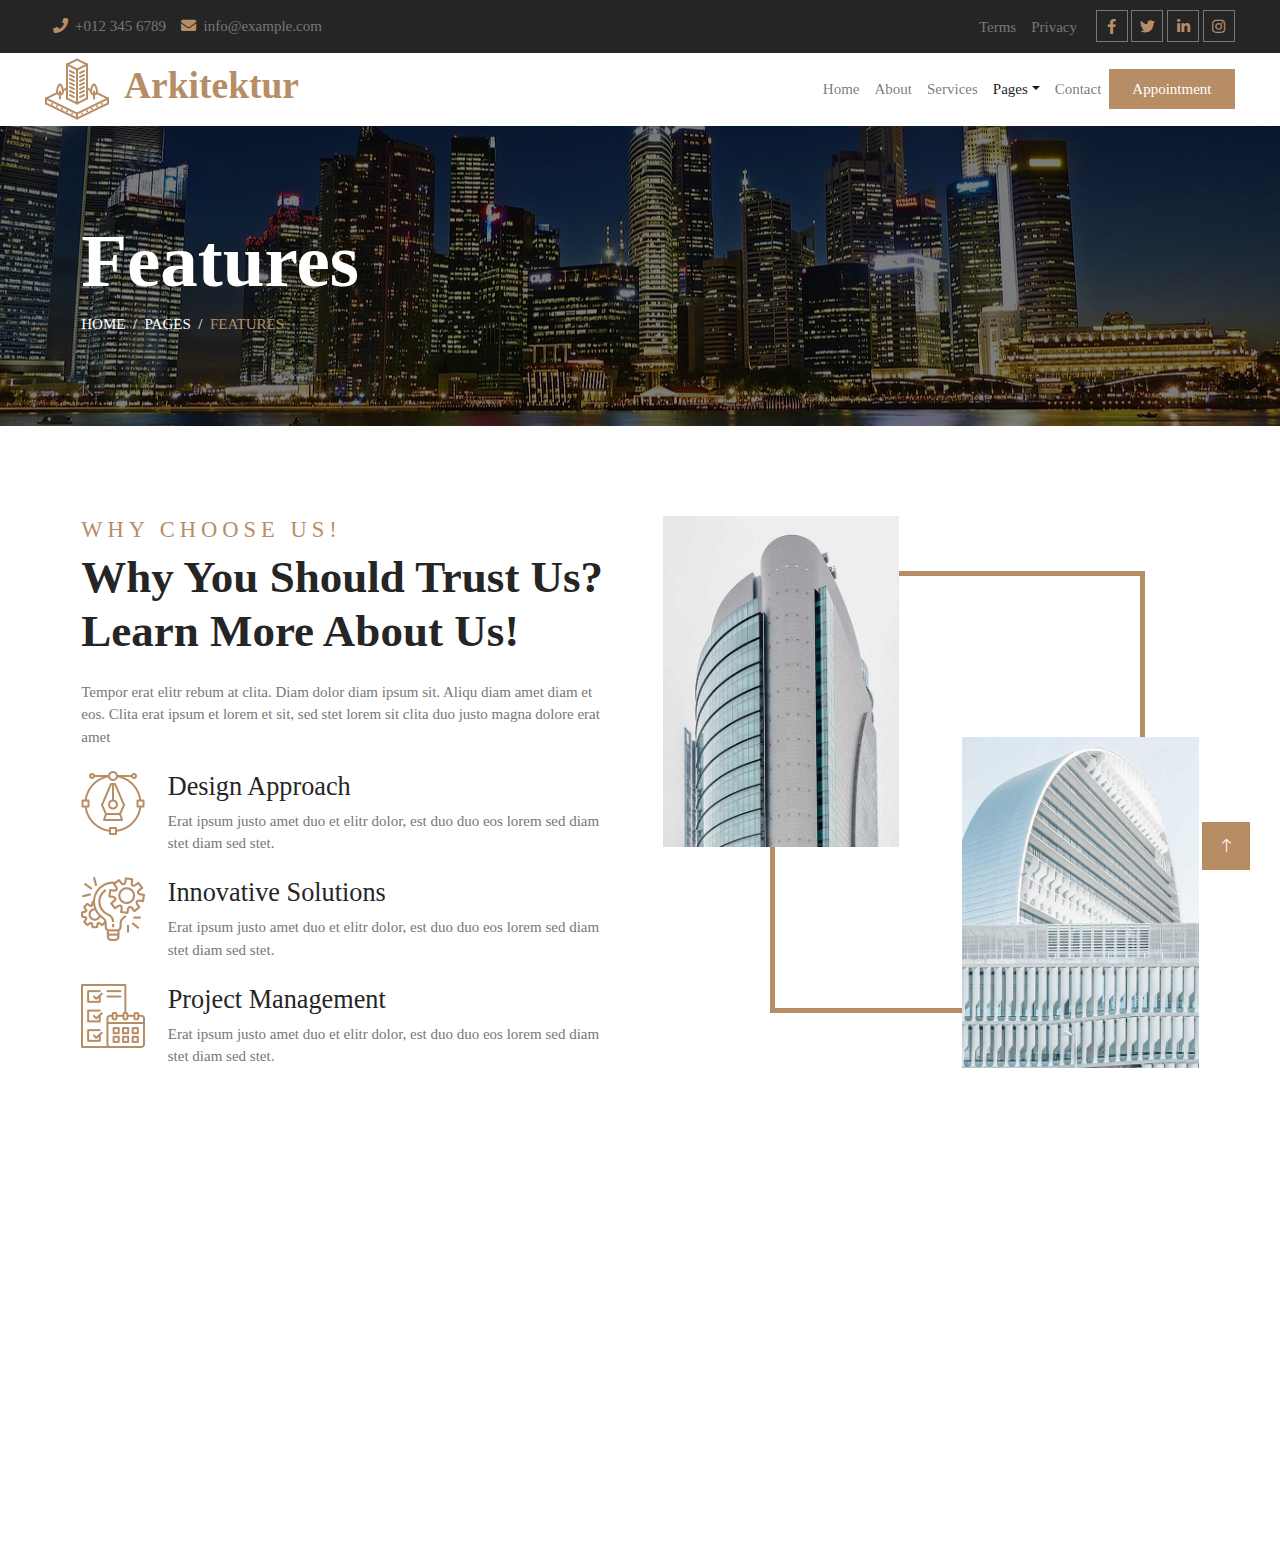
<file: feature.html>
<!DOCTYPE html>
<html lang="en">

<head>
    <meta charset="utf-8">
    <title>Arkitektur - Architecture HTML Template</title>
    <meta content="width=device-width, initial-scale=1.0" name="viewport">
    <meta content="" name="keywords">
    <meta content="" name="description">

    <!-- Favicon -->
    <link href="img/favicon.ico" rel="icon">

    <!-- Google Web Fonts -->
    <link rel="preconnect" href="https://fonts.googleapis.com">
    <link rel="preconnect" href="https://fonts.gstatic.com" crossorigin>
    <link href="https://fonts.googleapis.com/css2?family=Open+Sans:wght@400;500;600&family=Teko:wght@400;500;600&display=swap" rel="stylesheet">

    <!-- Icon Font Stylesheet -->
    <link href="https://cdnjs.cloudflare.com/ajax/libs/font-awesome/5.10.0/css/all.min.css" rel="stylesheet">
    <link href="https://cdn.jsdelivr.net/npm/bootstrap-icons@1.4.1/font/bootstrap-icons.css" rel="stylesheet">

    <!-- Libraries Stylesheet -->
    <link href="lib/animate/animate.min.css" rel="stylesheet">
    <link href="lib/owlcarousel/assets/owl.carousel.min.css" rel="stylesheet">
    <link href="lib/tempusdominus/css/tempusdominus-bootstrap-4.min.css" rel="stylesheet" />

    <!-- Customized Bootstrap Stylesheet -->
    <link href="css/bootstrap.min.css" rel="stylesheet">

    <!-- Template Stylesheet -->
    <link href="css/style.css" rel="stylesheet">
</head>

<body>
    <!-- Spinner Start -->
    <div id="spinner" class="show bg-white position-fixed translate-middle w-100 vh-100 top-50 start-50 d-flex align-items-center justify-content-center">
        <div class="spinner-border position-relative text-primary" style="width: 6rem; height: 6rem;" role="status"></div>
        <img class="position-absolute top-50 start-50 translate-middle" src="img/icons/icon-1.png" alt="Icon">
    </div>
    <!-- Spinner End -->


    <!-- Topbar Start -->
    <div class="container-fluid bg-dark p-0 wow fadeIn" data-wow-delay="0.1s">
        <div class="row gx-0 d-none d-lg-flex">
            <div class="col-lg-7 px-5 text-start">
                <div class="h-100 d-inline-flex align-items-center py-3 me-3">
                    <a class="text-body px-2" href="tel:+0123456789"><i class="fa fa-phone text-primary me-2"></i>+012 345 6789</a>
                    <a class="text-body px-2" href="mailto:info@example.com"><i class="fa fa-envelope text-primary me-2"></i>info@example.com</a>
                </div>
            </div>
            <div class="col-lg-5 px-5 text-end">
                <div class="h-100 d-inline-flex align-items-center py-3 me-2">
                    <a class="text-body px-2" href="">Terms</a>
                    <a class="text-body px-2" href="">Privacy</a>
                </div>
                <div class="h-100 d-inline-flex align-items-center">
                    <a class="btn btn-sm-square btn-outline-body me-1" href=""><i class="fab fa-facebook-f"></i></a>
                    <a class="btn btn-sm-square btn-outline-body me-1" href=""><i class="fab fa-twitter"></i></a>
                    <a class="btn btn-sm-square btn-outline-body me-1" href=""><i class="fab fa-linkedin-in"></i></a>
                    <a class="btn btn-sm-square btn-outline-body me-0" href=""><i class="fab fa-instagram"></i></a>
                </div>
            </div>
        </div>
    </div>
    <!-- Topbar End -->


    <!-- Navbar Start -->
    <nav class="navbar navbar-expand-lg bg-white navbar-light sticky-top py-lg-0 px-lg-5 wow fadeIn" data-wow-delay="0.1s">
        <a href="index.html" class="navbar-brand ms-4 ms-lg-0">
            <h1 class="text-primary m-0"><img class="me-3" src="img/icons/icon-1.png" alt="Icon">Arkitektur</h1>
        </a>
        <button type="button" class="navbar-toggler me-4" data-bs-toggle="collapse" data-bs-target="#navbarCollapse">
            <span class="navbar-toggler-icon"></span>
        </button>
        <div class="collapse navbar-collapse" id="navbarCollapse">
            <div class="navbar-nav ms-auto p-4 p-lg-0">
                <a href="index.html" class="nav-item nav-link">Home</a>
                <a href="about.html" class="nav-item nav-link">About</a>
                <a href="service.html" class="nav-item nav-link">Services</a>
                <div class="nav-item dropdown">
                    <a href="#" class="nav-link dropdown-toggle active" data-bs-toggle="dropdown">Pages</a>
                    <div class="dropdown-menu border-0 m-0">
                        <a href="feature.html" class="dropdown-item active">Our Features</a>
                        <a href="project.html" class="dropdown-item">Our Projects</a>
                        <a href="team.html" class="dropdown-item">Team Members</a>
                        <a href="appointment.html" class="dropdown-item">Appointment</a>
                        <a href="testimonial.html" class="dropdown-item">Testimonial</a>
                        <a href="404.html" class="dropdown-item">404 Page</a>
                    </div>
                </div>
                <a href="contact.html" class="nav-item nav-link">Contact</a>
            </div>
            <a href="" class="btn btn-primary py-2 px-4 d-none d-lg-block">Appointment</a>
        </div>
    </nav>
    <!-- Navbar End -->


    <!-- Page Header Start -->
    <div class="container-fluid page-header py-5 mb-5 wow fadeIn" data-wow-delay="0.1s">
        <div class="container py-5">
            <h1 class="display-1 text-white animated slideInDown">Features</h1>
            <nav aria-label="breadcrumb animated slideInDown">
                <ol class="breadcrumb text-uppercase mb-0">
                    <li class="breadcrumb-item"><a class="text-white" href="#">Home</a></li>
                    <li class="breadcrumb-item"><a class="text-white" href="#">Pages</a></li>
                    <li class="breadcrumb-item text-primary active" aria-current="page">Features</li>
                </ol>
            </nav>
        </div>
    </div>
    <!-- Page Header End -->


    <!-- Feature Start -->
    <div class="container-xxl py-5">
        <div class="container">
            <div class="row g-5">
                <div class="col-lg-6 wow fadeInUp" data-wow-delay="0.1s">
                    <h4 class="section-title">Why Choose Us!</h4>
                    <h1 class="display-5 mb-4">Why You Should Trust Us? Learn More About Us!</h1>
                    <p class="mb-4">Tempor erat elitr rebum at clita. Diam dolor diam ipsum sit. Aliqu diam amet diam et eos. Clita erat ipsum et lorem et sit, sed stet lorem sit clita duo justo magna dolore erat amet</p>
                    <div class="row g-4">
                        <div class="col-12">
                            <div class="d-flex align-items-start">
                                <img class="flex-shrink-0" src="img/icons/icon-2.png" alt="Icon">
                                <div class="ms-4">
                                    <h3>Design Approach</h3>
                                    <p class="mb-0">Erat ipsum justo amet duo et elitr dolor, est duo duo eos lorem sed diam stet diam sed stet.</p>
                                </div>
                            </div>
                        </div>
                        <div class="col-12">
                            <div class="d-flex align-items-start">
                                <img class="flex-shrink-0" src="img/icons/icon-3.png" alt="Icon">
                                <div class="ms-4">
                                    <h3>Innovative Solutions</h3>
                                    <p class="mb-0">Erat ipsum justo amet duo et elitr dolor, est duo duo eos lorem sed diam stet diam sed stet.</p>
                                </div>
                            </div>
                        </div>
                        <div class="col-12">
                            <div class="d-flex align-items-start">
                                <img class="flex-shrink-0" src="img/icons/icon-4.png" alt="Icon">
                                <div class="ms-4">
                                    <h3>Project Management</h3>
                                    <p class="mb-0">Erat ipsum justo amet duo et elitr dolor, est duo duo eos lorem sed diam stet diam sed stet.</p>
                                </div>
                            </div>
                        </div>
                    </div>
                </div>
                <div class="col-lg-6 wow fadeInUp" data-wow-delay="0.5s">
                    <div class="feature-img">
                        <img class="img-fluid" src="img/about-2.jpg" alt="">
                        <img class="img-fluid" src="img/about-1.jpg" alt="">
                    </div>
                </div>
            </div>
        </div>
    </div>
    <!-- Feature End -->
        

    <!-- Footer Start -->
    <div class="container-fluid bg-dark text-body footer mt-5 pt-5 px-0 wow fadeIn" data-wow-delay="0.1s">
        <div class="container py-5">
            <div class="row g-5">
                <div class="col-lg-3 col-md-6">
                    <h3 class="text-light mb-4">Address</h3>
                    <p class="mb-2"><i class="fa fa-map-marker text-primary me-3"></i>123 Street, New York, USA</p>
                    <p class="mb-2"><i class="fa fa-phone text-primary me-3"></i>+012 345 67890</p>
                    <p class="mb-2"><i class="fa fa-envelope text-primary me-3"></i>info@example.com</p>
                    <div class="d-flex pt-2">
                        <a class="btn btn-square btn-outline-body me-1" href=""><i class="fab fa-twitter"></i></a>
                        <a class="btn btn-square btn-outline-body me-1" href=""><i class="fab fa-facebook-f"></i></a>
                        <a class="btn btn-square btn-outline-body me-1" href=""><i class="fab fa-youtube"></i></a>
                        <a class="btn btn-square btn-outline-body me-0" href=""><i class="fab fa-linkedin-in"></i></a>
                    </div>
                </div>
                <div class="col-lg-3 col-md-6">
                    <h3 class="text-light mb-4">Services</h3>
                    <a class="btn btn-link" href="">Architecture</a>
                    <a class="btn btn-link" href="">3D Animation</a>
                    <a class="btn btn-link" href="">House Planning</a>
                    <a class="btn btn-link" href="">Interior Design</a>
                    <a class="btn btn-link" href="">Construction</a>
                </div>
                <div class="col-lg-3 col-md-6">
                    <h3 class="text-light mb-4">Quick Links</h3>
                    <a class="btn btn-link" href="">About Us</a>
                    <a class="btn btn-link" href="">Contact Us</a>
                    <a class="btn btn-link" href="">Our Services</a>
                    <a class="btn btn-link" href="">Terms & Condition</a>
                    <a class="btn btn-link" href="">Support</a>
                </div>
                <div class="col-lg-3 col-md-6">
                    <h3 class="text-light mb-4">Newsletter</h3>
                    <p>Dolor amet sit justo amet elitr clita ipsum elitr est.</p>
                    <div class="position-relative mx-auto" style="max-width: 400px;">
                        <input class="form-control bg-transparent w-100 py-3 ps-4 pe-5" type="text" placeholder="Your email">
                        <button type="button" class="btn btn-primary py-2 position-absolute top-0 end-0 mt-2 me-2">SignUp</button>
                    </div>
                </div>
            </div>
        </div>
        <div class="container-fluid copyright">
            <div class="container">
                <div class="row">
                    <div class="col-md-6 text-center text-md-start mb-3 mb-md-0">
                        &copy; <a href="#">Your Site Name</a>, All Right Reserved.
                    </div>
                    <div class="col-md-6 text-center text-md-end">
                        <!--/*** This template is free as long as you keep the footer author’s credit link/attribution link/backlink. If you'd like to use the template without the footer author’s credit link/attribution link/backlink, you can purchase the Credit Removal License from "https://htmlcodex.com/credit-removal". Thank you for your support. ***/-->
                        Designed By <a href="https://htmlcodex.com">HTML Codex</a>
                    </div>
                </div>
            </div>
        </div>
    </div>
    <!-- Footer End -->


    <!-- Back to Top -->
    <a href="#" class="btn btn-lg btn-primary btn-lg-square back-to-top"><i class="bi bi-arrow-up"></i></a>


    <!-- JavaScript Libraries -->
    <script src="https://code.jquery.com/jquery-3.4.1.min.js"></script>
    <script src="https://cdn.jsdelivr.net/npm/bootstrap@5.0.0/dist/js/bootstrap.bundle.min.js"></script>
    <script src="lib/wow/wow.min.js"></script>
    <script src="lib/easing/easing.min.js"></script>
    <script src="lib/waypoints/waypoints.min.js"></script>
    <script src="lib/counterup/counterup.min.js"></script>
    <script src="lib/owlcarousel/owl.carousel.min.js"></script>
    <script src="lib/tempusdominus/js/moment.min.js"></script>
    <script src="lib/tempusdominus/js/moment-timezone.min.js"></script>
    <script src="lib/tempusdominus/js/tempusdominus-bootstrap-4.min.js"></script>

    <!-- Template Javascript -->
    <script src="js/main.js"></script>
</body>

</html>
</file>
<file: css/style.css>
/********** Template CSS **********/
:root {
  
  --primary: #b78d65;
  --light: #f8f8f8;
  --dark: #252525;
}

*{
  font-size: 15px;
}

body {
  font-family: "Rasa",serif;
}

h1,
h2,
.h1,
.h2,
.fw-bold {
  font-weight: 600 !important;
  font-family: "Rasa",serif;
}

h3,
h4,
.h3,
.h4,
.fw-medium {
  font-weight: 500 !important;
  font-family: "Rasa",serif;
}

h5,
h6,
.h5,
.h6,
.fw-normal {
  font-weight: 400 !important;
	font-family: 'Rasa',serif;
}

.back-to-top {
  position: fixed;
  display: none;
  right: 30px;
  bottom: 30px;
  z-index: 99;
}

/*** Spinner ***/
#spinner {
  opacity: 0;
  visibility: hidden;
  transition: opacity 0.5s ease-out, visibility 0s linear 0.5s;
  z-index: 99999;
}

#spinner.show {
  transition: opacity 0.5s ease-out, visibility 0s linear 0s;
  visibility: visible;
  opacity: 1;
}

/*** Button ***/
.btn {
  font-weight: 500;
  transition: 0.5s;
}

.btn.btn-primary,
.btn.btn-secondary {
  color: #ffffff;
}

.btn-square {
  width: 38px;
  height: 38px;
}

.btn-sm-square {
  width: 32px;
  height: 32px;
}

.btn-lg-square {
  width: 48px;
  height: 48px;
}

.btn-square,
.btn-sm-square,
.btn-lg-square {
  padding: 0;
  display: flex;
  align-items: center;
  justify-content: center;
  font-weight: normal;
}

.btn-outline-body {
  color: var(--primary);
  border-color: #777777;
}

.btn-outline-body:hover {
  color: #ffffff;
  background: var(--primary);
  border-color: var(--primary);
}

/*** Header ***/
.owl-carousel-inner {
  position: absolute;
  width: 100%;
  height: 100%;
  top: 0;
  left: 0;
  display: flex;
  align-items: center;
  background: rgba(0, 0, 0, 0.5);
}

@media (max-width: 768px) {
  .header-carousel .owl-carousel-item {
    position: relative;
    min-height: 500px;
  }

  .header-carousel .owl-carousel-item img {
    position: absolute;
    width: 100%;
    height: 100%;
    object-fit: cover;
  }

  .header-carousel .owl-carousel-item p {
    font-size: 16px !important;
  }
}

.header-carousel .owl-dots {
  position: absolute;
  width: 60px;
  height: 100%;
  top: 0;
  right: 30px;
  display: flex;
  flex-direction: column;
  align-items: center;
  justify-content: center;
}

.header-carousel .owl-dots .owl-dot {
  position: relative;
  width: 45px;
  height: 45px;
  margin: 5px 0;
  background: var(--dark);
  transition: 0.5s;
}

.header-carousel .owl-dots .owl-dot.active {
  width: 60px;
  height: 60px;
}

.header-carousel .owl-dots .owl-dot img {
  position: absolute;
  width: 100%;
  height: 100%;
  object-fit: cover;
  padding: 2px;
  transition: 0.5s;
  opacity: 0.3;
}

.header-carousel .owl-dots .owl-dot.active img {
  opacity: 1;
}

.page-header {
  background: linear-gradient(rgba(0, 0, 0, 0.5), rgba(0, 0, 0, 0.5)),
    url(../img/Presentation/skyline.jpg) center center no-repeat;
  background-size: cover;
}

.breadcrumb-item + .breadcrumb-item::before {
  color: var(--light);
}

/*** Section Title ***/
.section-title {
  color: var(--primary);
  font-weight: 600;
  letter-spacing: 5px;
  text-transform: uppercase;
}

/*** Facts ***/
.fact-item .fact-icon {
  width: 120px;
  height: 120px;
  margin-top: -60px;
  margin-bottom: 1.5rem;
  display: inline-flex;
  align-items: center;
  justify-content: center;
  background: #ffffff;
  border-radius: 120px;
  transition: 0.5s;
}

.fact-item:hover .fact-icon {
  background: var(--dark);
}

.fact-item .fact-icon img {
  width: 60%;
}

/*** About & Feature ***/
.about-img,
.feature-img {
  position: relative;
  height: 100%;
  min-height: 40vh;
}

.about-img img,
.feature-img img {
  position: absolute;
  height: 60%;
  object-fit: contain;
} 

.about-img::before,
.feature-img::before {
  position: absolute;
  content: "";
  width: 70%;
  height: 80%;
  top: 10%;
  left: 20%;
  border: 5px solid var(--primary);
  z-index: 0;
}
.feature-img img {
  object-fit: contain;
}

/* .about-img img:first-child{
  height: 80%;
} */

.about-img img:last-child,
.feature-img img:last-child {
  bottom: 0%;
  right: 0%;  
}

.text-about{
  font-size: 1.2rem;
}

@media screen and (max-width: 1200px) {
  .feature-img img {
    width: auto;
    height: 60vh;
  }
  .text-about{
    font-size: .8rem;
  }
}

@media screen and (max-width: 991px) {
  .about-img,
  .feature-img{
    height: 80vh; 
  }

  .feature-img img {
    height: 60%;
  }
  .feature-img img:last-child {
    height: 60vh;
  }
  .text-about{
    font-size: 1rem;
  }
}

@media screen and (max-width: 768px) {
  .about-img img:first-child{
    height: 60%;
  }
}

@media screen and (max-width: 550px) {
  .feature-img img:last-child {
    height: 45vh;
  }
  .text-about{
    font-size: .8rem;
  }
}

/*** Service ***/
.service-item .bg-img {
  position: absolute;
  width: 100%;
  height: 100%;
  object-fit: cover;
  z-index: -1;
}

.service-item .service-text {
  background: var(--light);
  transition: 0.5s;
}

.service-item:hover .service-text {
  background: rgba(0, 0, 0, 0.7);
}

.service-item * {
  transition: 0.5;
}

.service-item:hover * {
  color: #ffffff;
}

.service-item .btn {
  width: 40px;
  height: 40px;
  display: inline-flex;
  align-items: center;
  color: var(--dark);
  background: #ffffff;
  white-space: nowrap;
  overflow: hidden;
  transition: 0.5s;
}

.service-item:hover .btn {
  width: 140px;
}

/*** Project ***/
.project .nav .nav-link {
  background: var(--light);
  transition: 0.5s;
}

.project .nav .nav-link.active {
  background: var(--primary);
}

.project .nav .nav-link.active h3 {
  color: #ffffff !important;
}

/*** Team ***/
.team-items {
  margin: -0.75rem;
}

.team-item {
  padding: 0.75rem;
}

.team-item::after {
  position: absolute;
  content: "";
  width: 100%;
  height: 0;
  top: 0;
  left: 0;
  background: #ffffff;
  transition: 0.5s;
  z-index: -1;
}

.team-item:hover::after {
  height: 100%;
  background: var(--primary);
}

.team-item .team-social {
  position: absolute;
  width: 100%;
  bottom: -20px;
  left: 0;
}

.team-item .team-social .btn {
  display: inline-flex;
  margin: 0 2px;
  color: var(--primary);
  background: var(--light);
}

.team-item .team-social .btn:hover {
  color: #ffffff;
  background: var(--primary);
}

/*** Appointment ***/
.bootstrap-datetimepicker-widget.bottom {
  top: auto !important;
}

.bootstrap-datetimepicker-widget .table * {
  border-bottom-width: 0px;
}

.bootstrap-datetimepicker-widget .table th {
  font-weight: 500;
}

.bootstrap-datetimepicker-widget.dropdown-menu {
  padding: 10px;
  border-radius: 2px;
}

.bootstrap-datetimepicker-widget table td.active,
.bootstrap-datetimepicker-widget table td.active:hover {
  background: var(--primary);
}

.bootstrap-datetimepicker-widget table td.today::before {
  border-bottom-color: var(--primary);
}

/*** Testimonial ***/
.testimonial-carousel {
  display: flex !important;
  flex-direction: column-reverse;
  max-width: 700px;
  margin: 0 auto;
}

.testimonial-carousel .owl-dots {
  height: 100px;
  display: flex;
  align-items: center;
  justify-content: center;
  margin-bottom: 30px;
}

.testimonial-carousel .owl-dots .owl-dot {
  position: relative;
  width: 60px;
  height: 60px;
  margin: 0 5px;
  transition: 0.5s;
}

.testimonial-carousel .owl-dots .owl-dot.active {
  width: 100px;
  height: 100px;
}

.testimonial-carousel .owl-dots .owl-dot::after {
  position: absolute;
  width: 40px;
  height: 40px;
  bottom: -20px;
  left: 50%;
  transform: translateX(-50%);
  display: flex;
  align-items: center;
  justify-content: center;
  content: "\f10d";
  font-family: "Font Awesome 5 Free";
  font-weight: 900;
  color: var(--primary);
  background: #ffffff;
  border-radius: 40px;
  transition: 0.5s;
  opacity: 0;
}

.testimonial-carousel .owl-dots .owl-dot.active::after {
  opacity: 1;
}

.testimonial-carousel .owl-dots .owl-dot img {
  opacity: 0.4;
  transition: 0.5s;
}

.testimonial-carousel .owl-dots .owl-dot.active img {
  opacity: 1;
}

/*** Footer ***/
.footer .btn.btn-link {
  display: block;
  margin-bottom: 5px;
  padding: 0;
  text-align: left;
  color: #777777;
  font-weight: normal;
  text-transform: capitalize;
  transition: 0.3s;
}

.footer .btn.btn-link::before {
  position: relative;
  content: "\f105";
  font-family: "Font Awesome 5 Free";
  font-weight: 900;
  color: var(--primary);
  margin-right: 10px;
}

.footer .btn.btn-link:hover {
  color: var(--primary);
  letter-spacing: 1px;
  box-shadow: none;
}

.footer .form-control {
  border-color: #777777;
}

.footer .copyright {
  padding: 25px 0;
  font-size: 15px;
  border-top: 1px solid rgba(256, 256, 256, 0.1);
}

.footer .copyright a {
  color: var(--light);
}

.footer .copyright a:hover {
  color: var(--primary);
}

.float {
  position: fixed;
  width: 60px;
  height: 60px;
  bottom: 40px;
  right: 40px;
  background-color: #25d366;
  color: #fff;
  border-radius: 50px;
  text-align: center;
  font-size: 30px;
  box-shadow: 2px 2px 3px #999;
  z-index: 100;
}
.float:hover {
  text-decoration: none;
  color: #25d366;
  background-color: #fff;
}

.my-float {
  margin-top: 16px;
}

.title-blink{
	font-family: 'Bona Nova', serif !important;
}

.btn-take-action {
	font-size: 0.8rem;
}

.faq-question {
	font-size: calc(1rem + .6vh)
}

.img-telegram {
	width: 100%;
	height: auto;
	border-radius: 15px;
	box-shadow: 0 6px 20px #28b3fea4;
}
</file>
<file: css/navbar.css>
:root {
  --primary: #b78d65;
  --primary-alpha: #b78d6594;
  --light: #f8f8f8;
  --dark: #252525;
}

.navbar .dropdown-toggle::after {
  border: none;
  content: "\f107";
  font-weight: 900;
  vertical-align: middle;
  margin-left: 8px;
}

.navbar .navbar-nav .navbar-item-link {
  margin-right: 30px;
  padding: 30px 0;
  color: var(--light) !important;
  font-weight: 500;
  text-transform: uppercase;
  outline: none;
	font-family: "Montserrat", sans-serif;
}

.navbar .navbar-nav .navbar-item-link:last-child{
  margin-right: 0;
}

.nav-links-dark {
  margin-right: 30px;
  padding: 10px 0;
  color: var(--dark);
  font-weight: 500;
  text-transform: uppercase;
  outline: none;
	font-family: "Montserrat", sans-serif
}

.button-meet {
	font-family: "Montserrat", sans-serif
}

.navbar.sticky-top {
  top: -100px;
  /* transition: .5s; */
}
@media screen and (max-width: 1330px ) {
  .navbar .navbar-nav .navbar-item-link{
    font-size: 1rem;
    margin-right: 10px;
  }
}
@media screen and (max-width: 1120px ) {
  .navbar .navbar-nav .navbar-item-link{
    font-size: .85rem;
    margin-right: 5px;
  }
}

@media (max-width: 991.98px) {
  .navbar .navbar-nav .navbar-item-link {
    margin-right: 0;
    padding: 0 0;
  }

  .navbar .navbar-nav {
    border-top: 1px solid #eeeeee;
  }
}

@media (min-width: 992px) {
  .navbar .nav-item .dropdown-menu {
    display: block;
    visibility: hidden;
    top: 100%;
    transform: rotateX(-75deg);
    transform-origin: 0% 0%;
    transition: 0.5s;
    opacity: 0;
  }

  .navbar .nav-item:hover .dropdown-menu {
    transform: rotateX(0deg);
    visibility: visible;
    transition: 0.5s;
    opacity: 1;
  }
}
.navbar-inicio {
  position: absolute !important;
  width: 100% !important;
  top: 53px !important;
  background-color: #ffffff00 !important;
}

.navbar-scroll {
  width: 100% !important;
  position: fixed !important;
  top: 0 !important;
  background-color: #ffffff !important;
  color: var(--dark) !important;
}
.animacion-hacia-abajo {
  animation: moverDesdeArriba 0.5s ease-out !important;
}
.animacion-hacia-arriba {
  animation: salirHaciaArriba 0.3s ease-in-out !important;
}

@keyframes moverDesdeArriba {
  0% {
    transform: translateY(-100%);
  }
  100% {
    transform: translateY(0);
  }
}

@keyframes salirHaciaArriba {
  0% {
    transform: translateY(0);
  }
  100% {
    transform: translateY(-100%);
  }
}
.navbar .navbar-nav .navbar-item-link:hover,
.navbar .navbar-nav .navbar-item-link.active {
  color: var(--primary) !important;
}
.navbar .navbar-nav .nav-links-dark:hover,
.navbar .navbar-nav .nav-links-dark.active {
  color: var(--primary) !important;
}

.navbar-desplegada {
  background-color: white;
  overflow-y: auto !important;
}

.nav-link-meet {
  text-align: center;
	vertical-align: middle;
  width: 100px;
  height: 22.5px;
  padding-top: 0.5rem !important;
  padding-bottom: 0.5rem !important;

  background-color: var(--primary);
}

.nav-relative {
	position: relative;
}

.language-button {
  visibility: visible;
	position: absolute;
	top:0;
	right:0;
	margin: 20px;
}

@media screen and (min-width: 992px) {
  .language-button {
    visibility: hidden; 
   
  }
}
</file>
<file: css/myStyle.css>
/* Configuracion base */

html,
body {
  min-height: 100%;
  margin: 0;
  padding: 0;
}

main {
  width: 100%;
  position: relative;
  background-color: #fff;
  z-index: 0;
}
.b-alpha-black {
  background-color: rgba(0, 0, 0, 0.473);
}
.scroll-y-none {
  overflow-y: hidden;
}
/* Carousel statico */

.static-carousel {
  width: 100%;
  height: 100vh;
  background-color: aqua;
  position: relative;
  overflow: hidden;
}
.static-carousel-bg {
  position: absolute;
  top: 0;
  bottom: 0;
  left: 0;
  right: 0;
  width: 100%;
  height: 100%;
  object-fit: cover;
}

#static-carousel-item-container {
  position: absolute;
  top: 0;
  bottom: 0;
  left: 0;
  right: 0;
  height: 100%;
  width: 100%;
  display: flex;
  flex-direction: row;
}
.static-carousel-btn {
  position: absolute;
  width: 40px;
  height: 40px;
  color: #000;
  background-color: rgba(255, 255, 255, 0.7);
  top: 50%;
  transform: translate(-50%);
  line-height: 40px;
  font-size: 30px;
  font-weight: bold;
  font-family: monospace;
  text-align: center;
  border-radius: 50%;
  cursor: pointer;
}
.static-carousel-btn:hover {
  background-color: #fff;
}
.static-carousel-btn--right {
  right: 0px;
}
.static-carousel-btn--left {
  left: 30px;
}

.static-carousel-item {
  width: 100%;
  height: 100%;
  background-color: rgba(0, 0, 0, 0.7); /* Color y opacidad del overlay */
  display: flex;
  flex-direction: column;
  justify-content: center;
  align-items: center;
}

.txt-title-hero {
  font-size: 2.5rem;
}

.blink {
  animation: blink 0.7s infinite;
}

@media screen and (max-width: 1630px) {
  .txt-title-hero {
    font-size: 1.7rem;
  }
}

@media screen and (max-width: 1120px) {
  .txt-title-hero {
    font-size: 1.5rem;
  }
}

@media screen and (max-width: 800px) {
  .txt-title-hero {
    font-size: 1.2rem;
  }
}
@media screen and (max-width: 650px) {
  .txt-title-hero {
    font-size: 1rem;
  }
  .btn-hero {
    font-size: 0.7rem;
  }
}
@media screen and (max-width: 545px) {
  .txt-title-hero {
    font-size: 1.7rem;
  }
}

@keyframes blink {
  0% {
    opacity: 0;
  }
  50% {
    opacity: 0.5;
  }
  100% {
    opacity: 1;
  }
}

/* facts cards */

.fact-card{
  position: relative;
}
.fact-card::after {
  content: "";
  display: block;
  padding-bottom: 100%;
}

.fact-card .fact-card-img {
  position: absolute;
  width: 100%;
  height: 100%;
  object-fit: cover;
  object-position: 50% 50%;
}

/* flip cards */

.grid-flip-cards {
  margin: 0 auto;
  width: 100%;
  max-width: 1200px;
  display: grid;
  grid-template-columns: repeat(auto-fit, minmax(33.33%, 1fr));
}

.flip-card-container {
  font-size: 1.25rem;
  border: 0;
  position: relative;
  padding: 0;
}

.flip-card {
  position: absolute;
  top: 0;
  bottom: 0;
  right: 0;
  left: 0;
  display: flex;
  flex-direction: column;
  align-items: center;
  justify-content: top;
  border: 0;
  cursor: pointer;
  backface-visibility: hidden;
  transition: 1s;
  margin: 0.5rem;
  overflow: hidden;
  overflow-y: auto;
  z-index: 1;
}

.flip-card.flip-card-front {
  transform: perspective(500px) rotateY(0deg);
}

.flip-card.flip-card-back {
  padding: 2rem;
  background-color: #f8f8f8;
  text-align: center;
  justify-content: center;
  z-index: 1;
  transform: perspective(500px) rotateY(180deg);
}

.flip-card-container:hover{
  z-index: -200;
}


.flip-card-container:hover .flip-card.flip-card-front {
  z-index: -200;
  transform: perspective(500px) rotateY(180deg);
  -webkit-transform: perspective(500px) rotateY(180deg);
  /* poner z index negativo -100 */
  /* O poner el transform en el padre */
}

.flip-card-container:hover .flip-card.flip-card-back {
  z-index: -200;
  transform: perspective(500px) rotateY(360deg);
  -webkit-transform: perspective(500px) rotateY(360deg);
  /* poner z index negativo -100 */
}

.flip-card-bg {
  position: absolute;
  top: 0;
  left: 0;
  width: 100%;
  height: 100%;
  object-fit: cover;
  opacity: 0.8; /* Opacidad del fondo */
}

.flip-card-overlay {
  position: absolute;
  top: 0;
  left: 0;
  width: 100%;
  height: 100%;
  background-color: rgba(0, 0, 0, 0.7); /* Color y opacidad del overlay */
  z-index: -1;
}

.flip-card-content {
  position: relative;
  width: 100%;
  height: 100%;
  display: flex;
  flex-direction: column;
  align-items: center;
  justify-content: center;
  text-align: center;
  padding: 1rem;
  background-color: rgba(0, 0, 0, 0.7); /* Color y opacidad del overlay */
  z-index: 1;
}

.flip-card-icon {
  width: 25%;
  height: 25%;
}

.flip-card-title {
  font-size: 1.25rem;
  font-weight: 500;
  color: #000;
  font-family: "Montserrat" sans-serif;
}

.flip-card-body {
  font-size: 1rem;
}

.flip-card-front .flip-card-title {
  color: #fff;
  margin-bottom: 6rem;
  z-index: 2;
}

.flip-card-span {
  color: #fff;
  background-color: transparent;
  padding: 12px 24px;
  border: 1px solid #fff;
  border-radius: 25px;
  position: absolute;
  bottom: 20%;
  transition: 0.5s;
}

.flip-card-front:hover .flip-card-span {
  background-color: #fff;
  color: #000;
}

.img-container {
  position: absolute;
  inset: 0 0 0 0;
  overflow: hidden;
  display: flex;
  align-items: center;
  justify-content: center;
}

.img-container img {
  width: 100%;
  height: auto;
}

.card-icon {
  position: absolute;
  inset: 0 0 0 0;
  z-index: 1010;
  background-color: rgba(0, 0, 0, 0);
}

.height-240 {
  height: 320px;
}

.w-auto {
  width: auto;
}

.visible {
  opacity: 1 !important;
  pointer-events: auto !important;
}

@media screen and (max-width: 992px) {
  .grid-flip-cards {
    grid-template-columns: repeat(auto-fit, minmax(50%, 1fr));
  }
  /* .height-240{
    height: 320px;
  } */
  .bussiness-card:last-child {
    margin-top: 5rem;
  }
}

@media screen and (max-width: 767px) {
  .grid-flip-cards {
    grid-template-columns: repeat(auto-fit, minmax(100%, 1fr));
  }
  .static-carousel-btn {
    display: none;
  }
  .bussiness-card,
  .bussiness-card:last-child {
    margin-top: 6rem;
  }
}

/* MODAL */

#img-modal-active {
  cursor: pointer;
  transition: all ease-in-out 0.7s;
}

#img-modal-active:hover {
  transform: scale(1.1);
  box-shadow: 0 0 1rem 1rem var(--primary-alpha);
}

#my-modal {
  position: fixed;
  top: 0;
  bottom: 0;
  right: 0;
  left: 0;
  width: 100%;
  height: 100vh;
  background: #00000094;
  z-index: 1030;
  display: flex;
  flex-direction: column;
  justify-content: center;
  align-items: center;
  transition: all 1s;
  opacity: 0;
  pointer-events: none;
}

.modal-img-container {
  border: 0.5rem black solid;
  box-shadow: 0px 0px 5px 4px #201111;
  position: relative;
}
.modal-img-container img {
  max-height: 90vh;
  max-width: 90vw;
}
.modal-img-container span {
  position: absolute;
  top: 1rem;
  right: 1rem;
  font-size: 2rem;
  line-height: 1rem;
  cursor: pointer;
  transition: 0.5s;
}

.modal-img-container span:hover {
  opacity: 0.7;
}

/* PARALLAX */

#parallax-banner {
  background-image: url("../img/Drive/DSCF8796.JPG");
  -webkit-background-size: cover;
  -moz-background-size: cover;
  background-size: cover;
  -webkit-background-position: center center;
  background-position: center center;
  -webkit-background-attachment: fixed;
  background-attachment: fixed;
  width: 100%;
  height: 100vh;
  position: -webkit-sticky; /* Safari */
  position: sticky;
  margin-top: -100vh;
  top: 0;
  z-index: 0;
}

.position-realtive-z-index {
  position: relative;
  z-index: 2;
  background-color: white;
}

.contact-info {
  font-size: 1rem;
}



@media (max-width: 550px) {
	.img-ysl {
    height: 42vh !important;
    width: auto !important;
  }

  .amazon-img-container {
    width: 100%;
    height: 30vh;
    display: flex;
    flex-direction: row;
    justify-content: center;
  }
  .prada-img-container {
    width: 100%;
    height: 30vh;
    display: flex;
    flex-direction: row;
    justify-content: center;
  }

	.roadmap-container {
		width: 100%;
		height: 40vh;
		display: flex;
		flex-direction: row;
		justify-content: center;
		align-items: center;
	}
	.img-roadmap{
		height: 100%;
		width: auto;
		z-index: 30;
	}
}
@media (min-width: 992px) {
  .amazon-img-container {
    width: 100%;
    height: 70vh;
    display: flex;
    flex-direction: row;
    justify-content: center;
  }
  .prada-img-container {
    width: 100%;
    height: 80vh;
    display: flex;
    flex-direction: row;
    justify-content: center;
  }
	.roadmap-container {
		width: 100%;
		height: 85vh;
		padding: 30px 0px;
		display: flex;
		flex-direction: row;
		justify-content: center;
		align-items: center;
	}
}

.amazon-banner {
  width: 100%;
  object-fit: cover;
}
.prada-banner {
  width: 100%;
  object-fit: cover;
}



.img-roadmap{
	height: 100%;
	width: auto;
	z-index: 30;
}
</file>
<file: css/logo.carousel.css>
.carousel-div{
	width: 100%;
	display: flex;
	flex-direction: column;
	align-items: center;
	margin-top: 40px;

}
.carousel-wrapper {
  max-width: 1100px;
  width: 100%;
  position: relative;
}

.carousel-wrapper .carousel{
  display: grid;
  grid-auto-flow: column;
  grid-auto-columns: calc((100% / 5) - 13.5px);
  overflow-x: auto;
  scroll-snap-type: x mandatory;
  gap: 16px;
  border-radius: 8px;
  scroll-behavior: smooth;
  scrollbar-width: none;
}
.carousel::-webkit-scrollbar {
  display: none;
}
.carousel.no-transition {
  scroll-behavior: auto;
}
.carousel.dragging {
  scroll-snap-type: none;
  scroll-behavior: auto;
}
.carousel.dragging .card-logo {
  cursor: grab;
  user-select: none;
}
.carousel :where(.card-logo, .img-logo) {
  display: flex;
  justify-content: center;
  align-items: center;
}
.carousel .card-logo {
  scroll-snap-align: start;
  height: 200px;
  width: 206.5px;
  list-style: none;
  cursor: pointer;
  padding-bottom: 15px;
  flex-direction: column;
  border-radius: 8px;
}
.carousel .card-logo .img-logo {
  height: 148px;
  width: 206px;
  border-radius: 50%;
}
.card-logo .img-logo img {
  width: 150px;
  object-fit: cover;
}
.carousel .card-logo .img-logo-aguila {
	display: flex;
	flex-direction: row;
	justify-content: center;
	align-items: center;
  height: 148px;
  width: 206px;
}
.card-logo .img-logo-aguila img {
	height: 100px;
  object-fit: cover;
}
.carousel .card-logo h2 {
  font-weight: 500;
  font-size: 1.56rem;
  margin: 30px 0 5px;
}
.carousel .card-logo span {
  color: #6A6D78;
  font-size: 1.31rem;
}

@media screen and (max-width: 1009px) {
  .carousel-wrapper .carousel {
    grid-auto-columns: calc((100% / 3) - 20px);
  }
}

@media screen and (max-width: 652px) {
  .carousel-wrapper .carousel {
    grid-auto-columns: calc((100% / 2) - 1.5px);
  }
}
</file>
